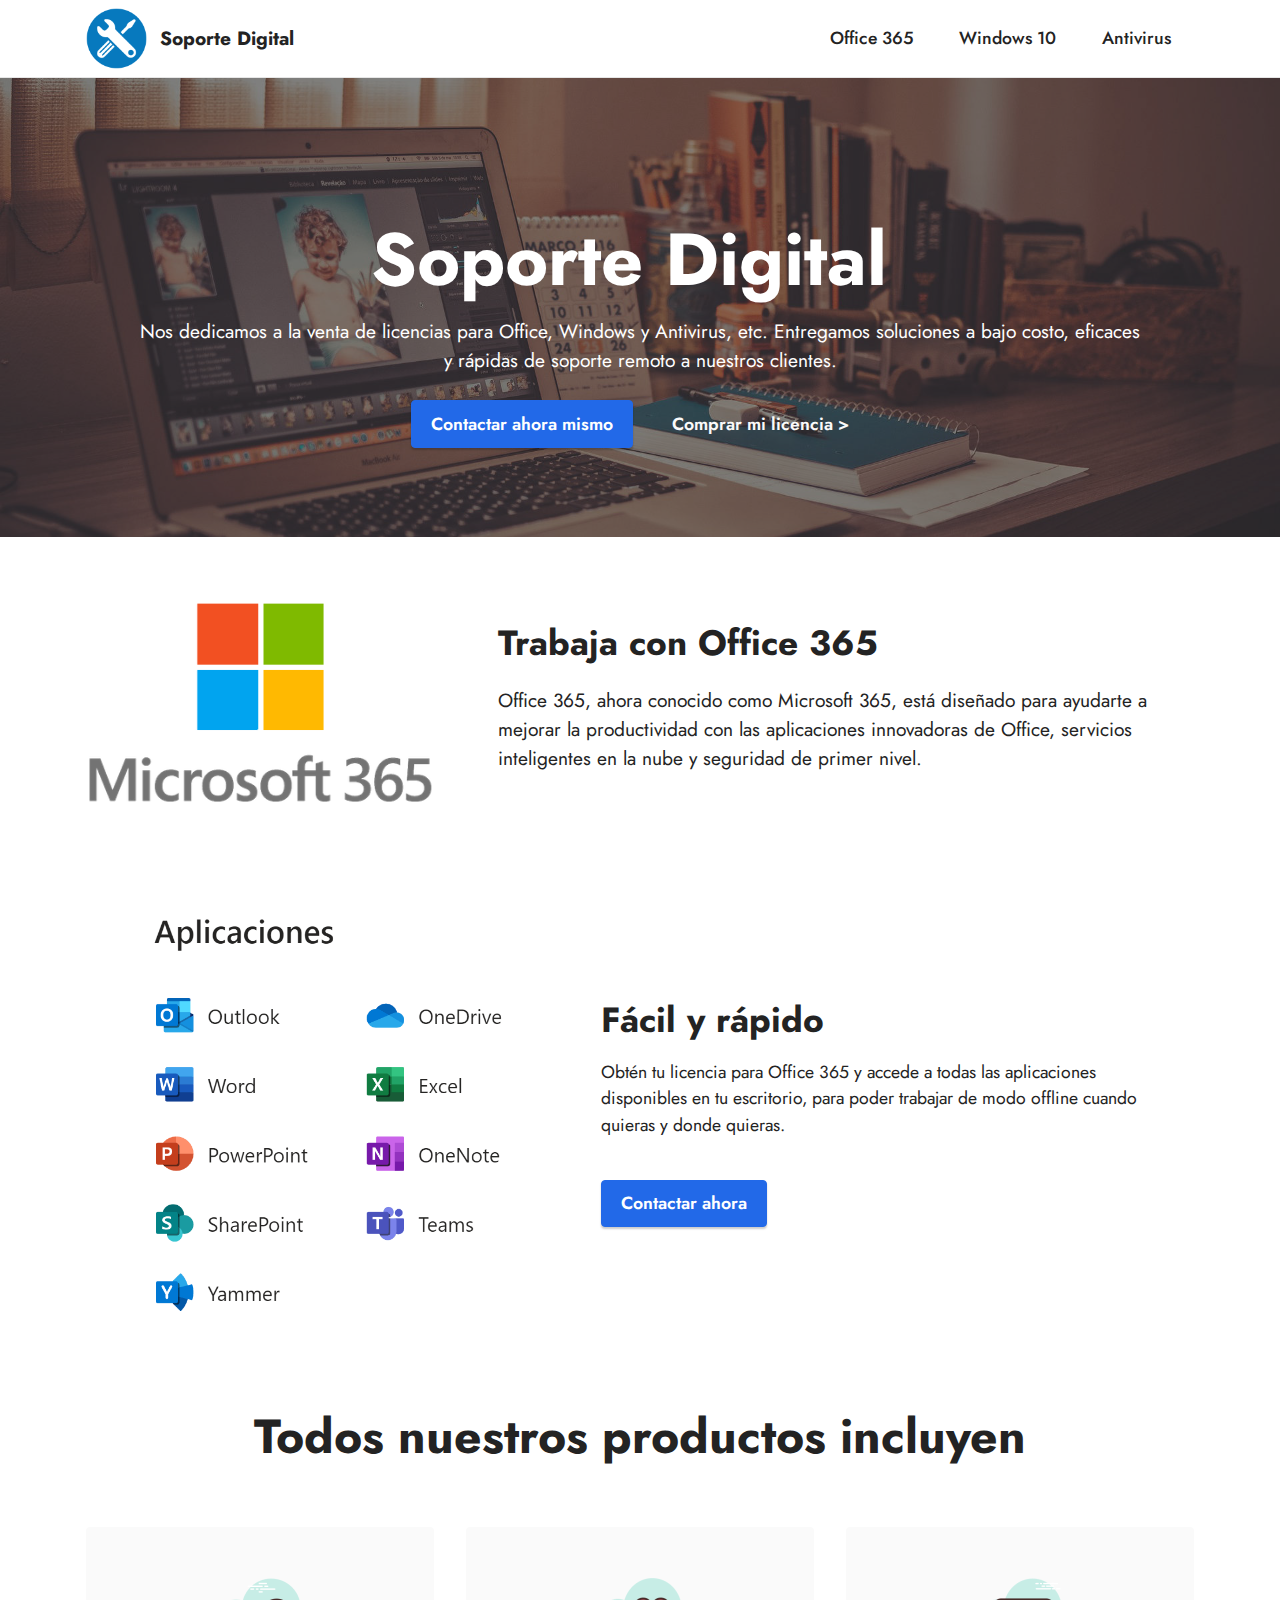
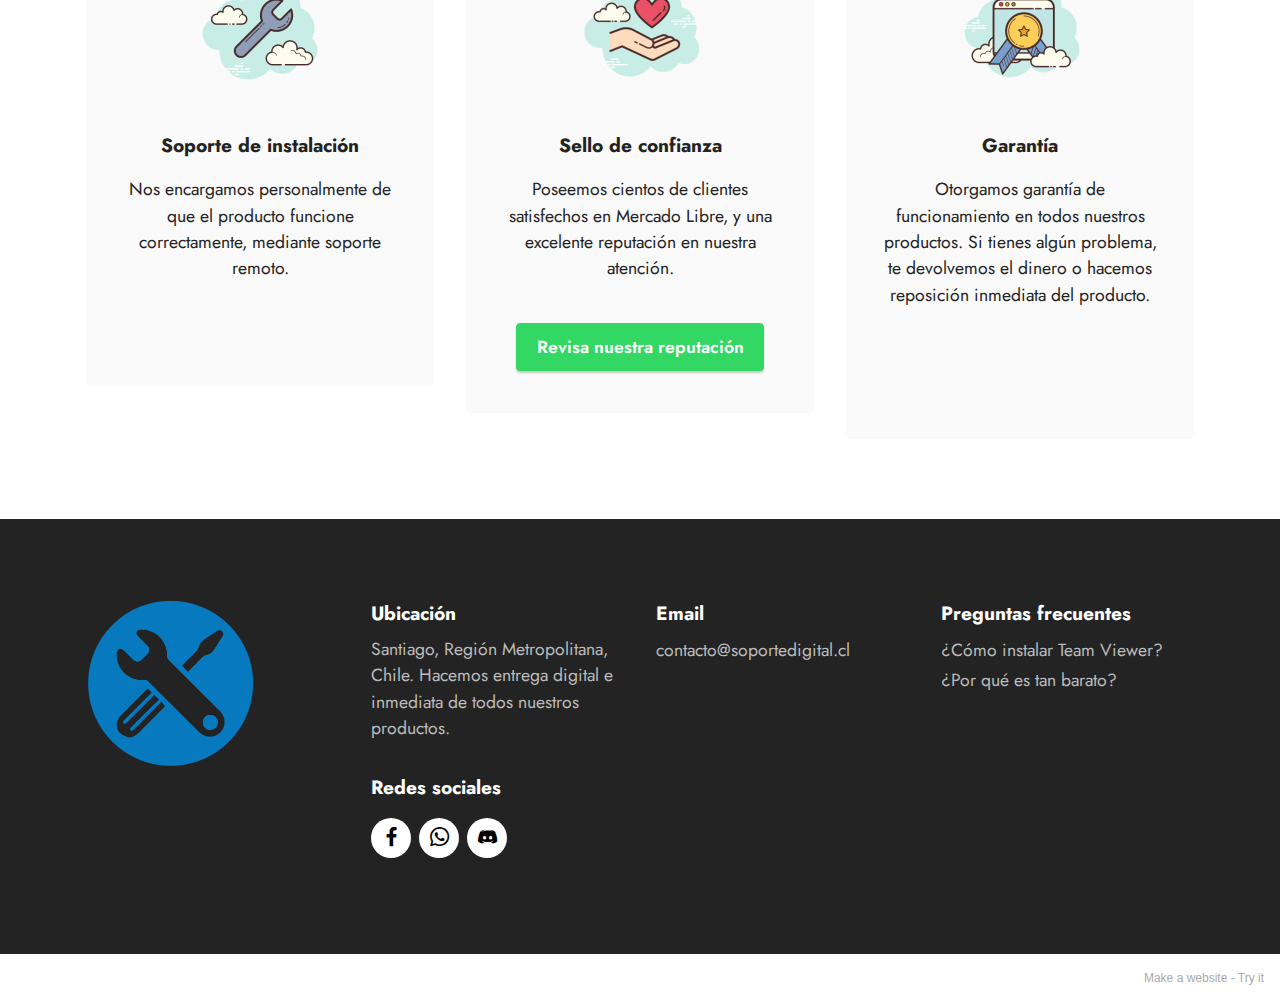
<file: index.html>
<!DOCTYPE html>
<html  >
<head>
  <!-- Site made with Mobirise Website Builder v5.3.0, https://mobirise.com -->
  <meta charset="UTF-8">
  <meta http-equiv="X-UA-Compatible" content="IE=edge">
  <meta name="generator" content="Mobirise v5.3.0, mobirise.com">
  <meta name="viewport" content="width=device-width, initial-scale=1, minimum-scale=1">
  <link rel="shortcut icon" href="assets/images/pngwing.com-96x96.png" type="image/x-icon">
  <meta name="description" content="Nos dedicamos a la venta de Licencias para Office 365, Windows, Antivirus. Hacemos entrega digital inmediata a todo Chile. Damos soporte de instalación gratuito y personalizado en tiempo real.">
  
  
  <title>Licencias para Office 365, Antivirus, Windows - Soporte Digital</title>
  <link rel="stylesheet" href="assets/web/assets/mobirise-icons2/mobirise2.css">
  <link rel="stylesheet" href="assets/tether/tether.min.css">
  <link rel="stylesheet" href="assets/bootstrap/css/bootstrap.min.css">
  <link rel="stylesheet" href="assets/bootstrap/css/bootstrap-grid.min.css">
  <link rel="stylesheet" href="assets/bootstrap/css/bootstrap-reboot.min.css">
  <link rel="stylesheet" href="assets/dropdown/css/style.css">
  <link rel="stylesheet" href="assets/socicon/css/styles.css">
  <link rel="stylesheet" href="assets/theme/css/style.css">
  <link rel="preload" as="style" href="assets/mobirise/css/mbr-additional.css"><link rel="stylesheet" href="assets/mobirise/css/mbr-additional.css" type="text/css">
  
  
  
  
</head>
<body>
  
  <section class="menu cid-s48OLK6784" once="menu" id="menu1-h">
    
    <nav class="navbar navbar-dropdown navbar-fixed-top navbar-expand-lg">
        <div class="container">
            <div class="navbar-brand">
                <span class="navbar-logo">
                    <a href="https://mobiri.se">
                        <img src="assets/images/pngwing.com-96x96.png" alt="Mobirise" style="height: 3.8rem;">
                    </a>
                </span>
                <span class="navbar-caption-wrap"><a class="navbar-caption text-black display-7" href="https://mobiri.se">Soporte Digital</a></span>
            </div>
            <button class="navbar-toggler" type="button" data-toggle="collapse" data-target="#navbarSupportedContent" aria-controls="navbarNavAltMarkup" aria-expanded="false" aria-label="Toggle navigation">
                <div class="hamburger">
                    <span></span>
                    <span></span>
                    <span></span>
                    <span></span>
                </div>
            </button>
            <div class="collapse navbar-collapse" id="navbarSupportedContent">
                <ul class="navbar-nav nav-dropdown nav-right" data-app-modern-menu="true"><li class="nav-item"><a class="nav-link link text-black display-4" href="https://mobirise.com">Office 365</a></li>
                    <li class="nav-item"><a class="nav-link link text-black display-4" href="https://mobirise.com">
                            Windows 10</a></li><li class="nav-item"><a class="nav-link link text-black display-4" href="https://mobirise.com">Antivirus</a></li></ul>
                
                
            </div>
        </div>
    </nav>

</section>

<section class="header1 cid-s48MCQYojq" id="header1-f">

    

    <div class="mbr-overlay" style="opacity: 0.6; background-color: rgb(53, 53, 53);"></div>

    <div class="align-center container">
        <div class="row justify-content-center">
            <div class="col-12 col-lg-11">
                <h1 class="mbr-section-title mbr-fonts-style mb-3 display-1"><strong>Soporte Digital&nbsp;</strong></h1>
                
                <p class="mbr-text mbr-fonts-style display-7">Nos dedicamos a la venta de licencias para Office, Windows y Antivirus, etc. Entregamos soluciones a bajo costo, eficaces y rápidas de soporte remoto a nuestros clientes.</p>
                <div class="mbr-section-btn mt-3"><a class="btn btn-primary display-4" href="https://mobirise.com">Contactar ahora mismo</a> <a class="btn btn-white-outline display-4" href="https://mobirise.com">Comprar mi licencia &gt;</a></div>
            </div>
        </div>
    </div>
</section>

<section class="image1 cid-sqlY5dooAo" id="image1-l">
    

    

    <div class="container">
        <div class="row align-items-center">
            <div class="col-12 col-lg-4">
                <div class="image-wrapper">
                    <img src="assets/images/microsoft-365-400x250.png" alt="Mobirise">
                    
                </div>
            </div>
            <div class="col-12 col-lg">
                <div class="text-wrapper">
                    <h3 class="mbr-section-title mbr-fonts-style mb-3 display-5"><strong>Trabaja con Office 365</strong></h3>
                    <p class="mbr-text mbr-fonts-style display-7">
                        Office 365, ahora conocido como Microsoft 365, está diseñado para ayudarte a mejorar la productividad con las aplicaciones innovadoras de Office, servicios inteligentes en la nube y seguridad de primer nivel.</p>
                </div>
            </div>
        </div>
    </div>
</section>

<section class="features16 cid-sqlR6mIuLM" id="features17-k">
    

    
    <div class="container">
        <div class="content-wrapper">
            <div class="row align-items-center">
                <div class="col-12 col-lg-5">
                    <div class="image-wrapper">
                        <img src="assets/images/opera-instantnea-2021-02-28-184904-www.office.com-698x745.png" alt="Mobirise">
                    </div>
                </div>
                <div class="col-12 col-lg">
                    <div class="text-wrapper">
                        <h6 class="card-title mbr-fonts-style display-5">
                            <strong>Fácil y rápido</strong></h6>
                        <p class="mbr-text mbr-fonts-style mb-4 display-4">
                            Obtén tu licencia para Office 365 y accede a todas las aplicaciones disponibles en tu escritorio, para poder trabajar de modo offline cuando quieras y donde quieras.</p>
                        <div class="mbr-section-btn mt-3"><a class="btn btn-primary display-4" href="https://mobiri.se">
                                Contactar ahora</a></div>
                    </div>
                </div>
            </div>
        </div>
    </div>
</section>

<section class="content4 cid-sqmm7MAR69" id="content4-v">
    
    
    <div class="container">
        <div class="row justify-content-center">
            <div class="title col-md-12 col-lg-10">
                <h3 class="mbr-section-title mbr-fonts-style align-center mb-4 display-2">
                    <strong>Todos nuestros productos incluyen</strong></h3>
                
                
            </div>
        </div>
    </div>
</section>

<section class="clients2 cid-sqmduuT5Uv" id="clients2-t">

    

    
    <div class="container">
        <div class="row justify-content-center">
            <div class="card col-12 col-md-6 col-lg-4">
                <div class="card-wrapper">
                    <div class="img-wrapper">
                        <img src="assets/images/icons8-apoyo-500-280x280.png" alt="Mobirise">
                    </div>
                    <div class="card-box align-center">
                        
                        <h5 class="card-title mbr-fonts-style mb-3 display-7">
                            <strong>Soporte de instalación</strong></h5>
                        <p class="mbr-text mbr-fonts-style mb-4 display-4">Nos encargamos personalmente de que el producto funcione correctamente, mediante soporte remoto.</p>
                        <div class="mbr-section-btn mt-3"><a class="btn btn-white-outline display-4" href="https://mobiri.se"></a></div>
                    </div>
                </div>
            </div>
            <div class="card col-12 col-md-6 col-lg-4">
                <div class="card-wrapper">
                    <div class="img-wrapper">
                        <img src="assets/images/trust-280x280.png" alt="Mobirise">
                    </div>
                    <div class="card-box align-center">
                        
                        <h5 class="card-title mbr-fonts-style mb-3 display-7">
                            <strong>Sello de confianza</strong></h5>
                        <p class="mbr-text mbr-fonts-style mb-4 display-4">
                            Poseemos cientos de clientes satisfechos en Mercado Libre, y una excelente reputación en nuestra atención.</p>
                        <div class="mbr-section-btn mt-3"><a class="btn btn-success display-4" href="https://www.mercadolibre.cl/perfil/SOPORTEDIGITAL.CL" target="_blank">Revisa nuestra reputación</a></div>
                    </div>
                </div>
            </div>
            <div class="card col-12 col-md-6 col-lg-4">
                <div class="card-wrapper">
                    <div class="img-wrapper">
                        <img src="assets/images/medal-window-1-280x280.png" alt="Mobirise">
                    </div>
                    <div class="card-box align-center">
                        
                        <h5 class="card-title mbr-fonts-style mb-3 display-7"><strong>Garantía</strong></h5>
                        <p class="mbr-text mbr-fonts-style mb-4 display-4">
                            Otorgamos garantía de funcionamiento en todos nuestros productos. Si tienes algún problema, te devolvemos el dinero o hacemos reposición inmediata del producto.</p>
                        <div class="mbr-section-btn mt-3"><a class="btn btn-white-outline display-4" href="https://mobiri.se">Revisa nuestra reputación</a></div>
                    </div>
                </div>
            </div>
            
        </div>
    </div>
</section>

<section class="footer4 cid-sqmmKXU3WM" once="footers" id="footer4-w">

    
    
    <div class="container">
        <div class="row mbr-white">
            <div class="col-6 col-lg-3">
                <div class="media-wrap col-md-8 col-12">
                    <a href="https://mobiri.se/">
                        <img src="assets/images/pngwing.com-337x337.png" alt="Mobirise">
                    </a>
                </div>
            </div>
            <div class="col-12 col-md-6 col-lg-3">
                <h5 class="mbr-section-subtitle mbr-fonts-style mb-2 display-7">
                    <strong>Ubicación</strong></h5>
                <p class="mbr-text mbr-fonts-style mb-4 display-4">
                    Santiago, Región Metropolitana, Chile. Hacemos entrega digital e inmediata de todos nuestros productos.</p>
                <h5 class="mbr-section-subtitle mbr-fonts-style mb-3 display-7">
                    <strong>Redes sociales</strong></h5>
                <div class="social-row display-7">
                    <div class="soc-item">
                        <a href="https://twitter.com/mobirise" target="_blank">
                            <span class="mbr-iconfont socicon socicon-facebook"></span>
                        </a>
                    </div>
                    <div class="soc-item">
                        <a href="https://twitter.com/mobirise" target="_blank">
                            <span class="mbr-iconfont socicon-whatsapp socicon"></span>
                        </a>
                    </div>
                    <div class="soc-item">
                        <a href="https://twitter.com/mobirise" target="_blank">
                            <span class="mbr-iconfont socicon-discord socicon"></span>
                        </a>
                    </div>
                    
                </div>
            </div>
            <div class="col-12 col-md-6 col-lg-3">
                <h5 class="mbr-section-subtitle mbr-fonts-style mb-2 display-7">
                    <strong>Email</strong></h5>
                <ul class="list mbr-fonts-style display-4">
                    <li class="mbr-text item-wrap">contacto@soportedigital.cl</li><li class="mbr-text item-wrap"><br></li>
                </ul>
            </div>
            <div class="col-12 col-md-6 col-lg-3">
                <h5 class="mbr-section-subtitle mbr-fonts-style mb-2 display-7">
                    <strong>Preguntas frecuentes</strong></h5>
                <ul class="list mbr-fonts-style display-4">
                    <li class="mbr-text item-wrap">¿Cómo instalar Team Viewer?</li>
                    <li class="mbr-text item-wrap">¿Por qué es tan barato?</li><li class="mbr-text item-wrap"><br></li>
                </ul>
            </div>
            
        </div>
    </div>
</section><section style="background-color: #fff; font-family: -apple-system, BlinkMacSystemFont, 'Segoe UI', 'Roboto', 'Helvetica Neue', Arial, sans-serif; color:#aaa; font-size:12px; padding: 0; align-items: center; display: flex;"><a href="https://mobirise.site/v" style="flex: 1 1; height: 3rem; padding-left: 1rem;"></a><p style="flex: 0 0 auto; margin:0; padding-right:1rem;">Make a website - <a href="https://mobirise.site/w" style="color:#aaa;">Try it</a></p></section><script src="assets/web/assets/jquery/jquery.min.js"></script>  <script src="assets/popper/popper.min.js"></script>  <script src="assets/tether/tether.min.js"></script>  <script src="assets/bootstrap/js/bootstrap.min.js"></script>  <script src="assets/smoothscroll/smooth-scroll.js"></script>  <script src="assets/dropdown/js/nav-dropdown.js"></script>  <script src="assets/dropdown/js/navbar-dropdown.js"></script>  <script src="assets/touchswipe/jquery.touch-swipe.min.js"></script>  <script src="assets/theme/js/script.js"></script>  
  
  
</body>
</html>
</file>
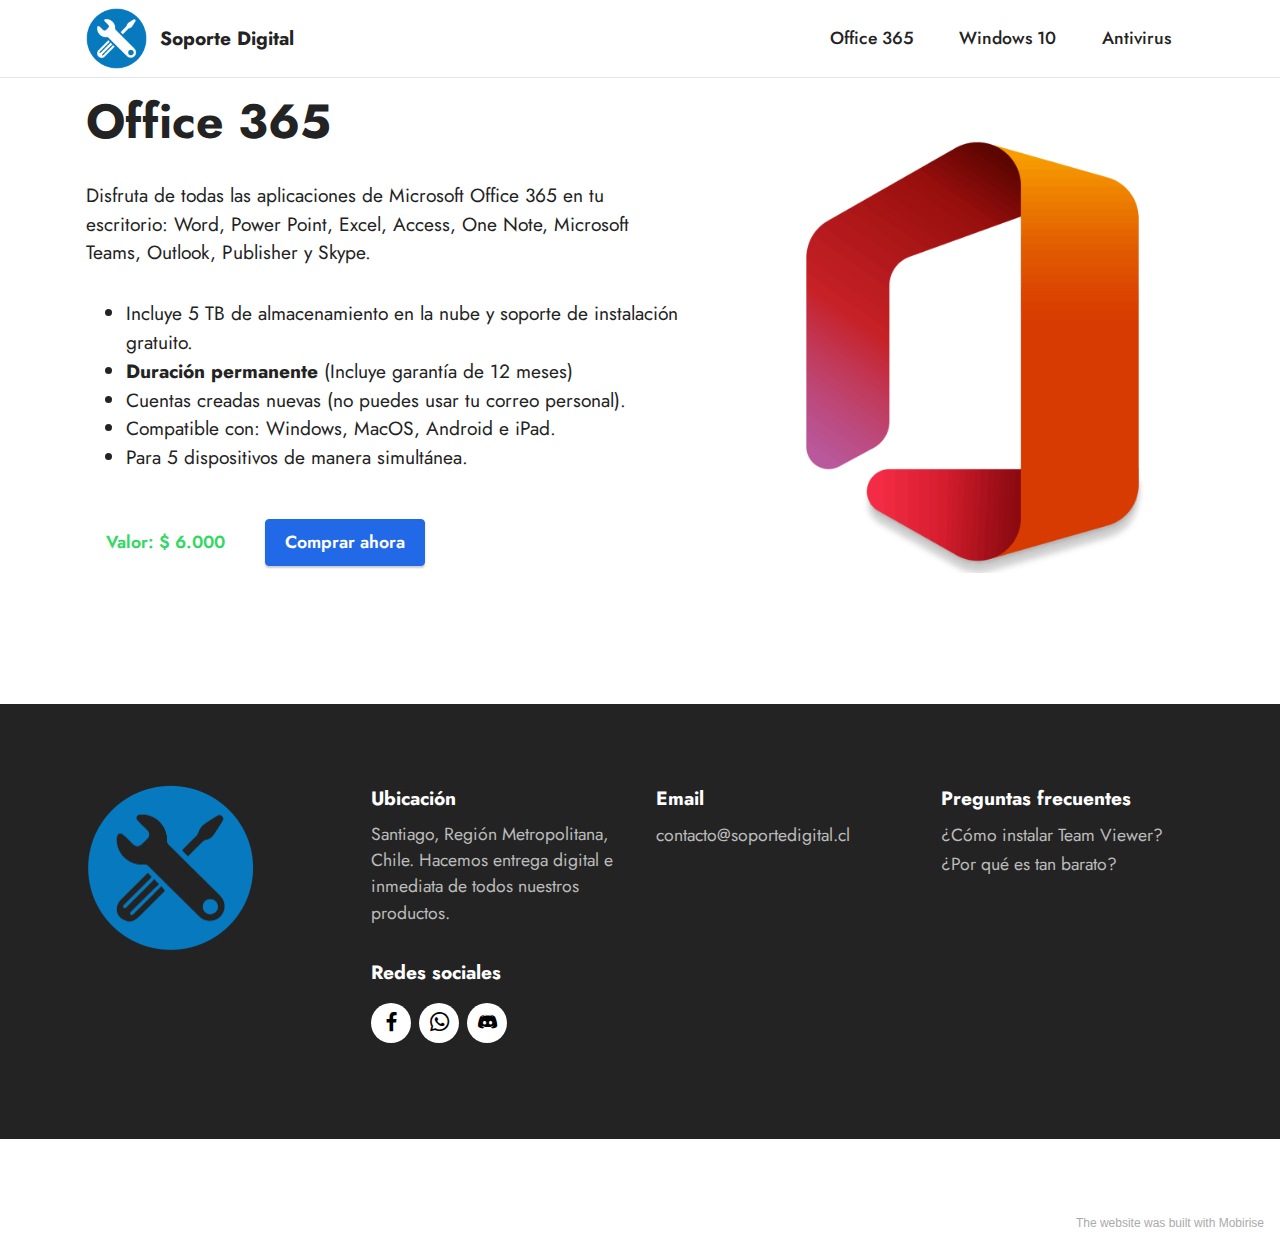
<file: page1.html>
<!DOCTYPE html>
<html  >
<head>
  <!-- Site made with Mobirise Website Builder v5.3.0, https://mobirise.com -->
  <meta charset="UTF-8">
  <meta http-equiv="X-UA-Compatible" content="IE=edge">
  <meta name="generator" content="Mobirise v5.3.0, mobirise.com">
  <meta name="viewport" content="width=device-width, initial-scale=1, minimum-scale=1">
  <link rel="shortcut icon" href="assets/images/pngwing.com-96x96.png" type="image/x-icon">
  <meta name="description" content="">
  
  
  <title>Licencia Office 365 - Soporte Digital</title>
  <link rel="stylesheet" href="assets/web/assets/mobirise-icons2/mobirise2.css">
  <link rel="stylesheet" href="assets/tether/tether.min.css">
  <link rel="stylesheet" href="assets/bootstrap/css/bootstrap.min.css">
  <link rel="stylesheet" href="assets/bootstrap/css/bootstrap-grid.min.css">
  <link rel="stylesheet" href="assets/bootstrap/css/bootstrap-reboot.min.css">
  <link rel="stylesheet" href="assets/dropdown/css/style.css">
  <link rel="stylesheet" href="assets/socicon/css/styles.css">
  <link rel="stylesheet" href="assets/theme/css/style.css">
  <link rel="preload" as="style" href="assets/mobirise/css/mbr-additional.css"><link rel="stylesheet" href="assets/mobirise/css/mbr-additional.css" type="text/css">
  
  
  
  
</head>
<body>
  
  <section class="features11 cid-sqpIlFwtU6" id="features12-z">

    
    
    <div class="container">
        <div class="row align-items-center">
            <div class="col-12 col-lg">
                <div class="card-wrapper">
                    <div class="card-box">
                        <h4 class="card-title mbr-fonts-style mb-4 display-2"><strong>Office 365</strong></h4>
                        <p class="mbr-text mbr-fonts-style mb-4 display-7">
                            Disfruta de todas las aplicaciones de Microsoft Office 365 en tu escritorio: Word, Power Point, Excel, Access, One Note, Microsoft Teams, Outlook, Publisher y Skype.</p>
                        <div class="mbr-text mbr-fonts-style counter-container display-7">
                            <ul>
                                <li>Incluye 5 TB de almacenamiento en la nube y soporte de instalación gratuito.</li>
                                <li><strong>Duración permanente </strong>(Incluye garantía de 12 meses)</li>
                                <li>Cuentas creadas nuevas (no puedes usar tu correo personal).</li><li>Compatible con: Windows, MacOS, Android e iPad.</li><li>Para 5 dispositivos de manera simultánea.</li>
                            </ul>
                        </div>
                        <div class="mbr-section-btn mb-4"><a class="btn btn-success-outline display-4" href="https://soportedigital.cl">Valor: $ 6.000</a> <a class="btn btn-primary display-4" href="https://mobiri.se">Comprar ahora</a></div>
                    </div>
                </div>
            </div>
            <div class="col-12 col-lg-5 md-pb">
                <div class="image-wrapper">
                    <img src="assets/images/1200px-microsoft-office-logo-2019present.svg-1076x1076.png" alt="Mobirise">
                </div>
            </div>
        </div>
    </div>
</section>

<section class="footer4 cid-sqmmKXU3WM" once="footers" id="footer4-x">

    
    
    <div class="container">
        <div class="row mbr-white">
            <div class="col-6 col-lg-3">
                <div class="media-wrap col-md-8 col-12">
                    <a href="https://mobiri.se/">
                        <img src="assets/images/pngwing.com-337x337.png" alt="Mobirise">
                    </a>
                </div>
            </div>
            <div class="col-12 col-md-6 col-lg-3">
                <h5 class="mbr-section-subtitle mbr-fonts-style mb-2 display-7">
                    <strong>Ubicación</strong></h5>
                <p class="mbr-text mbr-fonts-style mb-4 display-4">
                    Santiago, Región Metropolitana, Chile. Hacemos entrega digital e inmediata de todos nuestros productos.</p>
                <h5 class="mbr-section-subtitle mbr-fonts-style mb-3 display-7">
                    <strong>Redes sociales</strong></h5>
                <div class="social-row display-7">
                    <div class="soc-item">
                        <a href="https://twitter.com/mobirise" target="_blank">
                            <span class="mbr-iconfont socicon socicon-facebook"></span>
                        </a>
                    </div>
                    <div class="soc-item">
                        <a href="https://twitter.com/mobirise" target="_blank">
                            <span class="mbr-iconfont socicon-whatsapp socicon"></span>
                        </a>
                    </div>
                    <div class="soc-item">
                        <a href="https://twitter.com/mobirise" target="_blank">
                            <span class="mbr-iconfont socicon-discord socicon"></span>
                        </a>
                    </div>
                    
                </div>
            </div>
            <div class="col-12 col-md-6 col-lg-3">
                <h5 class="mbr-section-subtitle mbr-fonts-style mb-2 display-7">
                    <strong>Email</strong></h5>
                <ul class="list mbr-fonts-style display-4">
                    <li class="mbr-text item-wrap">contacto@soportedigital.cl</li><li class="mbr-text item-wrap"><br></li>
                </ul>
            </div>
            <div class="col-12 col-md-6 col-lg-3">
                <h5 class="mbr-section-subtitle mbr-fonts-style mb-2 display-7">
                    <strong>Preguntas frecuentes</strong></h5>
                <ul class="list mbr-fonts-style display-4">
                    <li class="mbr-text item-wrap">¿Cómo instalar Team Viewer?</li>
                    <li class="mbr-text item-wrap">¿Por qué es tan barato?</li><li class="mbr-text item-wrap"><br></li>
                </ul>
            </div>
            
        </div>
    </div>
</section>

<section class="menu cid-s48OLK6784" once="menu" id="menu1-y">
    
    <nav class="navbar navbar-dropdown navbar-fixed-top navbar-expand-lg">
        <div class="container">
            <div class="navbar-brand">
                <span class="navbar-logo">
                    <a href="https://mobiri.se">
                        <img src="assets/images/pngwing.com-96x96.png" alt="Mobirise" style="height: 3.8rem;">
                    </a>
                </span>
                <span class="navbar-caption-wrap"><a class="navbar-caption text-black display-7" href="https://mobiri.se">Soporte Digital</a></span>
            </div>
            <button class="navbar-toggler" type="button" data-toggle="collapse" data-target="#navbarSupportedContent" aria-controls="navbarNavAltMarkup" aria-expanded="false" aria-label="Toggle navigation">
                <div class="hamburger">
                    <span></span>
                    <span></span>
                    <span></span>
                    <span></span>
                </div>
            </button>
            <div class="collapse navbar-collapse" id="navbarSupportedContent">
                <ul class="navbar-nav nav-dropdown nav-right" data-app-modern-menu="true"><li class="nav-item"><a class="nav-link link text-black display-4" href="https://mobirise.com">Office 365</a></li>
                    <li class="nav-item"><a class="nav-link link text-black display-4" href="https://mobirise.com">
                            Windows 10</a></li><li class="nav-item"><a class="nav-link link text-black display-4" href="https://mobirise.com">Antivirus</a></li></ul>
                
                
            </div>
        </div>
    </nav>

</section><section style="background-color: #fff; font-family: -apple-system, BlinkMacSystemFont, 'Segoe UI', 'Roboto', 'Helvetica Neue', Arial, sans-serif; color:#aaa; font-size:12px; padding: 0; align-items: center; display: flex;"><a href="https://mobirise.site/g" style="flex: 1 1; height: 3rem; padding-left: 1rem;"></a><p style="flex: 0 0 auto; margin:0; padding-right:1rem;"><a href="https://mobirise.site/d" style="color:#aaa;">The website</a> was built with Mobirise</p></section><script src="assets/web/assets/jquery/jquery.min.js"></script>  <script src="assets/popper/popper.min.js"></script>  <script src="assets/tether/tether.min.js"></script>  <script src="assets/bootstrap/js/bootstrap.min.js"></script>  <script src="assets/smoothscroll/smooth-scroll.js"></script>  <script src="assets/dropdown/js/nav-dropdown.js"></script>  <script src="assets/dropdown/js/navbar-dropdown.js"></script>  <script src="assets/touchswipe/jquery.touch-swipe.min.js"></script>  <script src="assets/theme/js/script.js"></script>  
  
  
</body>
</html>
</file>
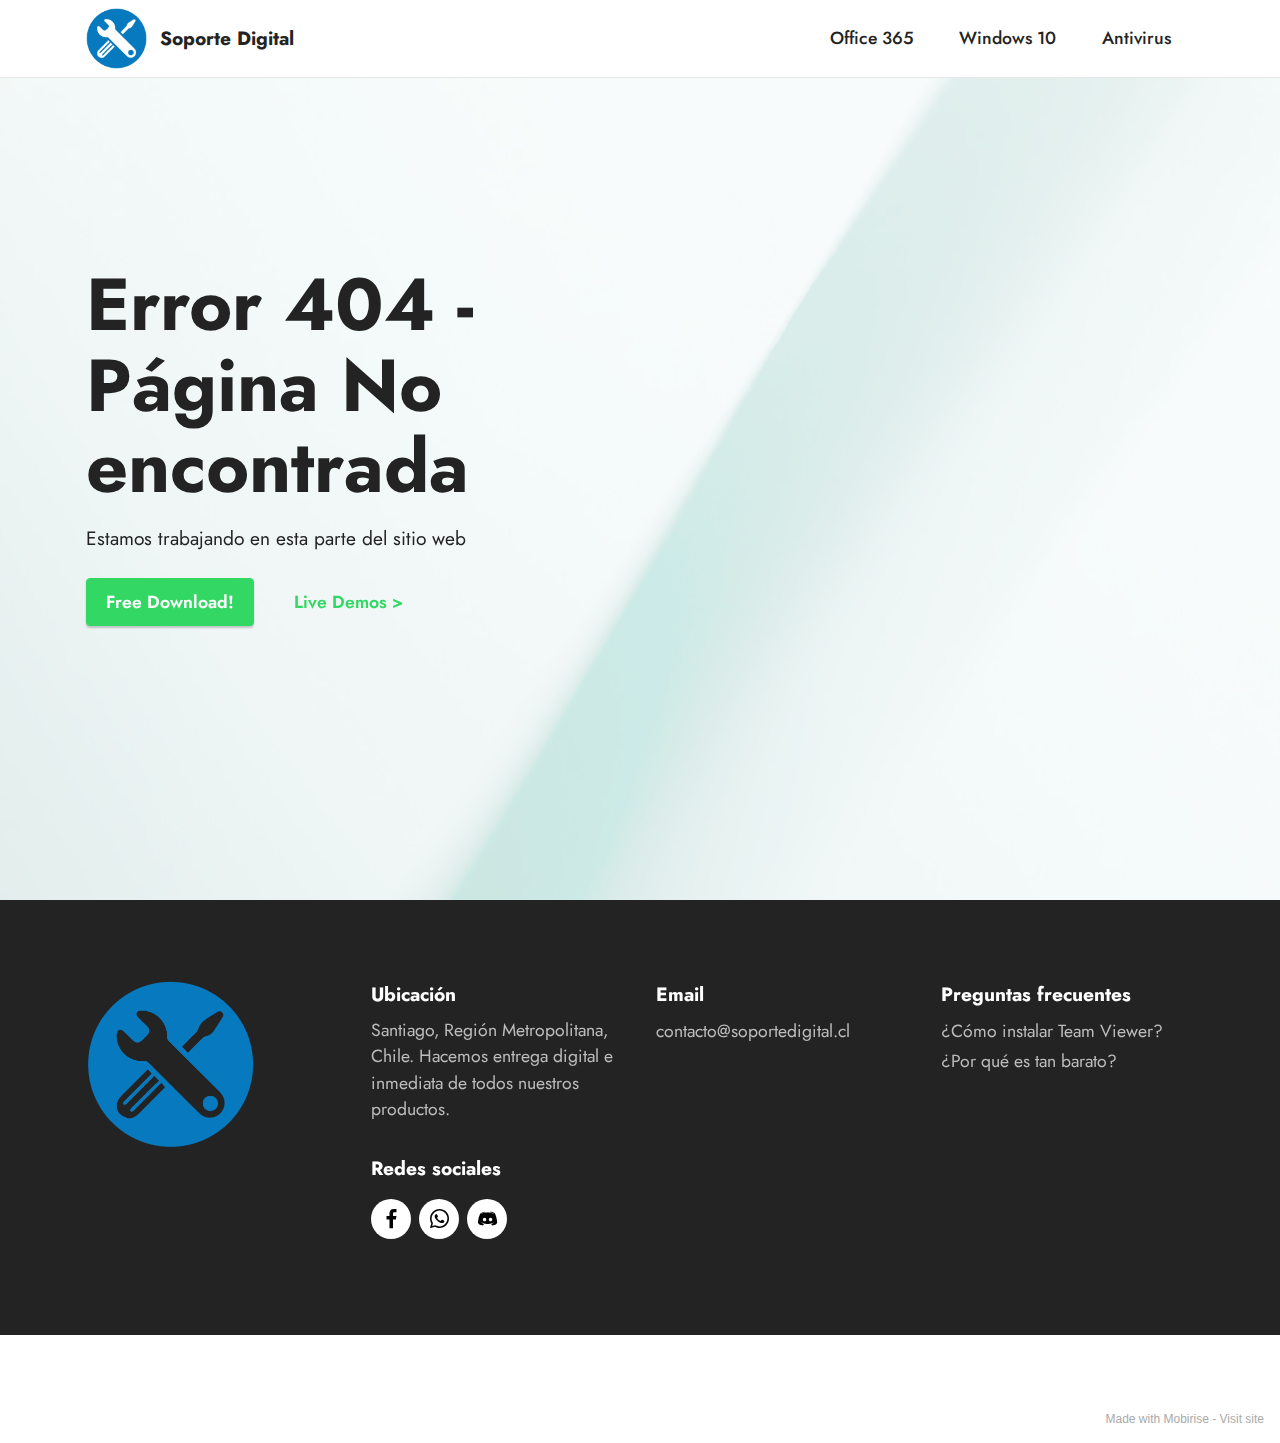
<file: page2.html>
<!DOCTYPE html>
<html  >
<head>
  <!-- Site made with Mobirise Website Builder v5.3.0, https://mobirise.com -->
  <meta charset="UTF-8">
  <meta http-equiv="X-UA-Compatible" content="IE=edge">
  <meta name="generator" content="Mobirise v5.3.0, mobirise.com">
  <meta name="viewport" content="width=device-width, initial-scale=1, minimum-scale=1">
  <link rel="shortcut icon" href="assets/images/pngwing.com-96x96.png" type="image/x-icon">
  <meta name="description" content="Obtén ">
  
  
  <title>Licencia Antivirus - Soporte Digital</title>
  <link rel="stylesheet" href="assets/tether/tether.min.css">
  <link rel="stylesheet" href="assets/bootstrap/css/bootstrap.min.css">
  <link rel="stylesheet" href="assets/bootstrap/css/bootstrap-grid.min.css">
  <link rel="stylesheet" href="assets/bootstrap/css/bootstrap-reboot.min.css">
  <link rel="stylesheet" href="assets/dropdown/css/style.css">
  <link rel="stylesheet" href="assets/socicon/css/styles.css">
  <link rel="stylesheet" href="assets/theme/css/style.css">
  <link rel="preload" as="style" href="assets/mobirise/css/mbr-additional.css"><link rel="stylesheet" href="assets/mobirise/css/mbr-additional.css" type="text/css">
  
  
  
  
</head>
<body>
  
  <section class="header2 cid-sqqbchH9oQ mbr-fullscreen mbr-parallax-background" id="header2-12">

    

    <div class="mbr-overlay" style="opacity: 0.8; background-color: rgb(255, 255, 255);"></div>

    <div class="container">
        <div class="row">
            <div class="col-12 col-lg-7">
                <h1 class="mbr-section-title mbr-fonts-style mb-3 display-1"><strong>Error 404 - Página No encontrada</strong></h1>
                
                <p class="mbr-text mbr-fonts-style display-7">Estamos trabajando en esta parte del sitio web</p>
                <div class="mbr-section-btn mt-3">
                    <a class="btn btn-success display-4" href="https://mobiri.se">Free Download!</a>
                    <a class="btn btn-success-outline display-4" href="https://mobiri.se">Live Demos &gt;</a>
                </div>
            </div>
        </div>
    </div>
</section>

<section class="footer4 cid-sqmmKXU3WM" once="footers" id="footer4-10">

    
    
    <div class="container">
        <div class="row mbr-white">
            <div class="col-6 col-lg-3">
                <div class="media-wrap col-md-8 col-12">
                    <a href="https://mobiri.se/">
                        <img src="assets/images/pngwing.com-337x337.png" alt="Mobirise">
                    </a>
                </div>
            </div>
            <div class="col-12 col-md-6 col-lg-3">
                <h5 class="mbr-section-subtitle mbr-fonts-style mb-2 display-7">
                    <strong>Ubicación</strong></h5>
                <p class="mbr-text mbr-fonts-style mb-4 display-4">
                    Santiago, Región Metropolitana, Chile. Hacemos entrega digital e inmediata de todos nuestros productos.</p>
                <h5 class="mbr-section-subtitle mbr-fonts-style mb-3 display-7">
                    <strong>Redes sociales</strong></h5>
                <div class="social-row display-7">
                    <div class="soc-item">
                        <a href="https://twitter.com/mobirise" target="_blank">
                            <span class="mbr-iconfont socicon socicon-facebook"></span>
                        </a>
                    </div>
                    <div class="soc-item">
                        <a href="https://twitter.com/mobirise" target="_blank">
                            <span class="mbr-iconfont socicon-whatsapp socicon"></span>
                        </a>
                    </div>
                    <div class="soc-item">
                        <a href="https://twitter.com/mobirise" target="_blank">
                            <span class="mbr-iconfont socicon-discord socicon"></span>
                        </a>
                    </div>
                    
                </div>
            </div>
            <div class="col-12 col-md-6 col-lg-3">
                <h5 class="mbr-section-subtitle mbr-fonts-style mb-2 display-7">
                    <strong>Email</strong></h5>
                <ul class="list mbr-fonts-style display-4">
                    <li class="mbr-text item-wrap">contacto@soportedigital.cl</li><li class="mbr-text item-wrap"><br></li>
                </ul>
            </div>
            <div class="col-12 col-md-6 col-lg-3">
                <h5 class="mbr-section-subtitle mbr-fonts-style mb-2 display-7">
                    <strong>Preguntas frecuentes</strong></h5>
                <ul class="list mbr-fonts-style display-4">
                    <li class="mbr-text item-wrap">¿Cómo instalar Team Viewer?</li>
                    <li class="mbr-text item-wrap">¿Por qué es tan barato?</li><li class="mbr-text item-wrap"><br></li>
                </ul>
            </div>
            
        </div>
    </div>
</section>

<section class="menu cid-s48OLK6784" once="menu" id="menu1-11">
    
    <nav class="navbar navbar-dropdown navbar-fixed-top navbar-expand-lg">
        <div class="container">
            <div class="navbar-brand">
                <span class="navbar-logo">
                    <a href="https://mobiri.se">
                        <img src="assets/images/pngwing.com-96x96.png" alt="Mobirise" style="height: 3.8rem;">
                    </a>
                </span>
                <span class="navbar-caption-wrap"><a class="navbar-caption text-black display-7" href="https://mobiri.se">Soporte Digital</a></span>
            </div>
            <button class="navbar-toggler" type="button" data-toggle="collapse" data-target="#navbarSupportedContent" aria-controls="navbarNavAltMarkup" aria-expanded="false" aria-label="Toggle navigation">
                <div class="hamburger">
                    <span></span>
                    <span></span>
                    <span></span>
                    <span></span>
                </div>
            </button>
            <div class="collapse navbar-collapse" id="navbarSupportedContent">
                <ul class="navbar-nav nav-dropdown nav-right" data-app-modern-menu="true"><li class="nav-item"><a class="nav-link link text-black display-4" href="https://mobirise.com">Office 365</a></li>
                    <li class="nav-item"><a class="nav-link link text-black display-4" href="https://mobirise.com">
                            Windows 10</a></li><li class="nav-item"><a class="nav-link link text-black display-4" href="https://mobirise.com">Antivirus</a></li></ul>
                
                
            </div>
        </div>
    </nav>

</section><section style="background-color: #fff; font-family: -apple-system, BlinkMacSystemFont, 'Segoe UI', 'Roboto', 'Helvetica Neue', Arial, sans-serif; color:#aaa; font-size:12px; padding: 0; align-items: center; display: flex;"><a href="https://mobirise.site/u" style="flex: 1 1; height: 3rem; padding-left: 1rem;"></a><p style="flex: 0 0 auto; margin:0; padding-right:1rem;">Made with Mobirise - <a href="https://mobirise.site/l" style="color:#aaa;">Visit site</a></p></section><script src="assets/web/assets/jquery/jquery.min.js"></script>  <script src="assets/popper/popper.min.js"></script>  <script src="assets/tether/tether.min.js"></script>  <script src="assets/bootstrap/js/bootstrap.min.js"></script>  <script src="assets/smoothscroll/smooth-scroll.js"></script>  <script src="assets/parallax/jarallax.min.js"></script>  <script src="assets/dropdown/js/nav-dropdown.js"></script>  <script src="assets/dropdown/js/navbar-dropdown.js"></script>  <script src="assets/touchswipe/jquery.touch-swipe.min.js"></script>  <script src="assets/theme/js/script.js"></script>  
  
  
</body>
</html>
</file>
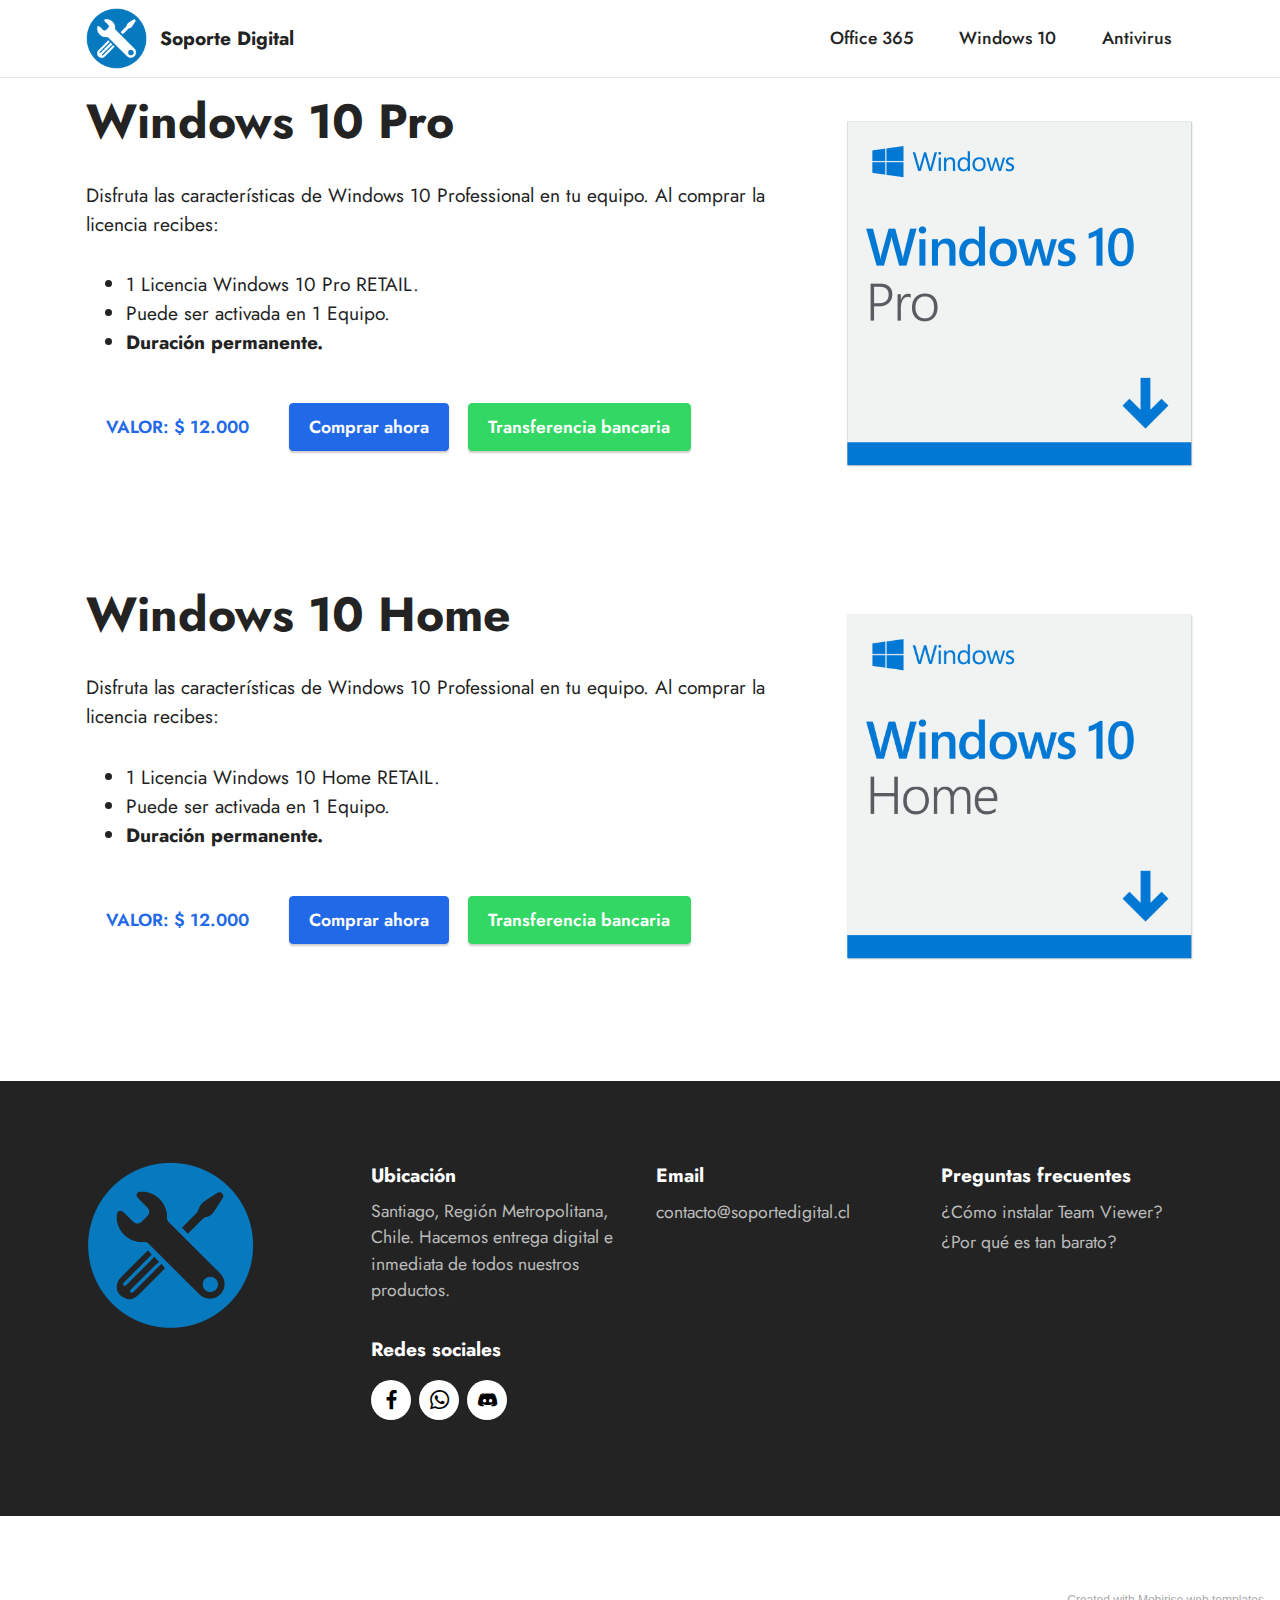
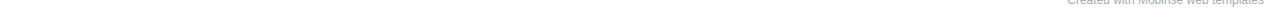
<file: page3.html>
<!DOCTYPE html>
<html  >
<head>
  <!-- Site made with Mobirise Website Builder v5.3.0, https://mobirise.com -->
  <meta charset="UTF-8">
  <meta http-equiv="X-UA-Compatible" content="IE=edge">
  <meta name="generator" content="Mobirise v5.3.0, mobirise.com">
  <meta name="viewport" content="width=device-width, initial-scale=1, minimum-scale=1">
  <link rel="shortcut icon" href="assets/images/pngwing.com-96x96.png" type="image/x-icon">
  <meta name="description" content="">
  
  
  <title>Licencias Windows 10 - Soporte Digital</title>
  <link rel="stylesheet" href="assets/web/assets/mobirise-icons2/mobirise2.css">
  <link rel="stylesheet" href="assets/tether/tether.min.css">
  <link rel="stylesheet" href="assets/bootstrap/css/bootstrap.min.css">
  <link rel="stylesheet" href="assets/bootstrap/css/bootstrap-grid.min.css">
  <link rel="stylesheet" href="assets/bootstrap/css/bootstrap-reboot.min.css">
  <link rel="stylesheet" href="assets/dropdown/css/style.css">
  <link rel="stylesheet" href="assets/socicon/css/styles.css">
  <link rel="stylesheet" href="assets/theme/css/style.css">
  <link rel="preload" as="style" href="assets/mobirise/css/mbr-additional.css"><link rel="stylesheet" href="assets/mobirise/css/mbr-additional.css" type="text/css">
  
  
  
  
</head>
<body>
  
  <section class="features11 cid-sqqc38h4Fi" id="features12-17">

    
    
    <div class="container">
        <div class="row align-items-center">
            <div class="col-12 col-lg">
                <div class="card-wrapper">
                    <div class="card-box">
                        <h4 class="card-title mbr-fonts-style mb-4 display-2"><strong>Windows 10 Pro</strong></h4>
                        <p class="mbr-text mbr-fonts-style mb-4 display-7">
                            Disfruta las características de Windows 10 Professional en tu equipo. Al comprar la licencia recibes:</p>
                        <div class="mbr-text mbr-fonts-style counter-container display-7">
                            <ul>
                                <li>1 Licencia Windows 10 Pro RETAIL.</li>
                                <li>Puede ser activada en 1 Equipo.</li>
                                <li><strong>Duración permanente.</strong></li>
                            </ul>
                        </div>
                        <div class="mbr-section-btn mb-4"><a class="btn btn-primary-outline display-4" href="https://mobiri.se">VALOR: $ 12.000</a> <a class="btn btn-primary display-4" href="https://mobiri.se">Comprar ahora</a> <a class="btn btn-success display-4" href="https://mobiri.se">Transferencia bancaria</a></div>
                    </div>
                </div>
            </div>
            <div class="col-12 col-lg-4 md-pb">
                <div class="image-wrapper">
                    <img src="assets/images/windows-10-pro-download-rgb300x-696x696.png" alt="Mobirise">
                </div>
            </div>
        </div>
    </div>
</section>

<section class="features11 cid-sqqc3w84Go" id="features12-18">

    
    
    <div class="container">
        <div class="row align-items-center">
            <div class="col-12 col-lg">
                <div class="card-wrapper">
                    <div class="card-box">
                        <h4 class="card-title mbr-fonts-style mb-4 display-2">
                            <strong>Windows 10 Home</strong></h4>
                        <p class="mbr-text mbr-fonts-style mb-4 display-7">
                            Disfruta las características de Windows 10 Professional en tu equipo. Al comprar la licencia recibes:</p>
                        <div class="mbr-text mbr-fonts-style counter-container display-7">
                            <ul>
                                <li>1 Licencia Windows 10 Home RETAIL.</li>
                                <li>Puede ser activada en 1 Equipo.</li>
                                <li><strong>Duración permanente.</strong></li>
                            </ul>
                        </div>
                        <div class="mbr-section-btn mb-4"><a class="btn btn-primary-outline display-4" href="https://mobiri.se">VALOR: $ 12.000</a> <a class="btn btn-primary display-4" href="https://mobiri.se">Comprar ahora</a> <a class="btn btn-success display-4" href="https://mobiri.se">Transferencia bancaria</a></div>
                    </div>
                </div>
            </div>
            <div class="col-12 col-lg-4 md-pb">
                <div class="image-wrapper">
                    <img src="assets/images/windows-10-home-download-rgb300x-1076x1077.png" alt="Mobirise">
                </div>
            </div>
        </div>
    </div>
</section>

<section class="footer4 cid-sqmmKXU3WM" once="footers" id="footer4-13">

    
    
    <div class="container">
        <div class="row mbr-white">
            <div class="col-6 col-lg-3">
                <div class="media-wrap col-md-8 col-12">
                    <a href="https://mobiri.se/">
                        <img src="assets/images/pngwing.com-337x337.png" alt="Mobirise">
                    </a>
                </div>
            </div>
            <div class="col-12 col-md-6 col-lg-3">
                <h5 class="mbr-section-subtitle mbr-fonts-style mb-2 display-7">
                    <strong>Ubicación</strong></h5>
                <p class="mbr-text mbr-fonts-style mb-4 display-4">
                    Santiago, Región Metropolitana, Chile. Hacemos entrega digital e inmediata de todos nuestros productos.</p>
                <h5 class="mbr-section-subtitle mbr-fonts-style mb-3 display-7">
                    <strong>Redes sociales</strong></h5>
                <div class="social-row display-7">
                    <div class="soc-item">
                        <a href="https://twitter.com/mobirise" target="_blank">
                            <span class="mbr-iconfont socicon socicon-facebook"></span>
                        </a>
                    </div>
                    <div class="soc-item">
                        <a href="https://twitter.com/mobirise" target="_blank">
                            <span class="mbr-iconfont socicon-whatsapp socicon"></span>
                        </a>
                    </div>
                    <div class="soc-item">
                        <a href="https://twitter.com/mobirise" target="_blank">
                            <span class="mbr-iconfont socicon-discord socicon"></span>
                        </a>
                    </div>
                    
                </div>
            </div>
            <div class="col-12 col-md-6 col-lg-3">
                <h5 class="mbr-section-subtitle mbr-fonts-style mb-2 display-7">
                    <strong>Email</strong></h5>
                <ul class="list mbr-fonts-style display-4">
                    <li class="mbr-text item-wrap">contacto@soportedigital.cl</li><li class="mbr-text item-wrap"><br></li>
                </ul>
            </div>
            <div class="col-12 col-md-6 col-lg-3">
                <h5 class="mbr-section-subtitle mbr-fonts-style mb-2 display-7">
                    <strong>Preguntas frecuentes</strong></h5>
                <ul class="list mbr-fonts-style display-4">
                    <li class="mbr-text item-wrap">¿Cómo instalar Team Viewer?</li>
                    <li class="mbr-text item-wrap">¿Por qué es tan barato?</li><li class="mbr-text item-wrap"><br></li>
                </ul>
            </div>
            
        </div>
    </div>
</section>

<section class="menu cid-s48OLK6784" once="menu" id="menu1-14">
    
    <nav class="navbar navbar-dropdown navbar-fixed-top navbar-expand-lg">
        <div class="container">
            <div class="navbar-brand">
                <span class="navbar-logo">
                    <a href="https://mobiri.se">
                        <img src="assets/images/pngwing.com-96x96.png" alt="Mobirise" style="height: 3.8rem;">
                    </a>
                </span>
                <span class="navbar-caption-wrap"><a class="navbar-caption text-black display-7" href="https://mobiri.se">Soporte Digital</a></span>
            </div>
            <button class="navbar-toggler" type="button" data-toggle="collapse" data-target="#navbarSupportedContent" aria-controls="navbarNavAltMarkup" aria-expanded="false" aria-label="Toggle navigation">
                <div class="hamburger">
                    <span></span>
                    <span></span>
                    <span></span>
                    <span></span>
                </div>
            </button>
            <div class="collapse navbar-collapse" id="navbarSupportedContent">
                <ul class="navbar-nav nav-dropdown nav-right" data-app-modern-menu="true"><li class="nav-item"><a class="nav-link link text-black display-4" href="https://mobirise.com">Office 365</a></li>
                    <li class="nav-item"><a class="nav-link link text-black display-4" href="https://mobirise.com">
                            Windows 10</a></li><li class="nav-item"><a class="nav-link link text-black display-4" href="https://mobirise.com">Antivirus</a></li></ul>
                
                
            </div>
        </div>
    </nav>

</section><section style="background-color: #fff; font-family: -apple-system, BlinkMacSystemFont, 'Segoe UI', 'Roboto', 'Helvetica Neue', Arial, sans-serif; color:#aaa; font-size:12px; padding: 0; align-items: center; display: flex;"><a href="https://mobirise.site/o" style="flex: 1 1; height: 3rem; padding-left: 1rem;"></a><p style="flex: 0 0 auto; margin:0; padding-right:1rem;">Created with <a href="https://mobirise.site/b" style="color:#aaa;">Mobirise</a> web templates</p></section><script src="assets/web/assets/jquery/jquery.min.js"></script>  <script src="assets/popper/popper.min.js"></script>  <script src="assets/tether/tether.min.js"></script>  <script src="assets/bootstrap/js/bootstrap.min.js"></script>  <script src="assets/smoothscroll/smooth-scroll.js"></script>  <script src="assets/dropdown/js/nav-dropdown.js"></script>  <script src="assets/dropdown/js/navbar-dropdown.js"></script>  <script src="assets/touchswipe/jquery.touch-swipe.min.js"></script>  <script src="assets/theme/js/script.js"></script>  
  
  
</body>
</html>
</file>
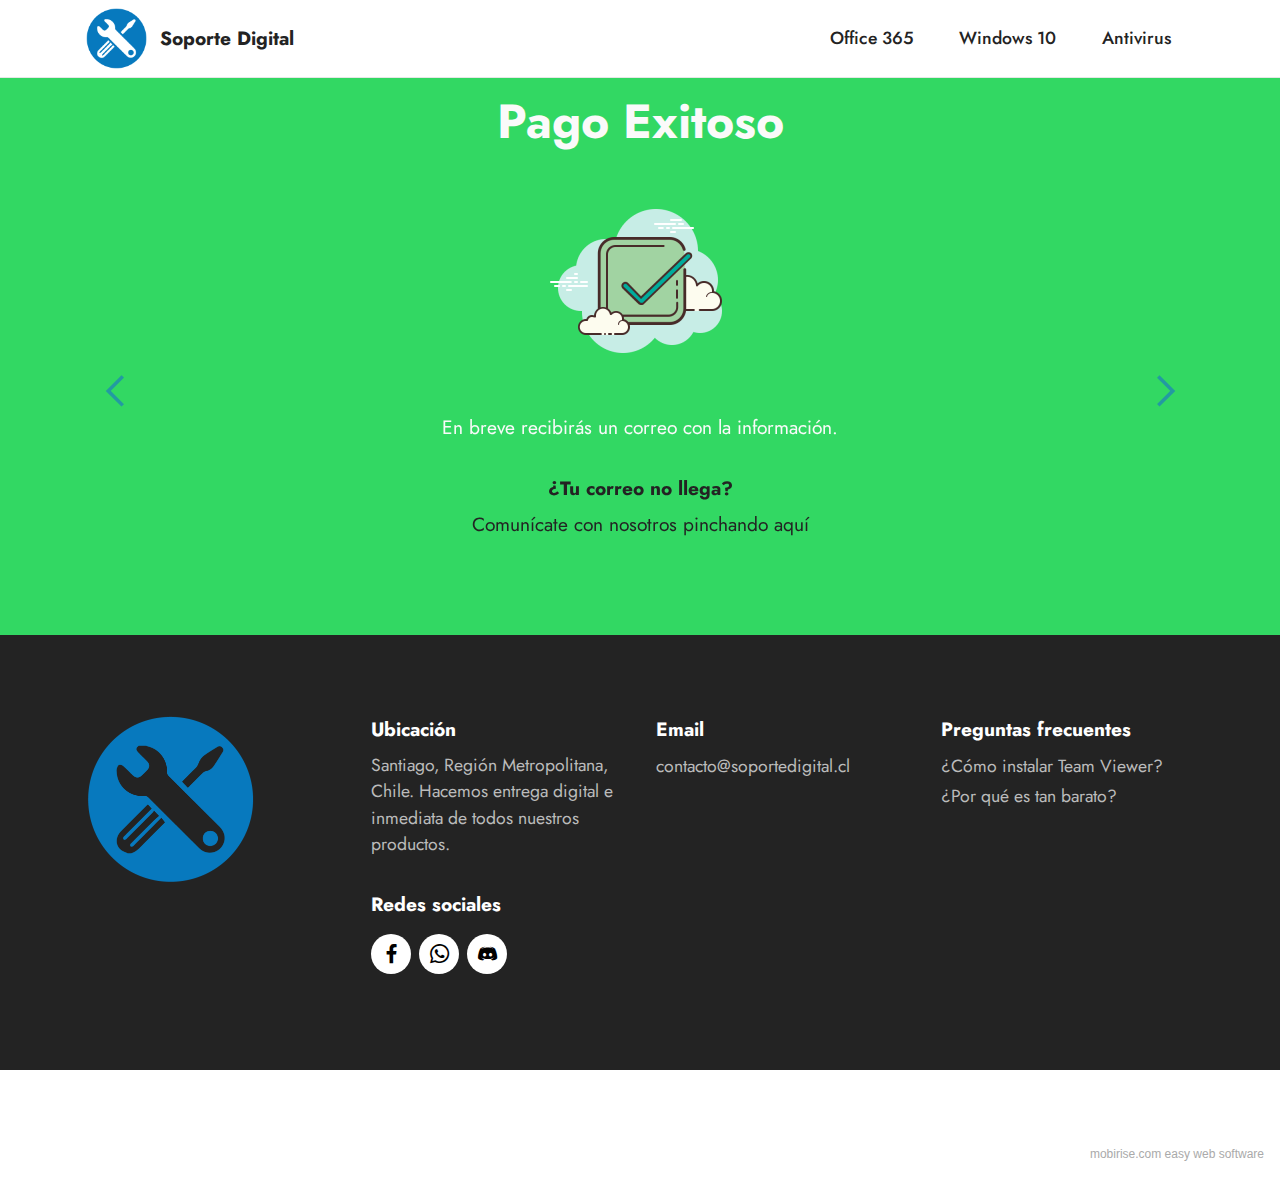
<file: page4.html>
<!DOCTYPE html>
<html  >
<head>
  <!-- Site made with Mobirise Website Builder v5.3.0, https://mobirise.com -->
  <meta charset="UTF-8">
  <meta http-equiv="X-UA-Compatible" content="IE=edge">
  <meta name="generator" content="Mobirise v5.3.0, mobirise.com">
  <meta name="viewport" content="width=device-width, initial-scale=1, minimum-scale=1">
  <link rel="shortcut icon" href="assets/images/pngwing.com-96x96.png" type="image/x-icon">
  <meta name="description" content="">
  
  
  <title>Pago Exitoso - Soporte Digital</title>
  <link rel="stylesheet" href="assets/web/assets/mobirise-icons2/mobirise2.css">
  <link rel="stylesheet" href="assets/tether/tether.min.css">
  <link rel="stylesheet" href="assets/bootstrap/css/bootstrap.min.css">
  <link rel="stylesheet" href="assets/bootstrap/css/bootstrap-grid.min.css">
  <link rel="stylesheet" href="assets/bootstrap/css/bootstrap-reboot.min.css">
  <link rel="stylesheet" href="assets/dropdown/css/style.css">
  <link rel="stylesheet" href="assets/socicon/css/styles.css">
  <link rel="stylesheet" href="assets/theme/css/style.css">
  <link rel="preload" as="style" href="assets/mobirise/css/mbr-additional.css"><link rel="stylesheet" href="assets/mobirise/css/mbr-additional.css" type="text/css">
  
  
  
  
</head>
<body>
  
  <section class="testimonails3 carousel slide testimonials-slider cid-sqrcynNglP" data-interval="false" id="testimonials3-1b">

    

    

    <div class="text-center container">
        <h3 class="mb-4 mbr-fonts-style display-2">
            <strong>Pago Exitoso</strong></h3>

        <div class="carousel slide" role="listbox" data-pause="true" data-keyboard="false" data-ride="false" data-interval="false">
            <div class="carousel-inner">
                
                
            <div class="carousel-item">
                    <div class="user col-md-8">
                        <div class="user_image">
                            <img src="assets/images/icons8-marca-de-verificacin-500-400x400.png" alt="">
                        </div>
                        <div class="user_text mb-4">
                            <p class="mbr-fonts-style display-7">
                                En breve recibirás un correo con la información.</p>
                        </div>
                        <div class="user_name mbr-fonts-style mb-2 display-7">
                            <strong>¿Tu correo no llega?</strong></div>
                        <div class="user_desk mbr-fonts-style display-7">
                            Comunícate con nosotros pinchando aquí</div>
                    </div>
                </div></div>

            <div class="carousel-controls">
                <a class="carousel-control-prev" role="button" data-slide="prev">
                    <span aria-hidden="true" class="mobi-mbri mobi-mbri-arrow-prev mbr-iconfont"></span>
                    <span class="sr-only">Previous</span>
                </a>

                <a class="carousel-control-next" role="button" data-slide="next">
                    <span aria-hidden="true" class="mobi-mbri mobi-mbri-arrow-next mbr-iconfont"></span>
                    <span class="sr-only">Next</span>
                </a>
            </div>
        </div>
    </div>
</section>

<section class="footer4 cid-sqmmKXU3WM" once="footers" id="footer4-19">

    
    
    <div class="container">
        <div class="row mbr-white">
            <div class="col-6 col-lg-3">
                <div class="media-wrap col-md-8 col-12">
                    <a href="https://mobiri.se/">
                        <img src="assets/images/pngwing.com-337x337.png" alt="Mobirise">
                    </a>
                </div>
            </div>
            <div class="col-12 col-md-6 col-lg-3">
                <h5 class="mbr-section-subtitle mbr-fonts-style mb-2 display-7">
                    <strong>Ubicación</strong></h5>
                <p class="mbr-text mbr-fonts-style mb-4 display-4">
                    Santiago, Región Metropolitana, Chile. Hacemos entrega digital e inmediata de todos nuestros productos.</p>
                <h5 class="mbr-section-subtitle mbr-fonts-style mb-3 display-7">
                    <strong>Redes sociales</strong></h5>
                <div class="social-row display-7">
                    <div class="soc-item">
                        <a href="https://twitter.com/mobirise" target="_blank">
                            <span class="mbr-iconfont socicon socicon-facebook"></span>
                        </a>
                    </div>
                    <div class="soc-item">
                        <a href="https://twitter.com/mobirise" target="_blank">
                            <span class="mbr-iconfont socicon-whatsapp socicon"></span>
                        </a>
                    </div>
                    <div class="soc-item">
                        <a href="https://twitter.com/mobirise" target="_blank">
                            <span class="mbr-iconfont socicon-discord socicon"></span>
                        </a>
                    </div>
                    
                </div>
            </div>
            <div class="col-12 col-md-6 col-lg-3">
                <h5 class="mbr-section-subtitle mbr-fonts-style mb-2 display-7">
                    <strong>Email</strong></h5>
                <ul class="list mbr-fonts-style display-4">
                    <li class="mbr-text item-wrap">contacto@soportedigital.cl</li><li class="mbr-text item-wrap"><br></li>
                </ul>
            </div>
            <div class="col-12 col-md-6 col-lg-3">
                <h5 class="mbr-section-subtitle mbr-fonts-style mb-2 display-7">
                    <strong>Preguntas frecuentes</strong></h5>
                <ul class="list mbr-fonts-style display-4">
                    <li class="mbr-text item-wrap">¿Cómo instalar Team Viewer?</li>
                    <li class="mbr-text item-wrap">¿Por qué es tan barato?</li><li class="mbr-text item-wrap"><br></li>
                </ul>
            </div>
            
        </div>
    </div>
</section>

<section class="menu cid-s48OLK6784" once="menu" id="menu1-1a">
    
    <nav class="navbar navbar-dropdown navbar-fixed-top navbar-expand-lg">
        <div class="container">
            <div class="navbar-brand">
                <span class="navbar-logo">
                    <a href="https://mobiri.se">
                        <img src="assets/images/pngwing.com-96x96.png" alt="Mobirise" style="height: 3.8rem;">
                    </a>
                </span>
                <span class="navbar-caption-wrap"><a class="navbar-caption text-black display-7" href="https://mobiri.se">Soporte Digital</a></span>
            </div>
            <button class="navbar-toggler" type="button" data-toggle="collapse" data-target="#navbarSupportedContent" aria-controls="navbarNavAltMarkup" aria-expanded="false" aria-label="Toggle navigation">
                <div class="hamburger">
                    <span></span>
                    <span></span>
                    <span></span>
                    <span></span>
                </div>
            </button>
            <div class="collapse navbar-collapse" id="navbarSupportedContent">
                <ul class="navbar-nav nav-dropdown nav-right" data-app-modern-menu="true"><li class="nav-item"><a class="nav-link link text-black display-4" href="https://mobirise.com">Office 365</a></li>
                    <li class="nav-item"><a class="nav-link link text-black display-4" href="https://mobirise.com">
                            Windows 10</a></li><li class="nav-item"><a class="nav-link link text-black display-4" href="https://mobirise.com">Antivirus</a></li></ul>
                
                
            </div>
        </div>
    </nav>

</section><section style="background-color: #fff; font-family: -apple-system, BlinkMacSystemFont, 'Segoe UI', 'Roboto', 'Helvetica Neue', Arial, sans-serif; color:#aaa; font-size:12px; padding: 0; align-items: center; display: flex;"><a href="https://mobirise.site/d" style="flex: 1 1; height: 3rem; padding-left: 1rem;"></a><p style="flex: 0 0 auto; margin:0; padding-right:1rem;"><a href="https://mobirise.site" style="color:#aaa;">mobirise.com</a> easy web software</p></section><script src="assets/web/assets/jquery/jquery.min.js"></script>  <script src="assets/popper/popper.min.js"></script>  <script src="assets/tether/tether.min.js"></script>  <script src="assets/bootstrap/js/bootstrap.min.js"></script>  <script src="assets/smoothscroll/smooth-scroll.js"></script>  <script src="assets/bootstrapcarouselswipe/bootstrap-carousel-swipe.js"></script>  <script src="assets/mbr-testimonials-slider/mbr-testimonials-slider.js"></script>  <script src="assets/dropdown/js/nav-dropdown.js"></script>  <script src="assets/dropdown/js/navbar-dropdown.js"></script>  <script src="assets/touchswipe/jquery.touch-swipe.min.js"></script>  <script src="assets/theme/js/script.js"></script>  
  
  
</body>
</html>
</file>
<file: assets/web/assets/mobirise-icons2/mobirise2.css>
@font-face {
  font-family: 'Moririse2';
  font-display: swap;
  src:  url('mobirise2.eot?f2bix4');
  src:  url('mobirise2.eot?f2bix4#iefix') format('embedded-opentype'),
    url('mobirise2.ttf?f2bix4') format('truetype'),
    url('mobirise2.woff?f2bix4') format('woff'),
    url('mobirise2.svg?f2bix4#mobirise2') format('svg');
  font-weight: normal;
  font-style: normal;
}

[class^="mobi-"], [class*=" mobi-"] {
  /* use !important to prevent issues with browser extensions that change fonts */
  font-family: 'Moririse2' !important;
  speak: none;
  font-style: normal;
  font-weight: normal;
  font-variant: normal;
  text-transform: none;
  line-height: 1;

  /* Better Font Rendering =========== */
  -webkit-font-smoothing: antialiased;
  -moz-osx-font-smoothing: grayscale;
}

.mobi-mbri-add-submenu:before {
  content: "\e900";
}
.mobi-mbri-alert:before {
  content: "\e901";
}
.mobi-mbri-align-center:before {
  content: "\e902";
}
.mobi-mbri-align-justify:before {
  content: "\e903";
}
.mobi-mbri-align-left:before {
  content: "\e904";
}
.mobi-mbri-align-right:before {
  content: "\e905";
}
.mobi-mbri-android:before {
  content: "\e906";
}
.mobi-mbri-apple:before {
  content: "\e907";
}
.mobi-mbri-arrow-down:before {
  content: "\e908";
}
.mobi-mbri-arrow-next:before {
  content: "\e909";
}
.mobi-mbri-arrow-prev:before {
  content: "\e90a";
}
.mobi-mbri-arrow-up:before {
  content: "\e90b";
}
.mobi-mbri-bold:before {
  content: "\e90c";
}
.mobi-mbri-bookmark:before {
  content: "\e90d";
}
.mobi-mbri-bootstrap:before {
  content: "\e90e";
}
.mobi-mbri-briefcase:before {
  content: "\e90f";
}
.mobi-mbri-browse:before {
  content: "\e910";
}
.mobi-mbri-bulleted-list:before {
  content: "\e911";
}
.mobi-mbri-calendar:before {
  content: "\e912";
}
.mobi-mbri-camera:before {
  content: "\e913";
}
.mobi-mbri-cart-add:before {
  content: "\e914";
}
.mobi-mbri-cart-full:before {
  content: "\e915";
}
.mobi-mbri-cash:before {
  content: "\e916";
}
.mobi-mbri-change-style:before {
  content: "\e917";
}
.mobi-mbri-chat:before {
  content: "\e918";
}
.mobi-mbri-clock:before {
  content: "\e919";
}
.mobi-mbri-close:before {
  content: "\e91a";
}
.mobi-mbri-cloud:before {
  content: "\e91b";
}
.mobi-mbri-code:before {
  content: "\e91c";
}
.mobi-mbri-contact-form:before {
  content: "\e91d";
}
.mobi-mbri-credit-card:before {
  content: "\e91e";
}
.mobi-mbri-cursor-click:before {
  content: "\e91f";
}
.mobi-mbri-cust-feedback:before {
  content: "\e920";
}
.mobi-mbri-database:before {
  content: "\e921";
}
.mobi-mbri-delivery:before {
  content: "\e922";
}
.mobi-mbri-desktop:before {
  content: "\e923";
}
.mobi-mbri-devices:before {
  content: "\e924";
}
.mobi-mbri-down:before {
  content: "\e925";
}
.mobi-mbri-download-2:before {
  content: "\e926";
}
.mobi-mbri-download:before {
  content: "\e927";
}
.mobi-mbri-drag-n-drop-2:before {
  content: "\e928";
}
.mobi-mbri-drag-n-drop:before {
  content: "\e929";
}
.mobi-mbri-edit-2:before {
  content: "\e92a";
}
.mobi-mbri-edit:before {
  content: "\e92b";
}
.mobi-mbri-error:before {
  content: "\e92c";
}
.mobi-mbri-extension:before {
  content: "\e92d";
}
.mobi-mbri-features:before {
  content: "\e92e";
}
.mobi-mbri-file:before {
  content: "\e92f";
}
.mobi-mbri-flag:before {
  content: "\e930";
}
.mobi-mbri-folder:before {
  content: "\e931";
}
.mobi-mbri-gift:before {
  content: "\e932";
}
.mobi-mbri-github:before {
  content: "\e933";
}
.mobi-mbri-globe-2:before {
  content: "\e934";
}
.mobi-mbri-globe:before {
  content: "\e935";
}
.mobi-mbri-growing-chart:before {
  content: "\e936";
}
.mobi-mbri-hearth:before {
  content: "\e937";
}
.mobi-mbri-help:before {
  content: "\e938";
}
.mobi-mbri-home:before {
  content: "\e939";
}
.mobi-mbri-hot-cup:before {
  content: "\e93a";
}
.mobi-mbri-idea:before {
  content: "\e93b";
}
.mobi-mbri-image-gallery:before {
  content: "\e93c";
}
.mobi-mbri-image-slider:before {
  content: "\e93d";
}
.mobi-mbri-info:before {
  content: "\e93e";
}
.mobi-mbri-italic:before {
  content: "\e93f";
}
.mobi-mbri-key:before {
  content: "\e940";
}
.mobi-mbri-laptop:before {
  content: "\e941";
}
.mobi-mbri-layers:before {
  content: "\e942";
}
.mobi-mbri-left-right:before {
  content: "\e943";
}
.mobi-mbri-left:before {
  content: "\e944";
}
.mobi-mbri-letter:before {
  content: "\e945";
}
.mobi-mbri-like:before {
  content: "\e946";
}
.mobi-mbri-link:before {
  content: "\e947";
}
.mobi-mbri-lock:before {
  content: "\e948";
}
.mobi-mbri-login:before {
  content: "\e949";
}
.mobi-mbri-logout:before {
  content: "\e94a";
}
.mobi-mbri-magic-stick:before {
  content: "\e94b";
}
.mobi-mbri-map-pin:before {
  content: "\e94c";
}
.mobi-mbri-menu:before {
  content: "\e94d";
}
.mobi-mbri-mobile-2:before {
  content: "\e94e";
}
.mobi-mbri-mobile-horizontal:before {
  content: "\e94f";
}
.mobi-mbri-mobile:before {
  content: "\e950";
}
.mobi-mbri-mobirise:before {
  content: "\e951";
}
.mobi-mbri-more-horizontal:before {
  content: "\e952";
}
.mobi-mbri-more-vertical:before {
  content: "\e953";
}
.mobi-mbri-music:before {
  content: "\e954";
}
.mobi-mbri-new-file:before {
  content: "\e955";
}
.mobi-mbri-numbered-list:before {
  content: "\e956";
}
.mobi-mbri-opened-folder:before {
  content: "\e957";
}
.mobi-mbri-pages:before {
  content: "\e958";
}
.mobi-mbri-paper-plane:before {
  content: "\e959";
}
.mobi-mbri-paperclip:before {
  content: "\e95a";
}
.mobi-mbri-phone:before {
  content: "\e95b";
}
.mobi-mbri-photo:before {
  content: "\e95c";
}
.mobi-mbri-photos:before {
  content: "\e95d";
}
.mobi-mbri-pin:before {
  content: "\e95e";
}
.mobi-mbri-play:before {
  content: "\e95f";
}
.mobi-mbri-plus:before {
  content: "\e960";
}
.mobi-mbri-preview:before {
  content: "\e961";
}
.mobi-mbri-print:before {
  content: "\e962";
}
.mobi-mbri-protect:before {
  content: "\e963";
}
.mobi-mbri-question:before {
  content: "\e964";
}
.mobi-mbri-quote-left:before {
  content: "\e965";
}
.mobi-mbri-quote-right:before {
  content: "\e966";
}
.mobi-mbri-redo:before {
  content: "\e967";
}
.mobi-mbri-refresh:before {
  content: "\e968";
}
.mobi-mbri-responsive-2:before {
  content: "\e969";
}
.mobi-mbri-responsive:before {
  content: "\e96a";
}
.mobi-mbri-right:before {
  content: "\e96b";
}
.mobi-mbri-rocket:before {
  content: "\e96c";
}
.mobi-mbri-sad-face:before {
  content: "\e96d";
}
.mobi-mbri-sale:before {
  content: "\e96e";
}
.mobi-mbri-save:before {
  content: "\e96f";
}
.mobi-mbri-search:before {
  content: "\e970";
}
.mobi-mbri-setting-2:before {
  content: "\e971";
}
.mobi-mbri-setting-3:before {
  content: "\e972";
}
.mobi-mbri-setting:before {
  content: "\e973";
}
.mobi-mbri-share:before {
  content: "\e974";
}
.mobi-mbri-shopping-bag:before {
  content: "\e975";
}
.mobi-mbri-shopping-basket:before {
  content: "\e976";
}
.mobi-mbri-shopping-cart:before {
  content: "\e977";
}
.mobi-mbri-sites:before {
  content: "\e978";
}
.mobi-mbri-smile-face:before {
  content: "\e979";
}
.mobi-mbri-speed:before {
  content: "\e97a";
}
.mobi-mbri-star:before {
  content: "\e97b";
}
.mobi-mbri-success:before {
  content: "\e97c";
}
.mobi-mbri-sun:before {
  content: "\e97d";
}
.mobi-mbri-sun2:before {
  content: "\e97e";
}
.mobi-mbri-tablet-vertical:before {
  content: "\e97f";
}
.mobi-mbri-tablet:before {
  content: "\e980";
}
.mobi-mbri-target:before {
  content: "\e981";
}
.mobi-mbri-timer:before {
  content: "\e982";
}
.mobi-mbri-to-ftp:before {
  content: "\e983";
}
.mobi-mbri-to-local-drive:before {
  content: "\e984";
}
.mobi-mbri-touch-swipe:before {
  content: "\e985";
}
.mobi-mbri-touch:before {
  content: "\e986";
}
.mobi-mbri-trash:before {
  content: "\e987";
}
.mobi-mbri-underline:before {
  content: "\e988";
}
.mobi-mbri-undo:before {
  content: "\e989";
}
.mobi-mbri-unlink:before {
  content: "\e98a";
}
.mobi-mbri-unlock:before {
  content: "\e98b";
}
.mobi-mbri-up-down:before {
  content: "\e98c";
}
.mobi-mbri-up:before {
  content: "\e98d";
}
.mobi-mbri-update:before {
  content: "\e98e";
}
.mobi-mbri-upload-2:before {
  content: "\e98f";
}
.mobi-mbri-upload:before {
  content: "\e990";
}
.mobi-mbri-user-2:before {
  content: "\e991";
}
.mobi-mbri-user:before {
  content: "\e992";
}
.mobi-mbri-users:before {
  content: "\e993";
}
.mobi-mbri-video-play:before {
  content: "\e994";
}
.mobi-mbri-video:before {
  content: "\e995";
}
.mobi-mbri-watch:before {
  content: "\e996";
}
.mobi-mbri-website-theme-2:before {
  content: "\e997";
}
.mobi-mbri-website-theme:before {
  content: "\e998";
}
.mobi-mbri-wifi:before {
  content: "\e999";
}
.mobi-mbri-windows:before {
  content: "\e99a";
}
.mobi-mbri-zoom-in:before {
  content: "\e99b";
}
.mobi-mbri-zoom-out:before {
  content: "\e99c";
}
</file>
<file: assets/dropdown/css/style.css>
.navbar-dropdown {
  left: 0;
  padding: 0;
  position: absolute;
  right: 0;
  top: 0;
  transition: all 0.45s ease;
  z-index: 1030;
  background: #282828; }
  .navbar-dropdown .navbar-logo {
    margin-right: 0.8rem;
    transition: margin 0.3s ease-in-out;
    vertical-align: middle; }
    .navbar-dropdown .navbar-logo img {
      height: 3.125rem;
      transition: all 0.3s ease-in-out; }
    .navbar-dropdown .navbar-logo.mbr-iconfont {
      font-size: 3.125rem;
      line-height: 3.125rem; }
  .navbar-dropdown .navbar-caption {
    font-weight: 700;
    white-space: normal;
    vertical-align: -4px;
    line-height: 3.125rem !important; }
    .navbar-dropdown .navbar-caption, .navbar-dropdown .navbar-caption:hover {
      color: inherit;
      text-decoration: none; }
  .navbar-dropdown .mbr-iconfont + .navbar-caption {
    vertical-align: -1px; }
  .navbar-dropdown.navbar-fixed-top {
    position: fixed; }
  .navbar-dropdown .navbar-brand span {
    vertical-align: -4px; }
  .navbar-dropdown.bg-color.transparent {
    background: none; }
  .navbar-dropdown.navbar-short .navbar-brand {
    padding: 0.625rem 0; }
    .navbar-dropdown.navbar-short .navbar-brand span {
      vertical-align: -1px; }
  .navbar-dropdown.navbar-short .navbar-caption {
    line-height: 2.375rem !important;
    vertical-align: -2px; }
  .navbar-dropdown.navbar-short .navbar-logo {
    margin-right: 0.5rem; }
    .navbar-dropdown.navbar-short .navbar-logo img {
      height: 2.375rem; }
    .navbar-dropdown.navbar-short .navbar-logo.mbr-iconfont {
      font-size: 2.375rem;
      line-height: 2.375rem; }
  .navbar-dropdown.navbar-short .mbr-table-cell {
    height: 3.625rem; }
  .navbar-dropdown .navbar-close {
    left: 0.6875rem;
    position: fixed;
    top: 0.75rem;
    z-index: 1000; }
  .navbar-dropdown .hamburger-icon {
    content: "";
    display: inline-block;
    vertical-align: middle;
    width: 16px;
    -webkit-box-shadow: 0 -6px 0 1px #282828,0 0 0 1px #282828,0 6px 0 1px #282828;
    -moz-box-shadow: 0 -6px 0 1px #282828,0 0 0 1px #282828,0 6px 0 1px #282828;
    box-shadow: 0 -6px 0 1px #282828,0 0 0 1px #282828,0 6px 0 1px #282828; }

.dropdown-menu .dropdown-toggle[data-toggle="dropdown-submenu"]::after {
  border-bottom: 0.35em solid transparent;
  border-left: 0.35em solid;
  border-right: 0;
  border-top: 0.35em solid transparent;
  margin-left: 0.3rem; }

.dropdown-menu .dropdown-item:focus {
  outline: 0; }

.nav-dropdown {
  font-size: 0.75rem;
  font-weight: 500;
  height: auto !important; }
  .nav-dropdown .nav-btn {
    padding-left: 1rem; }
  .nav-dropdown .link {
    margin: .667em 1.667em;
    font-weight: 500;
    padding: 0;
    transition: color .2s ease-in-out; }
    .nav-dropdown .link.dropdown-toggle {
      margin-right: 2.583em; }
      .nav-dropdown .link.dropdown-toggle::after {
        margin-left: .25rem;
        border-top: 0.35em solid;
        border-right: 0.35em solid transparent;
        border-left: 0.35em solid transparent;
        border-bottom: 0; }
      .nav-dropdown .link.dropdown-toggle[aria-expanded="true"] {
        margin: 0;
        padding: 0.667em 3.263em  0.667em 1.667em; }
  .nav-dropdown .link::after,
  .nav-dropdown .dropdown-item::after {
    color: inherit; }
  .nav-dropdown .btn {
    font-size: 0.75rem;
    font-weight: 700;
    letter-spacing: 0;
    margin-bottom: 0;
    padding-left: 1.25rem;
    padding-right: 1.25rem; }
  .nav-dropdown .dropdown-menu {
    border-radius: 0;
    border: 0;
    left: 0;
    margin: 0;
    padding-bottom: 1.25rem;
    padding-top: 1.25rem;
    position: relative; }
  .nav-dropdown .dropdown-submenu {
    margin-left: 0.125rem;
    top: 0; }
  .nav-dropdown .dropdown-item {
    font-weight: 500;
    line-height: 2;
    padding: 0.3846em 4.615em 0.3846em 1.5385em;
    position: relative;
    transition: color .2s ease-in-out, background-color .2s ease-in-out; }
    .nav-dropdown .dropdown-item::after {
      margin-top: -0.3077em;
      position: absolute;
      right: 1.1538em;
      top: 50%; }
    .nav-dropdown .dropdown-item:focus, .nav-dropdown .dropdown-item:hover {
      background: none; }

@media (max-width: 767px) {
  .nav-dropdown.navbar-toggleable-sm {
    bottom: 0;
    display: none;
    left: 0;
    overflow-x: hidden;
    position: fixed;
    top: 0;
    transform: translateX(-100%);
    -ms-transform: translateX(-100%);
    -webkit-transform: translateX(-100%);
    width: 18.75rem;
    z-index: 999; } }
.nav-dropdown.navbar-toggleable-xl {
  bottom: 0;
  display: none;
  left: 0;
  overflow-x: hidden;
  position: fixed;
  top: 0;
  transform: translateX(-100%);
  -ms-transform: translateX(-100%);
  -webkit-transform: translateX(-100%);
  width: 18.75rem;
  z-index: 999; }

.nav-dropdown-sm {
  display: block !important;
  overflow-x: hidden;
  overflow: auto;
  padding-top: 3.875rem; }
  .nav-dropdown-sm::after {
    content: "";
    display: block;
    height: 3rem;
    width: 100%; }
  .nav-dropdown-sm.collapse.in ~ .navbar-close {
    display: block !important; }
  .nav-dropdown-sm.collapsing, .nav-dropdown-sm.collapse.in {
    transform: translateX(0);
    -ms-transform: translateX(0);
    -webkit-transform: translateX(0);
    transition: all 0.25s ease-out;
    -webkit-transition: all 0.25s ease-out;
    background: #282828; }
  .nav-dropdown-sm.collapsing[aria-expanded="false"] {
    transform: translateX(-100%);
    -ms-transform: translateX(-100%);
    -webkit-transform: translateX(-100%); }
  .nav-dropdown-sm .nav-item {
    display: block;
    margin-left: 0 !important;
    padding-left: 0; }
  .nav-dropdown-sm .link,
  .nav-dropdown-sm .dropdown-item {
    border-top: 1px dotted rgba(255, 255, 255, 0.1);
    font-size: 0.8125rem;
    line-height: 1.6;
    margin: 0 !important;
    padding: 0.875rem 2.4rem 0.875rem 1.5625rem !important;
    position: relative;
    white-space: normal; }
    .nav-dropdown-sm .link:focus, .nav-dropdown-sm .link:hover,
    .nav-dropdown-sm .dropdown-item:focus,
    .nav-dropdown-sm .dropdown-item:hover {
      background: rgba(0, 0, 0, 0.2) !important;
      color: #c0a375; }
  .nav-dropdown-sm .nav-btn {
    position: relative;
    padding: 1.5625rem 1.5625rem 0 1.5625rem; }
    .nav-dropdown-sm .nav-btn::before {
      border-top: 1px dotted rgba(255, 255, 255, 0.1);
      content: "";
      left: 0;
      position: absolute;
      top: 0;
      width: 100%; }
    .nav-dropdown-sm .nav-btn + .nav-btn {
      padding-top: 0.625rem; }
      .nav-dropdown-sm .nav-btn + .nav-btn::before {
        display: none; }
  .nav-dropdown-sm .btn {
    padding: 0.625rem 0; }
  .nav-dropdown-sm .dropdown-toggle[data-toggle="dropdown-submenu"]::after {
    margin-left: .25rem;
    border-top: 0.35em solid;
    border-right: 0.35em solid transparent;
    border-left: 0.35em solid transparent;
    border-bottom: 0; }
  .nav-dropdown-sm .dropdown-toggle[data-toggle="dropdown-submenu"][aria-expanded="true"]::after {
    border-top: 0;
    border-right: 0.35em solid transparent;
    border-left: 0.35em solid transparent;
    border-bottom: 0.35em solid; }
  .nav-dropdown-sm .dropdown-menu {
    margin: 0;
    padding: 0;
    position: relative;
    top: 0;
    left: 0;
    width: 100%;
    border: 0;
    float: none;
    border-radius: 0;
    background: none; }
  .nav-dropdown-sm .dropdown-submenu {
    left: 100%;
    margin-left: 0.125rem;
    margin-top: -1.25rem;
    top: 0; }

.navbar-toggleable-sm .nav-dropdown .dropdown-menu {
  position: absolute; }

.navbar-toggleable-sm .nav-dropdown .dropdown-submenu {
  left: 100%;
  margin-left: 0.125rem;
  margin-top: -1.25rem;
  top: 0; }

.navbar-toggleable-sm.opened .nav-dropdown .dropdown-menu {
  position: relative; }

.navbar-toggleable-sm.opened .nav-dropdown .dropdown-submenu {
  left: 0;
  margin-left: 00rem;
  margin-top: 0rem;
  top: 0; }

.is-builder .nav-dropdown.collapsing {
  transition: none !important; }

/*# sourceMappingURL=style.css.map */
</file>
<file: assets/socicon/css/styles.css>
@charset "UTF-8";

@font-face {
  font-family: 'Socicon';
  src:  url('../fonts/socicon.eot');
  src:  url('../fonts/socicon.eot?#iefix') format('embedded-opentype'),
    url('../fonts/socicon.woff2') format('woff2'),
    url('../fonts/socicon.ttf') format('truetype'),
    url('../fonts/socicon.woff') format('woff'),
    url('../fonts/socicon.svg#socicon') format('svg');
  font-weight: normal;
  font-style: normal;
  font-display: swap;
}

[data-icon]:before {
  font-family: "socicon" !important;
  content: attr(data-icon);
  font-style: normal !important;
  font-weight: normal !important;
  font-variant: normal !important;
  text-transform: none !important;
  speak: none;
  line-height: 1;
  -webkit-font-smoothing: antialiased;
  -moz-osx-font-smoothing: grayscale;
}

[class^="socicon-"], [class*=" socicon-"] {
  /* use !important to prevent issues with browser extensions that change fonts */
  font-family: 'Socicon' !important;
  speak: none;
  font-style: normal;
  font-weight: normal;
  font-variant: normal;
  text-transform: none;
  line-height: 1;

  /* Better Font Rendering =========== */
  -webkit-font-smoothing: antialiased;
  -moz-osx-font-smoothing: grayscale;
}

.socicon-eitaa:before {
  content: "\e97c";
}
.socicon-soroush:before {
  content: "\e97d";
}
.socicon-bale:before {
  content: "\e97e";
}
.socicon-zazzle:before {
  content: "\e97b";
}
.socicon-society6:before {
  content: "\e97a";
}
.socicon-redbubble:before {
  content: "\e979";
}
.socicon-avvo:before {
  content: "\e978";
}
.socicon-stitcher:before {
  content: "\e977";
}
.socicon-googlehangouts:before {
  content: "\e974";
}
.socicon-dlive:before {
  content: "\e975";
}
.socicon-vsco:before {
  content: "\e976";
}
.socicon-flipboard:before {
  content: "\e973";
}
.socicon-ubuntu:before {
  content: "\e958";
}
.socicon-artstation:before {
  content: "\e959";
}
.socicon-invision:before {
  content: "\e95a";
}
.socicon-torial:before {
  content: "\e95b";
}
.socicon-collectorz:before {
  content: "\e95c";
}
.socicon-seenthis:before {
  content: "\e95d";
}
.socicon-googleplaymusic:before {
  content: "\e95e";
}
.socicon-debian:before {
  content: "\e95f";
}
.socicon-filmfreeway:before {
  content: "\e960";
}
.socicon-gnome:before {
  content: "\e961";
}
.socicon-itchio:before {
  content: "\e962";
}
.socicon-jamendo:before {
  content: "\e963";
}
.socicon-mix:before {
  content: "\e964";
}
.socicon-sharepoint:before {
  content: "\e965";
}
.socicon-tinder:before {
  content: "\e966";
}
.socicon-windguru:before {
  content: "\e967";
}
.socicon-cdbaby:before {
  content: "\e968";
}
.socicon-elementaryos:before {
  content: "\e969";
}
.socicon-stage32:before {
  content: "\e96a";
}
.socicon-tiktok:before {
  content: "\e96b";
}
.socicon-gitter:before {
  content: "\e96c";
}
.socicon-letterboxd:before {
  content: "\e96d";
}
.socicon-threema:before {
  content: "\e96e";
}
.socicon-splice:before {
  content: "\e96f";
}
.socicon-metapop:before {
  content: "\e970";
}
.socicon-naver:before {
  content: "\e971";
}
.socicon-remote:before {
  content: "\e972";
}
.socicon-internet:before {
  content: "\e957";
}
.socicon-moddb:before {
  content: "\e94b";
}
.socicon-indiedb:before {
  content: "\e94c";
}
.socicon-traxsource:before {
  content: "\e94d";
}
.socicon-gamefor:before {
  content: "\e94e";
}
.socicon-pixiv:before {
  content: "\e94f";
}
.socicon-myanimelist:before {
  content: "\e950";
}
.socicon-blackberry:before {
  content: "\e951";
}
.socicon-wickr:before {
  content: "\e952";
}
.socicon-spip:before {
  content: "\e953";
}
.socicon-napster:before {
  content: "\e954";
}
.socicon-beatport:before {
  content: "\e955";
}
.socicon-hackerone:before {
  content: "\e956";
}
.socicon-hackernews:before {
  content: "\e946";
}
.socicon-smashwords:before {
  content: "\e947";
}
.socicon-kobo:before {
  content: "\e948";
}
.socicon-bookbub:before {
  content: "\e949";
}
.socicon-mailru:before {
  content: "\e94a";
}
.socicon-gitlab:before {
  content: "\e945";
}
.socicon-instructables:before {
  content: "\e944";
}
.socicon-portfolio:before {
  content: "\e943";
}
.socicon-codered:before {
  content: "\e940";
}
.socicon-origin:before {
  content: "\e941";
}
.socicon-nextdoor:before {
  content: "\e942";
}
.socicon-udemy:before {
  content: "\e93f";
}
.socicon-livemaster:before {
  content: "\e93e";
}
.socicon-crunchbase:before {
  content: "\e93b";
}
.socicon-homefy:before {
  content: "\e93c";
}
.socicon-calendly:before {
  content: "\e93d";
}
.socicon-realtor:before {
  content: "\e90f";
}
.socicon-tidal:before {
  content: "\e910";
}
.socicon-qobuz:before {
  content: "\e911";
}
.socicon-natgeo:before {
  content: "\e912";
}
.socicon-mastodon:before {
  content: "\e913";
}
.socicon-unsplash:before {
  content: "\e914";
}
.socicon-homeadvisor:before {
  content: "\e915";
}
.socicon-angieslist:before {
  content: "\e916";
}
.socicon-codepen:before {
  content: "\e917";
}
.socicon-slack:before {
  content: "\e918";
}
.socicon-openaigym:before {
  content: "\e919";
}
.socicon-logmein:before {
  content: "\e91a";
}
.socicon-fiverr:before {
  content: "\e91b";
}
.socicon-gotomeeting:before {
  content: "\e91c";
}
.socicon-aliexpress:before {
  content: "\e91d";
}
.socicon-guru:before {
  content: "\e91e";
}
.socicon-appstore:before {
  content: "\e91f";
}
.socicon-homes:before {
  content: "\e920";
}
.socicon-zoom:before {
  content: "\e921";
}
.socicon-alibaba:before {
  content: "\e922";
}
.socicon-craigslist:before {
  content: "\e923";
}
.socicon-wix:before {
  content: "\e924";
}
.socicon-redfin:before {
  content: "\e925";
}
.socicon-googlecalendar:before {
  content: "\e926";
}
.socicon-shopify:before {
  content: "\e927";
}
.socicon-freelancer:before {
  content: "\e928";
}
.socicon-seedrs:before {
  content: "\e929";
}
.socicon-bing:before {
  content: "\e92a";
}
.socicon-doodle:before {
  content: "\e92b";
}
.socicon-bonanza:before {
  content: "\e92c";
}
.socicon-squarespace:before {
  content: "\e92d";
}
.socicon-toptal:before {
  content: "\e92e";
}
.socicon-gust:before {
  content: "\e92f";
}
.socicon-ask:before {
  content: "\e930";
}
.socicon-trulia:before {
  content: "\e931";
}
.socicon-loomly:before {
  content: "\e932";
}
.socicon-ghost:before {
  content: "\e933";
}
.socicon-upwork:before {
  content: "\e934";
}
.socicon-fundable:before {
  content: "\e935";
}
.socicon-booking:before {
  content: "\e936";
}
.socicon-googlemaps:before {
  content: "\e937";
}
.socicon-zillow:before {
  content: "\e938";
}
.socicon-niconico:before {
  content: "\e939";
}
.socicon-toneden:before {
  content: "\e93a";
}
.socicon-augment:before {
  content: "\e908";
}
.socicon-bitbucket:before {
  content: "\e909";
}
.socicon-fyuse:before {
  content: "\e90a";
}
.socicon-yt-gaming:before {
  content: "\e90b";
}
.socicon-sketchfab:before {
  content: "\e90c";
}
.socicon-mobcrush:before {
  content: "\e90d";
}
.socicon-microsoft:before {
  content: "\e90e";
}
.socicon-pandora:before {
  content: "\e907";
}
.socicon-messenger:before {
  content: "\e906";
}
.socicon-gamewisp:before {
  content: "\e905";
}
.socicon-bloglovin:before {
  content: "\e904";
}
.socicon-tunein:before {
  content: "\e903";
}
.socicon-gamejolt:before {
  content: "\e901";
}
.socicon-trello:before {
  content: "\e902";
}
.socicon-spreadshirt:before {
  content: "\e900";
}
.socicon-500px:before {
  content: "\e000";
}
.socicon-8tracks:before {
  content: "\e001";
}
.socicon-airbnb:before {
  content: "\e002";
}
.socicon-alliance:before {
  content: "\e003";
}
.socicon-amazon:before {
  content: "\e004";
}
.socicon-amplement:before {
  content: "\e005";
}
.socicon-android:before {
  content: "\e006";
}
.socicon-angellist:before {
  content: "\e007";
}
.socicon-apple:before {
  content: "\e008";
}
.socicon-appnet:before {
  content: "\e009";
}
.socicon-baidu:before {
  content: "\e00a";
}
.socicon-bandcamp:before {
  content: "\e00b";
}
.socicon-battlenet:before {
  content: "\e00c";
}
.socicon-mixer:before {
  content: "\e00d";
}
.socicon-bebee:before {
  content: "\e00e";
}
.socicon-bebo:before {
  content: "\e00f";
}
.socicon-behance:before {
  content: "\e010";
}
.socicon-blizzard:before {
  content: "\e011";
}
.socicon-blogger:before {
  content: "\e012";
}
.socicon-buffer:before {
  content: "\e013";
}
.socicon-chrome:before {
  content: "\e014";
}
.socicon-coderwall:before {
  content: "\e015";
}
.socicon-curse:before {
  content: "\e016";
}
.socicon-dailymotion:before {
  content: "\e017";
}
.socicon-deezer:before {
  content: "\e018";
}
.socicon-delicious:before {
  content: "\e019";
}
.socicon-deviantart:before {
  content: "\e01a";
}
.socicon-diablo:before {
  content: "\e01b";
}
.socicon-digg:before {
  content: "\e01c";
}
.socicon-discord:before {
  content: "\e01d";
}
.socicon-disqus:before {
  content: "\e01e";
}
.socicon-douban:before {
  content: "\e01f";
}
.socicon-draugiem:before {
  content: "\e020";
}
.socicon-dribbble:before {
  content: "\e021";
}
.socicon-drupal:before {
  content: "\e022";
}
.socicon-ebay:before {
  content: "\e023";
}
.socicon-ello:before {
  content: "\e024";
}
.socicon-endomodo:before {
  content: "\e025";
}
.socicon-envato:before {
  content: "\e026";
}
.socicon-etsy:before {
  content: "\e027";
}
.socicon-facebook:before {
  content: "\e028";
}
.socicon-feedburner:before {
  content: "\e029";
}
.socicon-filmweb:before {
  content: "\e02a";
}
.socicon-firefox:before {
  content: "\e02b";
}
.socicon-flattr:before {
  content: "\e02c";
}
.socicon-flickr:before {
  content: "\e02d";
}
.socicon-formulr:before {
  content: "\e02e";
}
.socicon-forrst:before {
  content: "\e02f";
}
.socicon-foursquare:before {
  content: "\e030";
}
.socicon-friendfeed:before {
  content: "\e031";
}
.socicon-github:before {
  content: "\e032";
}
.socicon-goodreads:before {
  content: "\e033";
}
.socicon-google:before {
  content: "\e034";
}
.socicon-googlescholar:before {
  content: "\e035";
}
.socicon-googlegroups:before {
  content: "\e036";
}
.socicon-googlephotos:before {
  content: "\e037";
}
.socicon-googleplus:before {
  content: "\e038";
}
.socicon-grooveshark:before {
  content: "\e039";
}
.socicon-hackerrank:before {
  content: "\e03a";
}
.socicon-hearthstone:before {
  content: "\e03b";
}
.socicon-hellocoton:before {
  content: "\e03c";
}
.socicon-heroes:before {
  content: "\e03d";
}
.socicon-smashcast:before {
  content: "\e03e";
}
.socicon-horde:before {
  content: "\e03f";
}
.socicon-houzz:before {
  content: "\e040";
}
.socicon-icq:before {
  content: "\e041";
}
.socicon-identica:before {
  content: "\e042";
}
.socicon-imdb:before {
  content: "\e043";
}
.socicon-instagram:before {
  content: "\e044";
}
.socicon-issuu:before {
  content: "\e045";
}
.socicon-istock:before {
  content: "\e046";
}
.socicon-itunes:before {
  content: "\e047";
}
.socicon-keybase:before {
  content: "\e048";
}
.socicon-lanyrd:before {
  content: "\e049";
}
.socicon-lastfm:before {
  content: "\e04a";
}
.socicon-line:before {
  content: "\e04b";
}
.socicon-linkedin:before {
  content: "\e04c";
}
.socicon-livejournal:before {
  content: "\e04d";
}
.socicon-lyft:before {
  content: "\e04e";
}
.socicon-macos:before {
  content: "\e04f";
}
.socicon-mail:before {
  content: "\e050";
}
.socicon-medium:before {
  content: "\e051";
}
.socicon-meetup:before {
  content: "\e052";
}
.socicon-mixcloud:before {
  content: "\e053";
}
.socicon-modelmayhem:before {
  content: "\e054";
}
.socicon-mumble:before {
  content: "\e055";
}
.socicon-myspace:before {
  content: "\e056";
}
.socicon-newsvine:before {
  content: "\e057";
}
.socicon-nintendo:before {
  content: "\e058";
}
.socicon-npm:before {
  content: "\e059";
}
.socicon-odnoklassniki:before {
  content: "\e05a";
}
.socicon-openid:before {
  content: "\e05b";
}
.socicon-opera:before {
  content: "\e05c";
}
.socicon-outlook:before {
  content: "\e05d";
}
.socicon-overwatch:before {
  content: "\e05e";
}
.socicon-patreon:before {
  content: "\e05f";
}
.socicon-paypal:before {
  content: "\e060";
}
.socicon-periscope:before {
  content: "\e061";
}
.socicon-persona:before {
  content: "\e062";
}
.socicon-pinterest:before {
  content: "\e063";
}
.socicon-play:before {
  content: "\e064";
}
.socicon-player:before {
  content: "\e065";
}
.socicon-playstation:before {
  content: "\e066";
}
.socicon-pocket:before {
  content: "\e067";
}
.socicon-qq:before {
  content: "\e068";
}
.socicon-quora:before {
  content: "\e069";
}
.socicon-raidcall:before {
  content: "\e06a";
}
.socicon-ravelry:before {
  content: "\e06b";
}
.socicon-reddit:before {
  content: "\e06c";
}
.socicon-renren:before {
  content: "\e06d";
}
.socicon-researchgate:before {
  content: "\e06e";
}
.socicon-residentadvisor:before {
  content: "\e06f";
}
.socicon-reverbnation:before {
  content: "\e070";
}
.socicon-rss:before {
  content: "\e071";
}
.socicon-sharethis:before {
  content: "\e072";
}
.socicon-skype:before {
  content: "\e073";
}
.socicon-slideshare:before {
  content: "\e074";
}
.socicon-smugmug:before {
  content: "\e075";
}
.socicon-snapchat:before {
  content: "\e076";
}
.socicon-songkick:before {
  content: "\e077";
}
.socicon-soundcloud:before {
  content: "\e078";
}
.socicon-spotify:before {
  content: "\e079";
}
.socicon-stackexchange:before {
  content: "\e07a";
}
.socicon-stackoverflow:before {
  content: "\e07b";
}
.socicon-starcraft:before {
  content: "\e07c";
}
.socicon-stayfriends:before {
  content: "\e07d";
}
.socicon-steam:before {
  content: "\e07e";
}
.socicon-storehouse:before {
  content: "\e07f";
}
.socicon-strava:before {
  content: "\e080";
}
.socicon-streamjar:before {
  content: "\e081";
}
.socicon-stumbleupon:before {
  content: "\e082";
}
.socicon-swarm:before {
  content: "\e083";
}
.socicon-teamspeak:before {
  content: "\e084";
}
.socicon-teamviewer:before {
  content: "\e085";
}
.socicon-technorati:before {
  content: "\e086";
}
.socicon-telegram:before {
  content: "\e087";
}
.socicon-tripadvisor:before {
  content: "\e088";
}
.socicon-tripit:before {
  content: "\e089";
}
.socicon-triplej:before {
  content: "\e08a";
}
.socicon-tumblr:before {
  content: "\e08b";
}
.socicon-twitch:before {
  content: "\e08c";
}
.socicon-twitter:before {
  content: "\e08d";
}
.socicon-uber:before {
  content: "\e08e";
}
.socicon-ventrilo:before {
  content: "\e08f";
}
.socicon-viadeo:before {
  content: "\e090";
}
.socicon-viber:before {
  content: "\e091";
}
.socicon-viewbug:before {
  content: "\e092";
}
.socicon-vimeo:before {
  content: "\e093";
}
.socicon-vine:before {
  content: "\e094";
}
.socicon-vkontakte:before {
  content: "\e095";
}
.socicon-warcraft:before {
  content: "\e096";
}
.socicon-wechat:before {
  content: "\e097";
}
.socicon-weibo:before {
  content: "\e098";
}
.socicon-whatsapp:before {
  content: "\e099";
}
.socicon-wikipedia:before {
  content: "\e09a";
}
.socicon-windows:before {
  content: "\e09b";
}
.socicon-wordpress:before {
  content: "\e09c";
}
.socicon-wykop:before {
  content: "\e09d";
}
.socicon-xbox:before {
  content: "\e09e";
}
.socicon-xing:before {
  content: "\e09f";
}
.socicon-yahoo:before {
  content: "\e0a0";
}
.socicon-yammer:before {
  content: "\e0a1";
}
.socicon-yandex:before {
  content: "\e0a2";
}
.socicon-yelp:before {
  content: "\e0a3";
}
.socicon-younow:before {
  content: "\e0a4";
}
.socicon-youtube:before {
  content: "\e0a5";
}
.socicon-zapier:before {
  content: "\e0a6";
}
.socicon-zerply:before {
  content: "\e0a7";
}
.socicon-zomato:before {
  content: "\e0a8";
}
.socicon-zynga:before {
  content: "\e0a9";
}
</file>
<file: assets/theme/css/style.css>
@charset "UTF-8";
section {
  background-color: #ffffff;
}

body {
  font-style: normal;
  line-height: 1.5;
  font-weight: 400;
  color: #232323;
  position: relative;
}

section,
.container,
.container-fluid {
  position: relative;
  word-wrap: break-word;
}

a.mbr-iconfont:hover {
  text-decoration: none;
}

.article .lead p,
.article .lead ul,
.article .lead ol,
.article .lead pre,
.article .lead blockquote {
  margin-bottom: 0;
}

a {
  font-style: normal;
  font-weight: 400;
  cursor: pointer;
}
a, a:hover {
  text-decoration: none;
}

.mbr-section-title {
  font-style: normal;
  line-height: 1.3;
}

.mbr-section-subtitle {
  line-height: 1.3;
}

.mbr-text {
  font-style: normal;
  line-height: 1.7;
}

h1,
h2,
h3,
h4,
h5,
h6,
.display-1,
.display-2,
.display-4,
.display-5,
.display-7,
span,
p,
a {
  line-height: 1;
  word-break: break-word;
  word-wrap: break-word;
  font-weight: 400;
}

b,
strong {
  font-weight: bold;
}

input:-webkit-autofill, input:-webkit-autofill:hover, input:-webkit-autofill:focus, input:-webkit-autofill:active {
  transition-delay: 9999s;
  -webkit-transition-property: background-color, color;
  transition-property: background-color, color;
}

textarea[type=hidden] {
  display: none;
}

section {
  background-position: 50% 50%;
  background-repeat: no-repeat;
  background-size: cover;
}
section .mbr-background-video,
section .mbr-background-video-preview {
  position: absolute;
  bottom: 0;
  left: 0;
  right: 0;
  top: 0;
}

.hidden {
  visibility: hidden;
}

.mbr-z-index20 {
  z-index: 20;
}

/*! Base colors */
.mbr-white {
  color: #ffffff;
}

.mbr-black {
  color: #111111;
}

.mbr-bg-white {
  background-color: #ffffff;
}

.mbr-bg-black {
  background-color: #000000;
}

/*! Text-aligns */
.align-left {
  text-align: left;
}

.align-center {
  text-align: center;
}

.align-right {
  text-align: right;
}

/*! Font-weight  */
.mbr-light {
  font-weight: 300;
}

.mbr-regular {
  font-weight: 400;
}

.mbr-semibold {
  font-weight: 500;
}

.mbr-bold {
  font-weight: 700;
}

/*! Media  */
.media-content {
  flex-basis: 100%;
}

.media-container-row {
  display: flex;
  flex-direction: row;
  flex-wrap: wrap;
  justify-content: center;
  align-content: center;
  align-items: start;
}
.media-container-row .media-size-item {
  width: 400px;
}

.media-container-column {
  display: flex;
  flex-direction: column;
  flex-wrap: wrap;
  justify-content: center;
  align-content: center;
  align-items: stretch;
}
.media-container-column > * {
  width: 100%;
}

@media (min-width: 992px) {
  .media-container-row {
    flex-wrap: nowrap;
  }
}
figure {
  margin-bottom: 0;
  overflow: hidden;
}

figure[mbr-media-size] {
  transition: width 0.1s;
}

img,
iframe {
  display: block;
  width: 100%;
}

.card {
  background-color: transparent;
  border: none;
}

.card-box {
  width: 100%;
}

.card-img {
  text-align: center;
  flex-shrink: 0;
  -webkit-flex-shrink: 0;
}

.media {
  max-width: 100%;
  margin: 0 auto;
}

.mbr-figure {
  align-self: center;
}

.media-container > div {
  max-width: 100%;
}

.mbr-figure img,
.card-img img {
  width: 100%;
}

@media (max-width: 991px) {
  .media-size-item {
    width: auto !important;
  }

  .media {
    width: auto;
  }

  .mbr-figure {
    width: 100% !important;
  }
}
/*! Buttons */
.mbr-section-btn {
  margin-left: -0.6rem;
  margin-right: -0.6rem;
  font-size: 0;
}

.btn {
  font-weight: 600;
  border-width: 1px;
  font-style: normal;
  margin: 0.6rem 0.6rem;
  white-space: normal;
  transition: all 0.2s ease-in-out;
  display: inline-flex;
  align-items: center;
  justify-content: center;
  word-break: break-word;
}

.btn-sm {
  font-weight: 600;
  letter-spacing: 0px;
  transition: all 0.3s ease-in-out;
}

.btn-md {
  font-weight: 600;
  letter-spacing: 0px;
  transition: all 0.3s ease-in-out;
}

.btn-lg {
  font-weight: 600;
  letter-spacing: 0px;
  transition: all 0.3s ease-in-out;
}

.btn-form {
  margin: 0;
}
.btn-form:hover {
  cursor: pointer;
}

nav .mbr-section-btn {
  margin-left: 0rem;
  margin-right: 0rem;
}

/*! Btn icon margin */
.btn .mbr-iconfont,
.btn.btn-sm .mbr-iconfont {
  order: 1;
  cursor: pointer;
  margin-left: 0.5rem;
  vertical-align: sub;
}

.btn.btn-md .mbr-iconfont,
.btn.btn-md .mbr-iconfont {
  margin-left: 0.8rem;
}

.mbr-regular {
  font-weight: 400;
}

.mbr-semibold {
  font-weight: 500;
}

.mbr-bold {
  font-weight: 700;
}

[type=submit] {
  -webkit-appearance: none;
}

/*! Full-screen */
.mbr-fullscreen .mbr-overlay {
  min-height: 100vh;
}

.mbr-fullscreen {
  display: flex;
  display: -moz-flex;
  display: -ms-flex;
  display: -o-flex;
  align-items: center;
  min-height: 100vh;
  padding-top: 3rem;
  padding-bottom: 3rem;
}

/*! Map */
.map {
  height: 25rem;
  position: relative;
}
.map iframe {
  width: 100%;
  height: 100%;
}

/*! Scroll to top arrow */
.mbr-arrow-up {
  bottom: 25px;
  right: 90px;
  position: fixed;
  text-align: right;
  z-index: 5000;
  color: #ffffff;
  font-size: 22px;
}

.mbr-arrow-up a {
  background: rgba(0, 0, 0, 0.2);
  border-radius: 50%;
  color: #fff;
  display: inline-block;
  height: 60px;
  width: 60px;
  border: 2px solid #fff;
  outline-style: none !important;
  position: relative;
  text-decoration: none;
  transition: all 0.3s ease-in-out;
  cursor: pointer;
  text-align: center;
}
.mbr-arrow-up a:hover {
  background-color: rgba(0, 0, 0, 0.4);
}
.mbr-arrow-up a i {
  line-height: 60px;
}

.mbr-arrow-up-icon {
  display: block;
  color: #fff;
}

.mbr-arrow-up-icon::before {
  content: "›";
  display: inline-block;
  font-family: serif;
  font-size: 22px;
  line-height: 1;
  font-style: normal;
  position: relative;
  top: 6px;
  left: -4px;
  transform: rotate(-90deg);
}

/*! Arrow Down */
.mbr-arrow {
  position: absolute;
  bottom: 45px;
  left: 50%;
  width: 60px;
  height: 60px;
  cursor: pointer;
  background-color: rgba(80, 80, 80, 0.5);
  border-radius: 50%;
  transform: translateX(-50%);
}
@media (max-width: 767px) {
  .mbr-arrow {
    display: none;
  }
}
.mbr-arrow > a {
  display: inline-block;
  text-decoration: none;
  outline-style: none;
  -webkit-animation: arrowdown 1.7s ease-in-out infinite;
          animation: arrowdown 1.7s ease-in-out infinite;
  color: #ffffff;
}
.mbr-arrow > a > i {
  position: absolute;
  top: -2px;
  left: 15px;
  font-size: 2rem;
}

#scrollToTop a i::before {
  content: "";
  position: absolute;
  display: block;
  border-bottom: 2.5px solid #fff;
  border-left: 2.5px solid #fff;
  width: 27.8%;
  height: 27.8%;
  left: 50%;
  top: 51%;
  transform: translateY(-30%) translateX(-50%) rotate(135deg);
}

@keyframes arrowdown {
  0% {
    transform: translateY(0px);
  }
  50% {
    transform: translateY(-5px);
  }
  100% {
    transform: translateY(0px);
  }
}
@-webkit-keyframes arrowdown {
  0% {
    transform: translateY(0px);
  }
  50% {
    transform: translateY(-5px);
  }
  100% {
    transform: translateY(0px);
  }
}
@media (max-width: 500px) {
  .mbr-arrow-up {
    left: 0;
    right: 0;
    text-align: center;
  }
}
/*Gradients animation*/
@keyframes gradient-animation {
  from {
    background-position: 0% 100%;
    -webkit-animation-timing-function: ease-in-out;
            animation-timing-function: ease-in-out;
  }
  to {
    background-position: 100% 0%;
    -webkit-animation-timing-function: ease-in-out;
            animation-timing-function: ease-in-out;
  }
}
@-webkit-keyframes gradient-animation {
  from {
    background-position: 0% 100%;
    -webkit-animation-timing-function: ease-in-out;
            animation-timing-function: ease-in-out;
  }
  to {
    background-position: 100% 0%;
    -webkit-animation-timing-function: ease-in-out;
            animation-timing-function: ease-in-out;
  }
}
.bg-gradient {
  background-size: 200% 200%;
  animation: gradient-animation 5s infinite alternate;
  -webkit-animation: gradient-animation 5s infinite alternate;
}

.menu .navbar-brand {
  display: -webkit-flex;
}
.menu .navbar-brand span {
  display: flex;
  display: -webkit-flex;
}
.menu .navbar-brand .navbar-caption-wrap {
  display: -webkit-flex;
}
.menu .navbar-brand .navbar-logo img {
  display: -webkit-flex;
  width: auto;
}
@media (min-width: 768px) and (max-width: 991px) {
  .menu .navbar-toggleable-sm .navbar-nav {
    display: -ms-flexbox;
  }
}
@media (max-width: 991px) {
  .menu .navbar-collapse {
    max-height: 93.5vh;
  }
  .menu .navbar-collapse.show {
    overflow: auto;
  }
}
@media (min-width: 992px) {
  .menu .navbar-nav.nav-dropdown {
    display: -webkit-flex;
  }
  .menu .navbar-toggleable-sm .navbar-collapse {
    display: -webkit-flex !important;
  }
  .menu .collapsed .navbar-collapse {
    max-height: 93.5vh;
  }
  .menu .collapsed .navbar-collapse.show {
    overflow: auto;
  }
}
@media (max-width: 767px) {
  .menu .navbar-collapse {
    max-height: 80vh;
  }
}

.nav-link .mbr-iconfont {
  margin-right: 0.5rem;
}

.navbar {
  display: -webkit-flex;
  -webkit-flex-wrap: wrap;
  -webkit-align-items: center;
  -webkit-justify-content: space-between;
}

.navbar-collapse {
  -webkit-flex-basis: 100%;
  -webkit-flex-grow: 1;
  -webkit-align-items: center;
}

.nav-dropdown .link {
  padding: 0.667em 1.667em !important;
  margin: 0 !important;
}

.nav {
  display: -webkit-flex;
  -webkit-flex-wrap: wrap;
}

.row {
  display: -webkit-flex;
  -webkit-flex-wrap: wrap;
}

.justify-content-center {
  -webkit-justify-content: center;
}

.form-inline {
  display: -webkit-flex;
}

.card-wrapper {
  -webkit-flex: 1;
}

.carousel-control {
  z-index: 10;
  display: -webkit-flex;
}

.carousel-controls {
  display: -webkit-flex;
}

.media {
  display: -webkit-flex;
}

.form-group:focus {
  outline: none;
}

.jq-selectbox__select {
  padding: 7px 0;
  position: relative;
}

.jq-selectbox__dropdown {
  overflow: hidden;
  border-radius: 10px;
  position: absolute;
  top: 100%;
  left: 0 !important;
  width: 100% !important;
}

.jq-selectbox__trigger-arrow {
  right: 0;
  transform: translateY(-50%);
}

.jq-selectbox li {
  padding: 1.07em 0.5em;
}

input[type=range] {
  padding-left: 0 !important;
  padding-right: 0 !important;
}

.modal-dialog,
.modal-content {
  height: 100%;
}

.modal-dialog .carousel-inner {
  height: calc(100vh - 1.75rem);
}
@media (max-width: 575px) {
  .modal-dialog .carousel-inner {
    height: calc(100vh - 1rem);
  }
}

.carousel-item {
  text-align: center;
}

.carousel-item img {
  margin: auto;
}

.navbar-toggler {
  align-self: flex-start;
  padding: 0.25rem 0.75rem;
  font-size: 1.25rem;
  line-height: 1;
  background: transparent;
  border: 1px solid transparent;
  border-radius: 0.25rem;
}

.navbar-toggler:focus,
.navbar-toggler:hover {
  text-decoration: none;
}

.navbar-toggler-icon {
  display: inline-block;
  width: 1.5em;
  height: 1.5em;
  vertical-align: middle;
  content: "";
  background: no-repeat center center;
  background-size: 100% 100%;
}

.navbar-toggler-left {
  position: absolute;
  left: 1rem;
}

.navbar-toggler-right {
  position: absolute;
  right: 1rem;
}

.card-img {
  width: auto;
}

.menu .navbar.collapsed:not(.beta-menu) {
  flex-direction: column;
}

.carousel-item.active,
.carousel-item-next,
.carousel-item-prev {
  display: flex;
}

.note-air-layout .dropup .dropdown-menu,
.note-air-layout .navbar-fixed-bottom .dropdown .dropdown-menu {
  bottom: initial !important;
}

html,
body {
  height: auto;
  min-height: 100vh;
}

.dropup .dropdown-toggle::after {
  display: none;
}

.form-asterisk {
  font-family: initial;
  position: absolute;
  top: -2px;
  font-weight: normal;
}

.form-control-label {
  position: relative;
  cursor: pointer;
  margin-bottom: 0.357em;
  padding: 0;
}

.alert {
  color: #ffffff;
  border-radius: 0;
  border: 0;
  font-size: 1.1rem;
  line-height: 1.5;
  margin-bottom: 1.875rem;
  padding: 1.25rem;
  position: relative;
  text-align: center;
}
.alert.alert-form::after {
  background-color: inherit;
  bottom: -7px;
  content: "";
  display: block;
  height: 14px;
  left: 50%;
  margin-left: -7px;
  position: absolute;
  transform: rotate(45deg);
  width: 14px;
}

.form-control {
  background-color: #ffffff;
  background-clip: border-box;
  color: #232323;
  line-height: 1rem !important;
  height: auto;
  padding: 0.6rem 1.2rem;
  transition: border-color 0.25s ease 0s;
  border: 1px solid transparent !important;
  border-radius: 4px;
  box-shadow: rgba(0, 0, 0, 0.07) 0px 1px 1px 0px, rgba(0, 0, 0, 0.07) 0px 1px 3px 0px, rgba(0, 0, 0, 0.03) 0px 0px 0px 1px;
}
.form-active .form-control:invalid {
  border-color: red;
}

form .row {
  margin-left: -0.6rem;
  margin-right: -0.6rem;
}
form .row [class*=col] {
  padding-left: 0.6rem;
  padding-right: 0.6rem;
}

form .mbr-section-btn {
  margin: 0;
  padding-left: 0.6rem;
  padding-right: 0.6rem;
}

form .btn {
  display: flex;
  padding: 0.6rem 1.2rem;
  margin: 0;
}

form .form-check-input {
  margin-top: 0.5;
}

textarea.form-control {
  line-height: 1.5rem !important;
}

.form-group {
  margin-bottom: 1.2rem;
}

.form-control,
form .btn {
  min-height: 48px;
}

.gdpr-block label span.textGDPR input[name=gdpr] {
  top: 7px;
}

.form-control:focus {
  box-shadow: none;
}

:focus {
  outline: none;
}

.mbr-overlay {
  background-color: #000;
  bottom: 0;
  left: 0;
  opacity: 0.5;
  position: absolute;
  right: 0;
  top: 0;
  z-index: 0;
  pointer-events: none;
}

blockquote {
  font-style: italic;
  padding: 3rem;
  font-size: 1.09rem;
  position: relative;
  border-left: 3px solid;
}

ul,
ol,
pre,
blockquote {
  margin-bottom: 2.3125rem;
}

.mt-4 {
  margin-top: 2rem !important;
}

.mb-4 {
  margin-bottom: 2rem !important;
}

@media (min-width: 992px) {
  .container {
    padding-left: 16px;
    padding-right: 16px;
  }

  .row {
    margin-left: -16px;
    margin-right: -16px;
  }
  .row > [class*=col] {
    padding-left: 16px;
    padding-right: 16px;
  }
}
@media (min-width: 768px) {
  .container-fluid {
    padding-left: 32px;
    padding-right: 32px;
  }
}
@media (min-width: 768px) and (max-width: 991px) {
  .mbr-container {
    padding-left: 32px;
    padding-right: 32px;
  }
}
@media (max-width: 767px) {
  .mbr-container {
    padding-left: 16px;
    padding-right: 16px;
  }
}
.card-wrapper,
.item-wrapper {
  overflow: hidden;
}

.app-video-wrapper > img {
  opacity: 1;
}.engine {
	position: absolute;
	text-indent: -2400px;
	text-align: center;
	padding: 0;
	top: 0;
	left: -2400px;
}
</file>
<file: assets/mobirise/css/mbr-additional.css>
@import url(https://fonts.googleapis.com/css?family=Jost:100,200,300,400,500,600,700,800,900,100i,200i,300i,400i,500i,600i,700i,800i,900i&display=swap);





body {
  font-family: Jost;
}
.display-1 {
  font-family: 'Jost', sans-serif;
  font-size: 4.6rem;
  line-height: 1.1;
}
.display-1 > .mbr-iconfont {
  font-size: 5.75rem;
}
.display-2 {
  font-family: 'Jost', sans-serif;
  font-size: 3rem;
  line-height: 1.1;
}
.display-2 > .mbr-iconfont {
  font-size: 3.75rem;
}
.display-4 {
  font-family: 'Jost', sans-serif;
  font-size: 1.1rem;
  line-height: 1.5;
}
.display-4 > .mbr-iconfont {
  font-size: 1.375rem;
}
.display-5 {
  font-family: 'Jost', sans-serif;
  font-size: 2.2rem;
  line-height: 1.5;
}
.display-5 > .mbr-iconfont {
  font-size: 2.75rem;
}
.display-7 {
  font-family: 'Jost', sans-serif;
  font-size: 1.2rem;
  line-height: 1.5;
}
.display-7 > .mbr-iconfont {
  font-size: 1.5rem;
}
/* ---- Fluid typography for mobile devices ---- */
/* 1.4 - font scale ratio ( bootstrap == 1.42857 ) */
/* 100vw - current viewport width */
/* (48 - 20)  48 == 48rem == 768px, 20 == 20rem == 320px(minimal supported viewport) */
/* 0.65 - min scale variable, may vary */
@media (max-width: 992px) {
  .display-1 {
    font-size: 3.68rem;
  }
}
@media (max-width: 768px) {
  .display-1 {
    font-size: 3.22rem;
    font-size: calc( 2.26rem + (4.6 - 2.26) * ((100vw - 20rem) / (48 - 20)));
    line-height: calc( 1.1 * (2.26rem + (4.6 - 2.26) * ((100vw - 20rem) / (48 - 20))));
  }
  .display-2 {
    font-size: 2.4rem;
    font-size: calc( 1.7rem + (3 - 1.7) * ((100vw - 20rem) / (48 - 20)));
    line-height: calc( 1.3 * (1.7rem + (3 - 1.7) * ((100vw - 20rem) / (48 - 20))));
  }
  .display-4 {
    font-size: 0.88rem;
    font-size: calc( 1.0350000000000001rem + (1.1 - 1.0350000000000001) * ((100vw - 20rem) / (48 - 20)));
    line-height: calc( 1.4 * (1.0350000000000001rem + (1.1 - 1.0350000000000001) * ((100vw - 20rem) / (48 - 20))));
  }
  .display-5 {
    font-size: 1.76rem;
    font-size: calc( 1.42rem + (2.2 - 1.42) * ((100vw - 20rem) / (48 - 20)));
    line-height: calc( 1.4 * (1.42rem + (2.2 - 1.42) * ((100vw - 20rem) / (48 - 20))));
  }
  .display-7 {
    font-size: 0.96rem;
    font-size: calc( 1.07rem + (1.2 - 1.07) * ((100vw - 20rem) / (48 - 20)));
    line-height: calc( 1.4 * (1.07rem + (1.2 - 1.07) * ((100vw - 20rem) / (48 - 20))));
  }
}
/* Buttons */
.btn {
  padding: 0.6rem 1.2rem;
  border-radius: 4px;
}
.btn-sm {
  padding: 0.6rem 1.2rem;
  border-radius: 4px;
}
.btn-md {
  padding: 0.6rem 1.2rem;
  border-radius: 4px;
}
.btn-lg {
  padding: 1rem 2.6rem;
  border-radius: 4px;
}
.bg-primary {
  background-color: #2269e8 !important;
}
.bg-success {
  background-color: #32d863 !important;
}
.bg-info {
  background-color: #47b5ed !important;
}
.bg-warning {
  background-color: #ffe161 !important;
}
.bg-danger {
  background-color: #ff9966 !important;
}
.btn-primary,
.btn-primary:active {
  background-color: #2269e8 !important;
  border-color: #2269e8 !important;
  color: #ffffff !important;
  box-shadow: 0 2px 2px 0 rgba(0, 0, 0, 0.2);
}
.btn-primary:hover,
.btn-primary:focus,
.btn-primary.focus,
.btn-primary.active {
  color: #ffffff !important;
  background-color: #1145a2 !important;
  border-color: #1145a2 !important;
  box-shadow: 0 2px 5px 0 rgba(0, 0, 0, 0.2);
}
.btn-primary.disabled,
.btn-primary:disabled {
  color: #ffffff !important;
  background-color: #1145a2 !important;
  border-color: #1145a2 !important;
}
.btn-secondary,
.btn-secondary:active {
  background-color: #ff6666 !important;
  border-color: #ff6666 !important;
  color: #ffffff !important;
  box-shadow: 0 2px 2px 0 rgba(0, 0, 0, 0.2);
}
.btn-secondary:hover,
.btn-secondary:focus,
.btn-secondary.focus,
.btn-secondary.active {
  color: #ffffff !important;
  background-color: #ff0f0f !important;
  border-color: #ff0f0f !important;
  box-shadow: 0 2px 5px 0 rgba(0, 0, 0, 0.2);
}
.btn-secondary.disabled,
.btn-secondary:disabled {
  color: #ffffff !important;
  background-color: #ff0f0f !important;
  border-color: #ff0f0f !important;
}
.btn-info,
.btn-info:active {
  background-color: #47b5ed !important;
  border-color: #47b5ed !important;
  color: #ffffff !important;
  box-shadow: 0 2px 2px 0 rgba(0, 0, 0, 0.2);
}
.btn-info:hover,
.btn-info:focus,
.btn-info.focus,
.btn-info.active {
  color: #ffffff !important;
  background-color: #148cca !important;
  border-color: #148cca !important;
  box-shadow: 0 2px 5px 0 rgba(0, 0, 0, 0.2);
}
.btn-info.disabled,
.btn-info:disabled {
  color: #ffffff !important;
  background-color: #148cca !important;
  border-color: #148cca !important;
}
.btn-success,
.btn-success:active {
  background-color: #32d863 !important;
  border-color: #32d863 !important;
  color: #ffffff !important;
  box-shadow: 0 2px 2px 0 rgba(0, 0, 0, 0.2);
}
.btn-success:hover,
.btn-success:focus,
.btn-success.focus,
.btn-success.active {
  color: #ffffff !important;
  background-color: #1d9741 !important;
  border-color: #1d9741 !important;
  box-shadow: 0 2px 5px 0 rgba(0, 0, 0, 0.2);
}
.btn-success.disabled,
.btn-success:disabled {
  color: #ffffff !important;
  background-color: #1d9741 !important;
  border-color: #1d9741 !important;
}
.btn-warning,
.btn-warning:active {
  background-color: #ffe161 !important;
  border-color: #ffe161 !important;
  color: #614f00 !important;
  box-shadow: 0 2px 2px 0 rgba(0, 0, 0, 0.2);
}
.btn-warning:hover,
.btn-warning:focus,
.btn-warning.focus,
.btn-warning.active {
  color: #0a0800 !important;
  background-color: #ffd10a !important;
  border-color: #ffd10a !important;
  box-shadow: 0 2px 5px 0 rgba(0, 0, 0, 0.2);
}
.btn-warning.disabled,
.btn-warning:disabled {
  color: #614f00 !important;
  background-color: #ffd10a !important;
  border-color: #ffd10a !important;
}
.btn-danger,
.btn-danger:active {
  background-color: #ff9966 !important;
  border-color: #ff9966 !important;
  color: #ffffff !important;
  box-shadow: 0 2px 2px 0 rgba(0, 0, 0, 0.2);
}
.btn-danger:hover,
.btn-danger:focus,
.btn-danger.focus,
.btn-danger.active {
  color: #ffffff !important;
  background-color: #ff5f0f !important;
  border-color: #ff5f0f !important;
  box-shadow: 0 2px 5px 0 rgba(0, 0, 0, 0.2);
}
.btn-danger.disabled,
.btn-danger:disabled {
  color: #ffffff !important;
  background-color: #ff5f0f !important;
  border-color: #ff5f0f !important;
}
.btn-white,
.btn-white:active {
  background-color: #fafafa !important;
  border-color: #fafafa !important;
  color: #7a7a7a !important;
  box-shadow: 0 2px 2px 0 rgba(0, 0, 0, 0.2);
}
.btn-white:hover,
.btn-white:focus,
.btn-white.focus,
.btn-white.active {
  color: #4f4f4f !important;
  background-color: #cfcfcf !important;
  border-color: #cfcfcf !important;
  box-shadow: 0 2px 5px 0 rgba(0, 0, 0, 0.2);
}
.btn-white.disabled,
.btn-white:disabled {
  color: #7a7a7a !important;
  background-color: #cfcfcf !important;
  border-color: #cfcfcf !important;
}
.btn-black,
.btn-black:active {
  background-color: #232323 !important;
  border-color: #232323 !important;
  color: #ffffff !important;
  box-shadow: 0 2px 2px 0 rgba(0, 0, 0, 0.2);
}
.btn-black:hover,
.btn-black:focus,
.btn-black.focus,
.btn-black.active {
  color: #ffffff !important;
  background-color: #000000 !important;
  border-color: #000000 !important;
  box-shadow: 0 2px 5px 0 rgba(0, 0, 0, 0.2);
}
.btn-black.disabled,
.btn-black:disabled {
  color: #ffffff !important;
  background-color: #000000 !important;
  border-color: #000000 !important;
}
.btn-primary-outline,
.btn-primary-outline:active {
  background-color: transparent !important;
  border-color: transparent;
  color: #2269e8;
}
.btn-primary-outline:hover,
.btn-primary-outline:focus,
.btn-primary-outline.focus,
.btn-primary-outline.active {
  color: #1145a2 !important;
  background-color: transparent!important;
  border-color: transparent!important;
  box-shadow: none!important;
}
.btn-primary-outline.disabled,
.btn-primary-outline:disabled {
  color: #ffffff !important;
  background-color: #2269e8 !important;
  border-color: #2269e8 !important;
}
.btn-secondary-outline,
.btn-secondary-outline:active {
  background-color: transparent !important;
  border-color: transparent;
  color: #ff6666;
}
.btn-secondary-outline:hover,
.btn-secondary-outline:focus,
.btn-secondary-outline.focus,
.btn-secondary-outline.active {
  color: #ff0f0f !important;
  background-color: transparent!important;
  border-color: transparent!important;
  box-shadow: none!important;
}
.btn-secondary-outline.disabled,
.btn-secondary-outline:disabled {
  color: #ffffff !important;
  background-color: #ff6666 !important;
  border-color: #ff6666 !important;
}
.btn-info-outline,
.btn-info-outline:active {
  background-color: transparent !important;
  border-color: transparent;
  color: #47b5ed;
}
.btn-info-outline:hover,
.btn-info-outline:focus,
.btn-info-outline.focus,
.btn-info-outline.active {
  color: #148cca !important;
  background-color: transparent!important;
  border-color: transparent!important;
  box-shadow: none!important;
}
.btn-info-outline.disabled,
.btn-info-outline:disabled {
  color: #ffffff !important;
  background-color: #47b5ed !important;
  border-color: #47b5ed !important;
}
.btn-success-outline,
.btn-success-outline:active {
  background-color: transparent !important;
  border-color: transparent;
  color: #32d863;
}
.btn-success-outline:hover,
.btn-success-outline:focus,
.btn-success-outline.focus,
.btn-success-outline.active {
  color: #1d9741 !important;
  background-color: transparent!important;
  border-color: transparent!important;
  box-shadow: none!important;
}
.btn-success-outline.disabled,
.btn-success-outline:disabled {
  color: #ffffff !important;
  background-color: #32d863 !important;
  border-color: #32d863 !important;
}
.btn-warning-outline,
.btn-warning-outline:active {
  background-color: transparent !important;
  border-color: transparent;
  color: #ffe161;
}
.btn-warning-outline:hover,
.btn-warning-outline:focus,
.btn-warning-outline.focus,
.btn-warning-outline.active {
  color: #ffd10a !important;
  background-color: transparent!important;
  border-color: transparent!important;
  box-shadow: none!important;
}
.btn-warning-outline.disabled,
.btn-warning-outline:disabled {
  color: #614f00 !important;
  background-color: #ffe161 !important;
  border-color: #ffe161 !important;
}
.btn-danger-outline,
.btn-danger-outline:active {
  background-color: transparent !important;
  border-color: transparent;
  color: #ff9966;
}
.btn-danger-outline:hover,
.btn-danger-outline:focus,
.btn-danger-outline.focus,
.btn-danger-outline.active {
  color: #ff5f0f !important;
  background-color: transparent!important;
  border-color: transparent!important;
  box-shadow: none!important;
}
.btn-danger-outline.disabled,
.btn-danger-outline:disabled {
  color: #ffffff !important;
  background-color: #ff9966 !important;
  border-color: #ff9966 !important;
}
.btn-black-outline,
.btn-black-outline:active {
  background-color: transparent !important;
  border-color: transparent;
  color: #232323;
}
.btn-black-outline:hover,
.btn-black-outline:focus,
.btn-black-outline.focus,
.btn-black-outline.active {
  color: #000000 !important;
  background-color: transparent!important;
  border-color: transparent!important;
  box-shadow: none!important;
}
.btn-black-outline.disabled,
.btn-black-outline:disabled {
  color: #ffffff !important;
  background-color: #232323 !important;
  border-color: #232323 !important;
}
.btn-white-outline,
.btn-white-outline:active {
  background-color: transparent !important;
  border-color: transparent;
  color: #fafafa;
}
.btn-white-outline:hover,
.btn-white-outline:focus,
.btn-white-outline.focus,
.btn-white-outline.active {
  color: #cfcfcf !important;
  background-color: transparent!important;
  border-color: transparent!important;
  box-shadow: none!important;
}
.btn-white-outline.disabled,
.btn-white-outline:disabled {
  color: #7a7a7a !important;
  background-color: #fafafa !important;
  border-color: #fafafa !important;
}
.text-primary {
  color: #2269e8 !important;
}
.text-secondary {
  color: #ff6666 !important;
}
.text-success {
  color: #32d863 !important;
}
.text-info {
  color: #47b5ed !important;
}
.text-warning {
  color: #ffe161 !important;
}
.text-danger {
  color: #ff9966 !important;
}
.text-white {
  color: #fafafa !important;
}
.text-black {
  color: #232323 !important;
}
a.text-primary:hover,
a.text-primary:focus,
a.text-primary.active {
  color: #0f3f95 !important;
}
a.text-secondary:hover,
a.text-secondary:focus,
a.text-secondary.active {
  color: #ff0000 !important;
}
a.text-success:hover,
a.text-success:focus,
a.text-success.active {
  color: #1a8a3b !important;
}
a.text-info:hover,
a.text-info:focus,
a.text-info.active {
  color: #1283bc !important;
}
a.text-warning:hover,
a.text-warning:focus,
a.text-warning.active {
  color: #facb00 !important;
}
a.text-danger:hover,
a.text-danger:focus,
a.text-danger.active {
  color: #ff5500 !important;
}
a.text-white:hover,
a.text-white:focus,
a.text-white.active {
  color: #c7c7c7 !important;
}
a.text-black:hover,
a.text-black:focus,
a.text-black.active {
  color: #000000 !important;
}
a[class*="text-"]:not(.nav-link):not(.dropdown-item):not([role]):not(.navbar-caption) {
  position: relative;
  background-image: transparent;
  background-size: 10000px 2px;
  background-repeat: no-repeat;
  background-position: 0px 1.2em;
  background-position: -10000px 1.2em;
}
a[class*="text-"]:not(.nav-link):not(.dropdown-item):not([role]):not(.navbar-caption):hover {
  transition: background-position 2s ease-in-out;
  background-image: linear-gradient(currentColor 50%, currentColor 50%);
  background-position: 0px 1.2em;
}
.nav-tabs .nav-link.active {
  color: #2269e8;
}
.nav-tabs .nav-link:not(.active) {
  color: #232323;
}
.alert-success {
  background-color: #70c770;
}
.alert-info {
  background-color: #47b5ed;
}
.alert-warning {
  background-color: #ffe161;
}
.alert-danger {
  background-color: #ff9966;
}
.mbr-gallery-filter li.active .btn {
  background-color: #2269e8;
  border-color: #2269e8;
  color: #ffffff;
}
.mbr-gallery-filter li.active .btn:focus {
  box-shadow: none;
}
a,
a:hover {
  color: #2269e8;
}
.mbr-plan-header.bg-primary .mbr-plan-subtitle,
.mbr-plan-header.bg-primary .mbr-plan-price-desc {
  color: #dbe6fb;
}
.mbr-plan-header.bg-success .mbr-plan-subtitle,
.mbr-plan-header.bg-success .mbr-plan-price-desc {
  color: #ddf9e5;
}
.mbr-plan-header.bg-info .mbr-plan-subtitle,
.mbr-plan-header.bg-info .mbr-plan-price-desc {
  color: #ffffff;
}
.mbr-plan-header.bg-warning .mbr-plan-subtitle,
.mbr-plan-header.bg-warning .mbr-plan-price-desc {
  color: #ffffff;
}
.mbr-plan-header.bg-danger .mbr-plan-subtitle,
.mbr-plan-header.bg-danger .mbr-plan-price-desc {
  color: #ffffff;
}
/* Scroll to top button*/
.scrollToTop_wraper {
  display: none;
}
.form-control {
  font-family: 'Jost', sans-serif;
  font-size: 1.1rem;
  line-height: 1.5;
  font-weight: 400;
}
.form-control > .mbr-iconfont {
  font-size: 1.375rem;
}
.form-control:hover,
.form-control:focus {
  box-shadow: rgba(0, 0, 0, 0.07) 0px 1px 1px 0px, rgba(0, 0, 0, 0.07) 0px 1px 3px 0px, rgba(0, 0, 0, 0.03) 0px 0px 0px 1px;
  border-color: #2269e8 !important;
}
.form-control:-webkit-input-placeholder {
  font-family: 'Jost', sans-serif;
  font-size: 1.1rem;
  line-height: 1.5;
  font-weight: 400;
}
.form-control:-webkit-input-placeholder > .mbr-iconfont {
  font-size: 1.375rem;
}
blockquote {
  border-color: #2269e8;
}
/* Forms */
.jq-selectbox li:hover,
.jq-selectbox li.selected {
  background-color: #2269e8;
  color: #ffffff;
}
.jq-number__spin {
  transition: 0.25s ease;
}
.jq-number__spin:hover {
  border-color: #2269e8;
}
.jq-selectbox .jq-selectbox__trigger-arrow,
.jq-number__spin.minus:after,
.jq-number__spin.plus:after {
  transition: 0.4s;
  border-top-color: #353535;
  border-bottom-color: #353535;
}
.jq-selectbox:hover .jq-selectbox__trigger-arrow,
.jq-number__spin.minus:hover:after,
.jq-number__spin.plus:hover:after {
  border-top-color: #2269e8;
  border-bottom-color: #2269e8;
}
.xdsoft_datetimepicker .xdsoft_calendar td.xdsoft_default,
.xdsoft_datetimepicker .xdsoft_calendar td.xdsoft_current,
.xdsoft_datetimepicker .xdsoft_timepicker .xdsoft_time_box > div > div.xdsoft_current {
  color: #ffffff !important;
  background-color: #2269e8 !important;
  box-shadow: none !important;
}
.xdsoft_datetimepicker .xdsoft_calendar td:hover,
.xdsoft_datetimepicker .xdsoft_timepicker .xdsoft_time_box > div > div:hover {
  color: #000000 !important;
  background: #ff6666 !important;
  box-shadow: none !important;
}
.lazy-bg {
  background-image: none !important;
}
.lazy-placeholder:not(section),
.lazy-none {
  display: block;
  position: relative;
  padding-bottom: 56.25%;
  width: 100%;
  height: auto;
}
iframe.lazy-placeholder,
.lazy-placeholder:after {
  content: '';
  position: absolute;
  width: 200px;
  height: 200px;
  background: transparent no-repeat center;
  background-size: contain;
  top: 50%;
  left: 50%;
  transform: translateX(-50%) translateY(-50%);
  background-image: url("data:image/svg+xml;charset=UTF-8,%3csvg width='32' height='32' viewBox='0 0 64 64' xmlns='http://www.w3.org/2000/svg' stroke='%232269e8' %3e%3cg fill='none' fill-rule='evenodd'%3e%3cg transform='translate(16 16)' stroke-width='2'%3e%3ccircle stroke-opacity='.5' cx='16' cy='16' r='16'/%3e%3cpath d='M32 16c0-9.94-8.06-16-16-16'%3e%3canimateTransform attributeName='transform' type='rotate' from='0 16 16' to='360 16 16' dur='1s' repeatCount='indefinite'/%3e%3c/path%3e%3c/g%3e%3c/g%3e%3c/svg%3e");
}
section.lazy-placeholder:after {
  opacity: 0.5;
}
body {
  overflow-x: hidden;
}
a {
  transition: color 0.6s;
}
.cid-s48MCQYojq {
  padding-top: 10rem;
  padding-bottom: 5rem;
  background-image: url("../../../assets/images/mbr-1920x1276.jpg");
}
.cid-s48MCQYojq .mbr-section-title {
  text-align: center;
  color: #ffffff;
}
.cid-s48MCQYojq .mbr-text,
.cid-s48MCQYojq .mbr-section-btn {
  color: #ffffff;
  text-align: center;
}
@media (max-width: 991px) {
  .cid-s48MCQYojq .mbr-section-title,
  .cid-s48MCQYojq .mbr-section-btn,
  .cid-s48MCQYojq .mbr-text {
    text-align: center;
  }
}
.cid-sqlY5dooAo {
  padding-top: 3rem;
  padding-bottom: 0rem;
  background-color: #ffffff;
}
@media (max-width: 991px) {
  .cid-sqlY5dooAo .image-wrapper {
    margin-bottom: 1rem;
  }
}
.cid-sqlY5dooAo img {
  width: 100%;
}
@media (min-width: 992px) {
  .cid-sqlY5dooAo .text-wrapper {
    padding: 2rem;
  }
}
.cid-sqlR6mIuLM {
  padding-top: 0rem;
  padding-bottom: 0rem;
  background-color: #ffffff;
}
.cid-sqlR6mIuLM .content-wrapper {
  background: #ffffff;
}
@media (max-width: 991px) {
  .cid-sqlR6mIuLM .content-wrapper .image-wrapper {
    margin-bottom: 2rem;
  }
}
@media (max-width: 767px) {
  .cid-sqlR6mIuLM .content-wrapper {
    padding: 1rem;
  }
}
@media (min-width: 768px) and (max-width: 991px) {
  .cid-sqlR6mIuLM .content-wrapper {
    padding: 2rem;
  }
}
@media (min-width: 992px) {
  .cid-sqlR6mIuLM .content-wrapper {
    padding: 5rem 3rem;
  }
  .cid-sqlR6mIuLM .content-wrapper .text-wrapper {
    padding-left: 2rem;
  }
}
.cid-sqlR6mIuLM .image-wrapper img {
  width: 100%;
  object-fit: cover;
}
.cid-sqmm7MAR69 {
  padding-top: 0rem;
  padding-bottom: 0rem;
  background-color: #ffffff;
}
.cid-sqmduuT5Uv {
  padding-top: 2rem;
  padding-bottom: 5rem;
  background-color: #ffffff;
}
.cid-sqmduuT5Uv .img-wrapper {
  text-align: center;
}
.cid-sqmduuT5Uv img {
  margin: auto;
  width: 140px;
  padding-bottom: 2rem;
}
.cid-sqmduuT5Uv .row {
  align-items: flex-start;
}
.cid-sqmduuT5Uv .card-wrapper {
  border-radius: 4px;
  background: #fafafa;
}
@media (max-width: 992px) {
  .cid-sqmduuT5Uv .card-wrapper {
    margin-bottom: 2rem;
  }
}
@media (min-width: 768px) {
  .cid-sqmduuT5Uv .card-wrapper {
    padding: 2rem;
  }
}
@media (max-width: 767px) {
  .cid-sqmduuT5Uv .card-wrapper {
    padding: 1rem;
  }
}
.cid-sqmmKXU3WM {
  padding-top: 5rem;
  padding-bottom: 5rem;
  background-color: #232323;
}
.cid-sqmmKXU3WM .media-wrap {
  padding: 0;
}
@media (max-width: 991px) {
  .cid-sqmmKXU3WM .media-wrap {
    margin-bottom: 1rem;
  }
}
@media (max-width: 767px) {
  .cid-sqmmKXU3WM .row {
    text-align: center;
  }
  .cid-sqmmKXU3WM .row > div {
    margin: auto;
  }
  .cid-sqmmKXU3WM .social-row {
    justify-content: center;
  }
}
.cid-sqmmKXU3WM .social-row {
  display: flex;
  flex-wrap: wrap;
}
.cid-sqmmKXU3WM .list {
  list-style: none;
  padding-left: 0;
  color: #ffffff;
}
@media (max-width: 991px) {
  .cid-sqmmKXU3WM .list {
    margin-bottom: 2rem;
  }
}
@media (min-width: 992px) {
  .cid-sqmmKXU3WM .list {
    margin-bottom: 0rem;
  }
}
.cid-sqmmKXU3WM .mbr-text {
  color: #bbbbbb;
}
.cid-sqmmKXU3WM .soc-item {
  display: flex;
  align-items: center;
  justify-content: center;
  border-radius: 50%;
  background-color: white;
  margin-right: 0.5rem;
  margin-bottom: 1rem;
  padding: 0.5rem;
  height: 2.5rem;
  width: 2.5rem;
}
.cid-sqmmKXU3WM .mbr-iconfont {
  color: black;
}
@media (max-width: 991px) {
  .cid-sqmmKXU3WM div > *:last-child {
    margin-top: 0 !important;
  }
}
.cid-s48OLK6784 {
  z-index: 1000;
  width: 100%;
  position: relative;
  min-height: 60px;
}
.cid-s48OLK6784 nav.navbar {
  position: fixed;
}
.cid-s48OLK6784 .dropdown-item:before {
  font-family: Moririse2 !important;
  content: '\e966';
  display: inline-block;
  width: 0;
  position: absolute;
  left: 1rem;
  top: 0.5rem;
  margin-right: 0.5rem;
  line-height: 1;
  font-size: inherit;
  vertical-align: middle;
  text-align: center;
  overflow: hidden;
  transform: scale(0, 1);
  transition: all 0.25s ease-in-out;
}
.cid-s48OLK6784 .dropdown-menu {
  padding: 0;
}
.cid-s48OLK6784 .dropdown-item {
  border-bottom: 1px solid #e6e6e6;
}
.cid-s48OLK6784 .dropdown-item:hover,
.cid-s48OLK6784 .dropdown-item:focus {
  background: #2269e8 !important;
  color: white !important;
}
.cid-s48OLK6784 .nav-dropdown .link {
  padding: 0 0.3em !important;
  margin: .667em 1em !important;
}
.cid-s48OLK6784 .nav-dropdown .link.dropdown-toggle::after {
  margin-left: 0.5rem;
  margin-top: 0.2rem;
}
.cid-s48OLK6784 .nav-link {
  position: relative;
}
.cid-s48OLK6784 .container {
  display: flex;
  margin: auto;
}
.cid-s48OLK6784 .iconfont-wrapper {
  color: #000000 !important;
  font-size: 1.5rem;
  padding-right: .5rem;
}
.cid-s48OLK6784 .navbar-caption {
  padding-right: 4rem;
}
.cid-s48OLK6784 .dropdown-menu,
.cid-s48OLK6784 .navbar.opened {
  background: #ffffff !important;
}
.cid-s48OLK6784 .nav-item:focus,
.cid-s48OLK6784 .nav-link:focus {
  outline: none;
}
.cid-s48OLK6784 .dropdown .dropdown-menu .dropdown-item {
  width: auto;
  transition: all 0.25s ease-in-out;
}
.cid-s48OLK6784 .dropdown .dropdown-menu .dropdown-item::after {
  right: 0.5rem;
}
.cid-s48OLK6784 .dropdown .dropdown-menu .dropdown-item .mbr-iconfont {
  margin-left: -1.8rem;
  padding-right: 1rem;
  font-size: inherit;
}
.cid-s48OLK6784 .dropdown .dropdown-menu .dropdown-item .mbr-iconfont:before {
  display: inline-block;
  transform: scale(1, 1);
  transition: all 0.25s ease-in-out;
}
.cid-s48OLK6784 .collapsed .dropdown-menu .dropdown-item:before {
  display: none;
}
.cid-s48OLK6784 .collapsed .dropdown .dropdown-menu .dropdown-item {
  padding: 0.235em 1.5em 0.235em 1.5em !important;
  transition: none;
  margin: 0 !important;
}
.cid-s48OLK6784 .navbar {
  min-height: 77px;
  transition: all .3s;
  border-bottom: 1px solid transparent;
  background: #ffffff;
}
.cid-s48OLK6784 .navbar:not(.navbar-short) {
  border-bottom: 1px solid #e6e6e6;
}
.cid-s48OLK6784 .navbar.opened {
  transition: all .3s;
}
.cid-s48OLK6784 .navbar .dropdown-item {
  padding: .5rem 1.8rem;
}
.cid-s48OLK6784 .navbar .navbar-logo img {
  width: auto;
}
.cid-s48OLK6784 .navbar .navbar-collapse {
  justify-content: flex-end;
  z-index: 1;
}
.cid-s48OLK6784 .navbar.collapsed .nav-item .nav-link::before {
  display: none;
}
.cid-s48OLK6784 .navbar.collapsed.opened .dropdown-menu {
  top: 0;
}
@media (min-width: 992px) {
  .cid-s48OLK6784 .navbar.collapsed.opened:not(.navbar-short) .navbar-collapse {
    max-height: calc(98.5vh - 3.8rem);
  }
}
.cid-s48OLK6784 .navbar.collapsed .dropdown-menu .dropdown-submenu {
  left: 0 !important;
}
.cid-s48OLK6784 .navbar.collapsed .dropdown-menu .dropdown-item:after {
  right: auto;
}
.cid-s48OLK6784 .navbar.collapsed .dropdown-menu .dropdown-toggle[data-toggle="dropdown-submenu"]:after {
  margin-left: 0.5rem;
  margin-top: 0.2rem;
  border-top: 0.35em solid;
  border-right: 0.35em solid transparent;
  border-left: 0.35em solid transparent;
  border-bottom: 0;
  top: 55%;
}
.cid-s48OLK6784 .navbar.collapsed ul.navbar-nav li {
  margin: auto;
}
.cid-s48OLK6784 .navbar.collapsed .dropdown-menu .dropdown-item {
  padding: .25rem 1.5rem;
  text-align: center;
}
.cid-s48OLK6784 .navbar.collapsed .icons-menu {
  padding-left: 0;
  padding-right: 0;
  padding-top: .5rem;
  padding-bottom: .5rem;
}
@media (max-width: 991px) {
  .cid-s48OLK6784 .navbar .nav-item .nav-link::before {
    display: none;
  }
  .cid-s48OLK6784 .navbar.opened .dropdown-menu {
    top: 0;
  }
  .cid-s48OLK6784 .navbar .dropdown-menu .dropdown-submenu {
    left: 0 !important;
  }
  .cid-s48OLK6784 .navbar .dropdown-menu .dropdown-item:after {
    right: auto;
  }
  .cid-s48OLK6784 .navbar .dropdown-menu .dropdown-toggle[data-toggle="dropdown-submenu"]:after {
    margin-left: 0.5rem;
    margin-top: 0.2rem;
    border-top: 0.35em solid;
    border-right: 0.35em solid transparent;
    border-left: 0.35em solid transparent;
    border-bottom: 0;
    top: 55%;
  }
  .cid-s48OLK6784 .navbar .navbar-logo img {
    height: 3.8rem !important;
  }
  .cid-s48OLK6784 .navbar ul.navbar-nav li {
    margin: auto;
  }
  .cid-s48OLK6784 .navbar .dropdown-menu .dropdown-item {
    padding: .25rem 1.5rem !important;
    text-align: center;
  }
  .cid-s48OLK6784 .navbar .navbar-brand {
    flex-shrink: initial;
    flex-basis: auto;
    word-break: break-word;
    padding-right: 2rem;
  }
  .cid-s48OLK6784 .navbar .navbar-toggler {
    flex-basis: auto;
  }
  .cid-s48OLK6784 .navbar .icons-menu {
    padding-left: 0;
    padding-top: .5rem;
    padding-bottom: .5rem;
  }
}
.cid-s48OLK6784 .navbar.navbar-short {
  min-height: 60px;
}
.cid-s48OLK6784 .navbar.navbar-short .navbar-logo img {
  height: 3rem !important;
}
.cid-s48OLK6784 .navbar.navbar-short .navbar-brand {
  padding: 0;
}
.cid-s48OLK6784 .navbar-brand {
  flex-shrink: 0;
  align-items: center;
  margin-right: 0;
  padding: 0;
  transition: all .3s;
  word-break: break-word;
  z-index: 1;
}
.cid-s48OLK6784 .navbar-brand .navbar-caption {
  line-height: inherit !important;
}
.cid-s48OLK6784 .navbar-brand .navbar-logo a {
  outline: none;
}
.cid-s48OLK6784 .dropdown-item.active,
.cid-s48OLK6784 .dropdown-item:active {
  background-color: transparent;
}
.cid-s48OLK6784 .navbar-expand-lg .navbar-nav .nav-link {
  padding: 0;
}
.cid-s48OLK6784 .nav-dropdown .link.dropdown-toggle {
  margin-right: 1.667em;
}
.cid-s48OLK6784 .nav-dropdown .link.dropdown-toggle[aria-expanded="true"] {
  margin-right: 0;
  padding: 0.667em 1.667em;
}
.cid-s48OLK6784 .navbar.navbar-expand-lg .dropdown .dropdown-menu {
  background: #ffffff;
}
.cid-s48OLK6784 .navbar.navbar-expand-lg .dropdown .dropdown-menu .dropdown-submenu {
  margin: 0;
  left: 100%;
}
.cid-s48OLK6784 .navbar .dropdown.open > .dropdown-menu {
  display: block;
}
.cid-s48OLK6784 ul.navbar-nav {
  flex-wrap: wrap;
}
.cid-s48OLK6784 .navbar-buttons {
  text-align: center;
  min-width: 170px;
}
.cid-s48OLK6784 button.navbar-toggler {
  outline: none;
  width: 31px;
  height: 20px;
  cursor: pointer;
  transition: all .2s;
  position: relative;
  align-self: center;
}
.cid-s48OLK6784 button.navbar-toggler .hamburger span {
  position: absolute;
  right: 0;
  width: 30px;
  height: 2px;
  border-right: 5px;
  background-color: currentColor;
}
.cid-s48OLK6784 button.navbar-toggler .hamburger span:nth-child(1) {
  top: 0;
  transition: all .2s;
}
.cid-s48OLK6784 button.navbar-toggler .hamburger span:nth-child(2) {
  top: 8px;
  transition: all .15s;
}
.cid-s48OLK6784 button.navbar-toggler .hamburger span:nth-child(3) {
  top: 8px;
  transition: all .15s;
}
.cid-s48OLK6784 button.navbar-toggler .hamburger span:nth-child(4) {
  top: 16px;
  transition: all .2s;
}
.cid-s48OLK6784 nav.opened .hamburger span:nth-child(1) {
  top: 8px;
  width: 0;
  opacity: 0;
  right: 50%;
  transition: all .2s;
}
.cid-s48OLK6784 nav.opened .hamburger span:nth-child(2) {
  transform: rotate(45deg);
  transition: all .25s;
}
.cid-s48OLK6784 nav.opened .hamburger span:nth-child(3) {
  transform: rotate(-45deg);
  transition: all .25s;
}
.cid-s48OLK6784 nav.opened .hamburger span:nth-child(4) {
  top: 8px;
  width: 0;
  opacity: 0;
  right: 50%;
  transition: all .2s;
}
.cid-s48OLK6784 .navbar-dropdown {
  padding: .5rem 1rem;
  position: fixed;
}
.cid-s48OLK6784 a.nav-link {
  display: flex;
  align-items: center;
  justify-content: center;
}
.cid-s48OLK6784 .icons-menu {
  flex-wrap: nowrap;
  display: flex;
  justify-content: center;
  padding-left: 1rem;
  padding-right: 1rem;
  padding-top: 0.3rem;
  text-align: center;
}
@media screen and (-ms-high-contrast: active), (-ms-high-contrast: none) {
  .cid-s48OLK6784 .navbar {
    height: 77px;
  }
  .cid-s48OLK6784 .navbar.opened {
    height: auto;
  }
  .cid-s48OLK6784 .nav-item .nav-link:hover::before {
    width: 175%;
    max-width: calc(100% + 2rem);
    left: -1rem;
  }
}
.cid-sqpIlFwtU6 {
  padding-top: 6rem;
  padding-bottom: 6rem;
  background-color: #ffffff;
}
.cid-sqpIlFwtU6 .card-wrapper {
  padding-right: 2rem;
}
@media (max-width: 992px) {
  .cid-sqpIlFwtU6 .card {
    margin-bottom: 2rem!important;
  }
  .cid-sqpIlFwtU6 .card-wrapper {
    padding: 0 1rem;
  }
}
@media (max-width: 767px) {
  .cid-sqpIlFwtU6 .link-wrap {
    align-items: center;
  }
}
.cid-sqpIlFwtU6 .image-wrapper img {
  width: 100%;
  object-fit: cover;
}
.cid-sqpIlFwtU6 .mbr-text UL {
  text-align: left;
}
.cid-sqmmKXU3WM {
  padding-top: 5rem;
  padding-bottom: 5rem;
  background-color: #232323;
}
.cid-sqmmKXU3WM .media-wrap {
  padding: 0;
}
@media (max-width: 991px) {
  .cid-sqmmKXU3WM .media-wrap {
    margin-bottom: 1rem;
  }
}
@media (max-width: 767px) {
  .cid-sqmmKXU3WM .row {
    text-align: center;
  }
  .cid-sqmmKXU3WM .row > div {
    margin: auto;
  }
  .cid-sqmmKXU3WM .social-row {
    justify-content: center;
  }
}
.cid-sqmmKXU3WM .social-row {
  display: flex;
  flex-wrap: wrap;
}
.cid-sqmmKXU3WM .list {
  list-style: none;
  padding-left: 0;
  color: #ffffff;
}
@media (max-width: 991px) {
  .cid-sqmmKXU3WM .list {
    margin-bottom: 2rem;
  }
}
@media (min-width: 992px) {
  .cid-sqmmKXU3WM .list {
    margin-bottom: 0rem;
  }
}
.cid-sqmmKXU3WM .mbr-text {
  color: #bbbbbb;
}
.cid-sqmmKXU3WM .soc-item {
  display: flex;
  align-items: center;
  justify-content: center;
  border-radius: 50%;
  background-color: white;
  margin-right: 0.5rem;
  margin-bottom: 1rem;
  padding: 0.5rem;
  height: 2.5rem;
  width: 2.5rem;
}
.cid-sqmmKXU3WM .mbr-iconfont {
  color: black;
}
@media (max-width: 991px) {
  .cid-sqmmKXU3WM div > *:last-child {
    margin-top: 0 !important;
  }
}
.cid-s48OLK6784 {
  z-index: 1000;
  width: 100%;
  position: relative;
  min-height: 60px;
}
.cid-s48OLK6784 nav.navbar {
  position: fixed;
}
.cid-s48OLK6784 .dropdown-item:before {
  font-family: Moririse2 !important;
  content: '\e966';
  display: inline-block;
  width: 0;
  position: absolute;
  left: 1rem;
  top: 0.5rem;
  margin-right: 0.5rem;
  line-height: 1;
  font-size: inherit;
  vertical-align: middle;
  text-align: center;
  overflow: hidden;
  transform: scale(0, 1);
  transition: all 0.25s ease-in-out;
}
.cid-s48OLK6784 .dropdown-menu {
  padding: 0;
}
.cid-s48OLK6784 .dropdown-item {
  border-bottom: 1px solid #e6e6e6;
}
.cid-s48OLK6784 .dropdown-item:hover,
.cid-s48OLK6784 .dropdown-item:focus {
  background: #2269e8 !important;
  color: white !important;
}
.cid-s48OLK6784 .nav-dropdown .link {
  padding: 0 0.3em !important;
  margin: .667em 1em !important;
}
.cid-s48OLK6784 .nav-dropdown .link.dropdown-toggle::after {
  margin-left: 0.5rem;
  margin-top: 0.2rem;
}
.cid-s48OLK6784 .nav-link {
  position: relative;
}
.cid-s48OLK6784 .container {
  display: flex;
  margin: auto;
}
.cid-s48OLK6784 .iconfont-wrapper {
  color: #000000 !important;
  font-size: 1.5rem;
  padding-right: .5rem;
}
.cid-s48OLK6784 .navbar-caption {
  padding-right: 4rem;
}
.cid-s48OLK6784 .dropdown-menu,
.cid-s48OLK6784 .navbar.opened {
  background: #ffffff !important;
}
.cid-s48OLK6784 .nav-item:focus,
.cid-s48OLK6784 .nav-link:focus {
  outline: none;
}
.cid-s48OLK6784 .dropdown .dropdown-menu .dropdown-item {
  width: auto;
  transition: all 0.25s ease-in-out;
}
.cid-s48OLK6784 .dropdown .dropdown-menu .dropdown-item::after {
  right: 0.5rem;
}
.cid-s48OLK6784 .dropdown .dropdown-menu .dropdown-item .mbr-iconfont {
  margin-left: -1.8rem;
  padding-right: 1rem;
  font-size: inherit;
}
.cid-s48OLK6784 .dropdown .dropdown-menu .dropdown-item .mbr-iconfont:before {
  display: inline-block;
  transform: scale(1, 1);
  transition: all 0.25s ease-in-out;
}
.cid-s48OLK6784 .collapsed .dropdown-menu .dropdown-item:before {
  display: none;
}
.cid-s48OLK6784 .collapsed .dropdown .dropdown-menu .dropdown-item {
  padding: 0.235em 1.5em 0.235em 1.5em !important;
  transition: none;
  margin: 0 !important;
}
.cid-s48OLK6784 .navbar {
  min-height: 77px;
  transition: all .3s;
  border-bottom: 1px solid transparent;
  background: #ffffff;
}
.cid-s48OLK6784 .navbar:not(.navbar-short) {
  border-bottom: 1px solid #e6e6e6;
}
.cid-s48OLK6784 .navbar.opened {
  transition: all .3s;
}
.cid-s48OLK6784 .navbar .dropdown-item {
  padding: .5rem 1.8rem;
}
.cid-s48OLK6784 .navbar .navbar-logo img {
  width: auto;
}
.cid-s48OLK6784 .navbar .navbar-collapse {
  justify-content: flex-end;
  z-index: 1;
}
.cid-s48OLK6784 .navbar.collapsed .nav-item .nav-link::before {
  display: none;
}
.cid-s48OLK6784 .navbar.collapsed.opened .dropdown-menu {
  top: 0;
}
@media (min-width: 992px) {
  .cid-s48OLK6784 .navbar.collapsed.opened:not(.navbar-short) .navbar-collapse {
    max-height: calc(98.5vh - 3.8rem);
  }
}
.cid-s48OLK6784 .navbar.collapsed .dropdown-menu .dropdown-submenu {
  left: 0 !important;
}
.cid-s48OLK6784 .navbar.collapsed .dropdown-menu .dropdown-item:after {
  right: auto;
}
.cid-s48OLK6784 .navbar.collapsed .dropdown-menu .dropdown-toggle[data-toggle="dropdown-submenu"]:after {
  margin-left: 0.5rem;
  margin-top: 0.2rem;
  border-top: 0.35em solid;
  border-right: 0.35em solid transparent;
  border-left: 0.35em solid transparent;
  border-bottom: 0;
  top: 55%;
}
.cid-s48OLK6784 .navbar.collapsed ul.navbar-nav li {
  margin: auto;
}
.cid-s48OLK6784 .navbar.collapsed .dropdown-menu .dropdown-item {
  padding: .25rem 1.5rem;
  text-align: center;
}
.cid-s48OLK6784 .navbar.collapsed .icons-menu {
  padding-left: 0;
  padding-right: 0;
  padding-top: .5rem;
  padding-bottom: .5rem;
}
@media (max-width: 991px) {
  .cid-s48OLK6784 .navbar .nav-item .nav-link::before {
    display: none;
  }
  .cid-s48OLK6784 .navbar.opened .dropdown-menu {
    top: 0;
  }
  .cid-s48OLK6784 .navbar .dropdown-menu .dropdown-submenu {
    left: 0 !important;
  }
  .cid-s48OLK6784 .navbar .dropdown-menu .dropdown-item:after {
    right: auto;
  }
  .cid-s48OLK6784 .navbar .dropdown-menu .dropdown-toggle[data-toggle="dropdown-submenu"]:after {
    margin-left: 0.5rem;
    margin-top: 0.2rem;
    border-top: 0.35em solid;
    border-right: 0.35em solid transparent;
    border-left: 0.35em solid transparent;
    border-bottom: 0;
    top: 55%;
  }
  .cid-s48OLK6784 .navbar .navbar-logo img {
    height: 3.8rem !important;
  }
  .cid-s48OLK6784 .navbar ul.navbar-nav li {
    margin: auto;
  }
  .cid-s48OLK6784 .navbar .dropdown-menu .dropdown-item {
    padding: .25rem 1.5rem !important;
    text-align: center;
  }
  .cid-s48OLK6784 .navbar .navbar-brand {
    flex-shrink: initial;
    flex-basis: auto;
    word-break: break-word;
    padding-right: 2rem;
  }
  .cid-s48OLK6784 .navbar .navbar-toggler {
    flex-basis: auto;
  }
  .cid-s48OLK6784 .navbar .icons-menu {
    padding-left: 0;
    padding-top: .5rem;
    padding-bottom: .5rem;
  }
}
.cid-s48OLK6784 .navbar.navbar-short {
  min-height: 60px;
}
.cid-s48OLK6784 .navbar.navbar-short .navbar-logo img {
  height: 3rem !important;
}
.cid-s48OLK6784 .navbar.navbar-short .navbar-brand {
  padding: 0;
}
.cid-s48OLK6784 .navbar-brand {
  flex-shrink: 0;
  align-items: center;
  margin-right: 0;
  padding: 0;
  transition: all .3s;
  word-break: break-word;
  z-index: 1;
}
.cid-s48OLK6784 .navbar-brand .navbar-caption {
  line-height: inherit !important;
}
.cid-s48OLK6784 .navbar-brand .navbar-logo a {
  outline: none;
}
.cid-s48OLK6784 .dropdown-item.active,
.cid-s48OLK6784 .dropdown-item:active {
  background-color: transparent;
}
.cid-s48OLK6784 .navbar-expand-lg .navbar-nav .nav-link {
  padding: 0;
}
.cid-s48OLK6784 .nav-dropdown .link.dropdown-toggle {
  margin-right: 1.667em;
}
.cid-s48OLK6784 .nav-dropdown .link.dropdown-toggle[aria-expanded="true"] {
  margin-right: 0;
  padding: 0.667em 1.667em;
}
.cid-s48OLK6784 .navbar.navbar-expand-lg .dropdown .dropdown-menu {
  background: #ffffff;
}
.cid-s48OLK6784 .navbar.navbar-expand-lg .dropdown .dropdown-menu .dropdown-submenu {
  margin: 0;
  left: 100%;
}
.cid-s48OLK6784 .navbar .dropdown.open > .dropdown-menu {
  display: block;
}
.cid-s48OLK6784 ul.navbar-nav {
  flex-wrap: wrap;
}
.cid-s48OLK6784 .navbar-buttons {
  text-align: center;
  min-width: 170px;
}
.cid-s48OLK6784 button.navbar-toggler {
  outline: none;
  width: 31px;
  height: 20px;
  cursor: pointer;
  transition: all .2s;
  position: relative;
  align-self: center;
}
.cid-s48OLK6784 button.navbar-toggler .hamburger span {
  position: absolute;
  right: 0;
  width: 30px;
  height: 2px;
  border-right: 5px;
  background-color: currentColor;
}
.cid-s48OLK6784 button.navbar-toggler .hamburger span:nth-child(1) {
  top: 0;
  transition: all .2s;
}
.cid-s48OLK6784 button.navbar-toggler .hamburger span:nth-child(2) {
  top: 8px;
  transition: all .15s;
}
.cid-s48OLK6784 button.navbar-toggler .hamburger span:nth-child(3) {
  top: 8px;
  transition: all .15s;
}
.cid-s48OLK6784 button.navbar-toggler .hamburger span:nth-child(4) {
  top: 16px;
  transition: all .2s;
}
.cid-s48OLK6784 nav.opened .hamburger span:nth-child(1) {
  top: 8px;
  width: 0;
  opacity: 0;
  right: 50%;
  transition: all .2s;
}
.cid-s48OLK6784 nav.opened .hamburger span:nth-child(2) {
  transform: rotate(45deg);
  transition: all .25s;
}
.cid-s48OLK6784 nav.opened .hamburger span:nth-child(3) {
  transform: rotate(-45deg);
  transition: all .25s;
}
.cid-s48OLK6784 nav.opened .hamburger span:nth-child(4) {
  top: 8px;
  width: 0;
  opacity: 0;
  right: 50%;
  transition: all .2s;
}
.cid-s48OLK6784 .navbar-dropdown {
  padding: .5rem 1rem;
  position: fixed;
}
.cid-s48OLK6784 a.nav-link {
  display: flex;
  align-items: center;
  justify-content: center;
}
.cid-s48OLK6784 .icons-menu {
  flex-wrap: nowrap;
  display: flex;
  justify-content: center;
  padding-left: 1rem;
  padding-right: 1rem;
  padding-top: 0.3rem;
  text-align: center;
}
@media screen and (-ms-high-contrast: active), (-ms-high-contrast: none) {
  .cid-s48OLK6784 .navbar {
    height: 77px;
  }
  .cid-s48OLK6784 .navbar.opened {
    height: auto;
  }
  .cid-s48OLK6784 .nav-item .nav-link:hover::before {
    width: 175%;
    max-width: calc(100% + 2rem);
    left: -1rem;
  }
}
.cid-sqqbchH9oQ {
  background-image: url("../../../assets/images/background7.jpg");
}
.cid-sqmmKXU3WM {
  padding-top: 5rem;
  padding-bottom: 5rem;
  background-color: #232323;
}
.cid-sqmmKXU3WM .media-wrap {
  padding: 0;
}
@media (max-width: 991px) {
  .cid-sqmmKXU3WM .media-wrap {
    margin-bottom: 1rem;
  }
}
@media (max-width: 767px) {
  .cid-sqmmKXU3WM .row {
    text-align: center;
  }
  .cid-sqmmKXU3WM .row > div {
    margin: auto;
  }
  .cid-sqmmKXU3WM .social-row {
    justify-content: center;
  }
}
.cid-sqmmKXU3WM .social-row {
  display: flex;
  flex-wrap: wrap;
}
.cid-sqmmKXU3WM .list {
  list-style: none;
  padding-left: 0;
  color: #ffffff;
}
@media (max-width: 991px) {
  .cid-sqmmKXU3WM .list {
    margin-bottom: 2rem;
  }
}
@media (min-width: 992px) {
  .cid-sqmmKXU3WM .list {
    margin-bottom: 0rem;
  }
}
.cid-sqmmKXU3WM .mbr-text {
  color: #bbbbbb;
}
.cid-sqmmKXU3WM .soc-item {
  display: flex;
  align-items: center;
  justify-content: center;
  border-radius: 50%;
  background-color: white;
  margin-right: 0.5rem;
  margin-bottom: 1rem;
  padding: 0.5rem;
  height: 2.5rem;
  width: 2.5rem;
}
.cid-sqmmKXU3WM .mbr-iconfont {
  color: black;
}
@media (max-width: 991px) {
  .cid-sqmmKXU3WM div > *:last-child {
    margin-top: 0 !important;
  }
}
.cid-s48OLK6784 {
  z-index: 1000;
  width: 100%;
  position: relative;
  min-height: 60px;
}
.cid-s48OLK6784 nav.navbar {
  position: fixed;
}
.cid-s48OLK6784 .dropdown-item:before {
  font-family: Moririse2 !important;
  content: '\e966';
  display: inline-block;
  width: 0;
  position: absolute;
  left: 1rem;
  top: 0.5rem;
  margin-right: 0.5rem;
  line-height: 1;
  font-size: inherit;
  vertical-align: middle;
  text-align: center;
  overflow: hidden;
  transform: scale(0, 1);
  transition: all 0.25s ease-in-out;
}
.cid-s48OLK6784 .dropdown-menu {
  padding: 0;
}
.cid-s48OLK6784 .dropdown-item {
  border-bottom: 1px solid #e6e6e6;
}
.cid-s48OLK6784 .dropdown-item:hover,
.cid-s48OLK6784 .dropdown-item:focus {
  background: #2269e8 !important;
  color: white !important;
}
.cid-s48OLK6784 .nav-dropdown .link {
  padding: 0 0.3em !important;
  margin: .667em 1em !important;
}
.cid-s48OLK6784 .nav-dropdown .link.dropdown-toggle::after {
  margin-left: 0.5rem;
  margin-top: 0.2rem;
}
.cid-s48OLK6784 .nav-link {
  position: relative;
}
.cid-s48OLK6784 .container {
  display: flex;
  margin: auto;
}
.cid-s48OLK6784 .iconfont-wrapper {
  color: #000000 !important;
  font-size: 1.5rem;
  padding-right: .5rem;
}
.cid-s48OLK6784 .navbar-caption {
  padding-right: 4rem;
}
.cid-s48OLK6784 .dropdown-menu,
.cid-s48OLK6784 .navbar.opened {
  background: #ffffff !important;
}
.cid-s48OLK6784 .nav-item:focus,
.cid-s48OLK6784 .nav-link:focus {
  outline: none;
}
.cid-s48OLK6784 .dropdown .dropdown-menu .dropdown-item {
  width: auto;
  transition: all 0.25s ease-in-out;
}
.cid-s48OLK6784 .dropdown .dropdown-menu .dropdown-item::after {
  right: 0.5rem;
}
.cid-s48OLK6784 .dropdown .dropdown-menu .dropdown-item .mbr-iconfont {
  margin-left: -1.8rem;
  padding-right: 1rem;
  font-size: inherit;
}
.cid-s48OLK6784 .dropdown .dropdown-menu .dropdown-item .mbr-iconfont:before {
  display: inline-block;
  transform: scale(1, 1);
  transition: all 0.25s ease-in-out;
}
.cid-s48OLK6784 .collapsed .dropdown-menu .dropdown-item:before {
  display: none;
}
.cid-s48OLK6784 .collapsed .dropdown .dropdown-menu .dropdown-item {
  padding: 0.235em 1.5em 0.235em 1.5em !important;
  transition: none;
  margin: 0 !important;
}
.cid-s48OLK6784 .navbar {
  min-height: 77px;
  transition: all .3s;
  border-bottom: 1px solid transparent;
  background: #ffffff;
}
.cid-s48OLK6784 .navbar:not(.navbar-short) {
  border-bottom: 1px solid #e6e6e6;
}
.cid-s48OLK6784 .navbar.opened {
  transition: all .3s;
}
.cid-s48OLK6784 .navbar .dropdown-item {
  padding: .5rem 1.8rem;
}
.cid-s48OLK6784 .navbar .navbar-logo img {
  width: auto;
}
.cid-s48OLK6784 .navbar .navbar-collapse {
  justify-content: flex-end;
  z-index: 1;
}
.cid-s48OLK6784 .navbar.collapsed .nav-item .nav-link::before {
  display: none;
}
.cid-s48OLK6784 .navbar.collapsed.opened .dropdown-menu {
  top: 0;
}
@media (min-width: 992px) {
  .cid-s48OLK6784 .navbar.collapsed.opened:not(.navbar-short) .navbar-collapse {
    max-height: calc(98.5vh - 3.8rem);
  }
}
.cid-s48OLK6784 .navbar.collapsed .dropdown-menu .dropdown-submenu {
  left: 0 !important;
}
.cid-s48OLK6784 .navbar.collapsed .dropdown-menu .dropdown-item:after {
  right: auto;
}
.cid-s48OLK6784 .navbar.collapsed .dropdown-menu .dropdown-toggle[data-toggle="dropdown-submenu"]:after {
  margin-left: 0.5rem;
  margin-top: 0.2rem;
  border-top: 0.35em solid;
  border-right: 0.35em solid transparent;
  border-left: 0.35em solid transparent;
  border-bottom: 0;
  top: 55%;
}
.cid-s48OLK6784 .navbar.collapsed ul.navbar-nav li {
  margin: auto;
}
.cid-s48OLK6784 .navbar.collapsed .dropdown-menu .dropdown-item {
  padding: .25rem 1.5rem;
  text-align: center;
}
.cid-s48OLK6784 .navbar.collapsed .icons-menu {
  padding-left: 0;
  padding-right: 0;
  padding-top: .5rem;
  padding-bottom: .5rem;
}
@media (max-width: 991px) {
  .cid-s48OLK6784 .navbar .nav-item .nav-link::before {
    display: none;
  }
  .cid-s48OLK6784 .navbar.opened .dropdown-menu {
    top: 0;
  }
  .cid-s48OLK6784 .navbar .dropdown-menu .dropdown-submenu {
    left: 0 !important;
  }
  .cid-s48OLK6784 .navbar .dropdown-menu .dropdown-item:after {
    right: auto;
  }
  .cid-s48OLK6784 .navbar .dropdown-menu .dropdown-toggle[data-toggle="dropdown-submenu"]:after {
    margin-left: 0.5rem;
    margin-top: 0.2rem;
    border-top: 0.35em solid;
    border-right: 0.35em solid transparent;
    border-left: 0.35em solid transparent;
    border-bottom: 0;
    top: 55%;
  }
  .cid-s48OLK6784 .navbar .navbar-logo img {
    height: 3.8rem !important;
  }
  .cid-s48OLK6784 .navbar ul.navbar-nav li {
    margin: auto;
  }
  .cid-s48OLK6784 .navbar .dropdown-menu .dropdown-item {
    padding: .25rem 1.5rem !important;
    text-align: center;
  }
  .cid-s48OLK6784 .navbar .navbar-brand {
    flex-shrink: initial;
    flex-basis: auto;
    word-break: break-word;
    padding-right: 2rem;
  }
  .cid-s48OLK6784 .navbar .navbar-toggler {
    flex-basis: auto;
  }
  .cid-s48OLK6784 .navbar .icons-menu {
    padding-left: 0;
    padding-top: .5rem;
    padding-bottom: .5rem;
  }
}
.cid-s48OLK6784 .navbar.navbar-short {
  min-height: 60px;
}
.cid-s48OLK6784 .navbar.navbar-short .navbar-logo img {
  height: 3rem !important;
}
.cid-s48OLK6784 .navbar.navbar-short .navbar-brand {
  padding: 0;
}
.cid-s48OLK6784 .navbar-brand {
  flex-shrink: 0;
  align-items: center;
  margin-right: 0;
  padding: 0;
  transition: all .3s;
  word-break: break-word;
  z-index: 1;
}
.cid-s48OLK6784 .navbar-brand .navbar-caption {
  line-height: inherit !important;
}
.cid-s48OLK6784 .navbar-brand .navbar-logo a {
  outline: none;
}
.cid-s48OLK6784 .dropdown-item.active,
.cid-s48OLK6784 .dropdown-item:active {
  background-color: transparent;
}
.cid-s48OLK6784 .navbar-expand-lg .navbar-nav .nav-link {
  padding: 0;
}
.cid-s48OLK6784 .nav-dropdown .link.dropdown-toggle {
  margin-right: 1.667em;
}
.cid-s48OLK6784 .nav-dropdown .link.dropdown-toggle[aria-expanded="true"] {
  margin-right: 0;
  padding: 0.667em 1.667em;
}
.cid-s48OLK6784 .navbar.navbar-expand-lg .dropdown .dropdown-menu {
  background: #ffffff;
}
.cid-s48OLK6784 .navbar.navbar-expand-lg .dropdown .dropdown-menu .dropdown-submenu {
  margin: 0;
  left: 100%;
}
.cid-s48OLK6784 .navbar .dropdown.open > .dropdown-menu {
  display: block;
}
.cid-s48OLK6784 ul.navbar-nav {
  flex-wrap: wrap;
}
.cid-s48OLK6784 .navbar-buttons {
  text-align: center;
  min-width: 170px;
}
.cid-s48OLK6784 button.navbar-toggler {
  outline: none;
  width: 31px;
  height: 20px;
  cursor: pointer;
  transition: all .2s;
  position: relative;
  align-self: center;
}
.cid-s48OLK6784 button.navbar-toggler .hamburger span {
  position: absolute;
  right: 0;
  width: 30px;
  height: 2px;
  border-right: 5px;
  background-color: currentColor;
}
.cid-s48OLK6784 button.navbar-toggler .hamburger span:nth-child(1) {
  top: 0;
  transition: all .2s;
}
.cid-s48OLK6784 button.navbar-toggler .hamburger span:nth-child(2) {
  top: 8px;
  transition: all .15s;
}
.cid-s48OLK6784 button.navbar-toggler .hamburger span:nth-child(3) {
  top: 8px;
  transition: all .15s;
}
.cid-s48OLK6784 button.navbar-toggler .hamburger span:nth-child(4) {
  top: 16px;
  transition: all .2s;
}
.cid-s48OLK6784 nav.opened .hamburger span:nth-child(1) {
  top: 8px;
  width: 0;
  opacity: 0;
  right: 50%;
  transition: all .2s;
}
.cid-s48OLK6784 nav.opened .hamburger span:nth-child(2) {
  transform: rotate(45deg);
  transition: all .25s;
}
.cid-s48OLK6784 nav.opened .hamburger span:nth-child(3) {
  transform: rotate(-45deg);
  transition: all .25s;
}
.cid-s48OLK6784 nav.opened .hamburger span:nth-child(4) {
  top: 8px;
  width: 0;
  opacity: 0;
  right: 50%;
  transition: all .2s;
}
.cid-s48OLK6784 .navbar-dropdown {
  padding: .5rem 1rem;
  position: fixed;
}
.cid-s48OLK6784 a.nav-link {
  display: flex;
  align-items: center;
  justify-content: center;
}
.cid-s48OLK6784 .icons-menu {
  flex-wrap: nowrap;
  display: flex;
  justify-content: center;
  padding-left: 1rem;
  padding-right: 1rem;
  padding-top: 0.3rem;
  text-align: center;
}
@media screen and (-ms-high-contrast: active), (-ms-high-contrast: none) {
  .cid-s48OLK6784 .navbar {
    height: 77px;
  }
  .cid-s48OLK6784 .navbar.opened {
    height: auto;
  }
  .cid-s48OLK6784 .nav-item .nav-link:hover::before {
    width: 175%;
    max-width: calc(100% + 2rem);
    left: -1rem;
  }
}
.cid-sqqc38h4Fi {
  padding-top: 6rem;
  padding-bottom: 6rem;
  background-color: #ffffff;
}
.cid-sqqc38h4Fi .card-wrapper {
  padding-right: 2rem;
}
@media (max-width: 992px) {
  .cid-sqqc38h4Fi .card {
    margin-bottom: 2rem!important;
  }
  .cid-sqqc38h4Fi .card-wrapper {
    padding: 0 1rem;
  }
}
@media (max-width: 767px) {
  .cid-sqqc38h4Fi .link-wrap {
    align-items: center;
  }
}
.cid-sqqc38h4Fi .image-wrapper img {
  width: 100%;
  object-fit: cover;
}
.cid-sqqc3w84Go {
  padding-top: 0rem;
  padding-bottom: 6rem;
  background-color: #ffffff;
}
.cid-sqqc3w84Go .card-wrapper {
  padding-right: 2rem;
}
@media (max-width: 992px) {
  .cid-sqqc3w84Go .card {
    margin-bottom: 2rem!important;
  }
  .cid-sqqc3w84Go .card-wrapper {
    padding: 0 1rem;
  }
}
@media (max-width: 767px) {
  .cid-sqqc3w84Go .link-wrap {
    align-items: center;
  }
}
.cid-sqqc3w84Go .image-wrapper img {
  width: 100%;
  object-fit: cover;
}
.cid-sqmmKXU3WM {
  padding-top: 5rem;
  padding-bottom: 5rem;
  background-color: #232323;
}
.cid-sqmmKXU3WM .media-wrap {
  padding: 0;
}
@media (max-width: 991px) {
  .cid-sqmmKXU3WM .media-wrap {
    margin-bottom: 1rem;
  }
}
@media (max-width: 767px) {
  .cid-sqmmKXU3WM .row {
    text-align: center;
  }
  .cid-sqmmKXU3WM .row > div {
    margin: auto;
  }
  .cid-sqmmKXU3WM .social-row {
    justify-content: center;
  }
}
.cid-sqmmKXU3WM .social-row {
  display: flex;
  flex-wrap: wrap;
}
.cid-sqmmKXU3WM .list {
  list-style: none;
  padding-left: 0;
  color: #ffffff;
}
@media (max-width: 991px) {
  .cid-sqmmKXU3WM .list {
    margin-bottom: 2rem;
  }
}
@media (min-width: 992px) {
  .cid-sqmmKXU3WM .list {
    margin-bottom: 0rem;
  }
}
.cid-sqmmKXU3WM .mbr-text {
  color: #bbbbbb;
}
.cid-sqmmKXU3WM .soc-item {
  display: flex;
  align-items: center;
  justify-content: center;
  border-radius: 50%;
  background-color: white;
  margin-right: 0.5rem;
  margin-bottom: 1rem;
  padding: 0.5rem;
  height: 2.5rem;
  width: 2.5rem;
}
.cid-sqmmKXU3WM .mbr-iconfont {
  color: black;
}
@media (max-width: 991px) {
  .cid-sqmmKXU3WM div > *:last-child {
    margin-top: 0 !important;
  }
}
.cid-s48OLK6784 {
  z-index: 1000;
  width: 100%;
  position: relative;
  min-height: 60px;
}
.cid-s48OLK6784 nav.navbar {
  position: fixed;
}
.cid-s48OLK6784 .dropdown-item:before {
  font-family: Moririse2 !important;
  content: '\e966';
  display: inline-block;
  width: 0;
  position: absolute;
  left: 1rem;
  top: 0.5rem;
  margin-right: 0.5rem;
  line-height: 1;
  font-size: inherit;
  vertical-align: middle;
  text-align: center;
  overflow: hidden;
  transform: scale(0, 1);
  transition: all 0.25s ease-in-out;
}
.cid-s48OLK6784 .dropdown-menu {
  padding: 0;
}
.cid-s48OLK6784 .dropdown-item {
  border-bottom: 1px solid #e6e6e6;
}
.cid-s48OLK6784 .dropdown-item:hover,
.cid-s48OLK6784 .dropdown-item:focus {
  background: #2269e8 !important;
  color: white !important;
}
.cid-s48OLK6784 .nav-dropdown .link {
  padding: 0 0.3em !important;
  margin: .667em 1em !important;
}
.cid-s48OLK6784 .nav-dropdown .link.dropdown-toggle::after {
  margin-left: 0.5rem;
  margin-top: 0.2rem;
}
.cid-s48OLK6784 .nav-link {
  position: relative;
}
.cid-s48OLK6784 .container {
  display: flex;
  margin: auto;
}
.cid-s48OLK6784 .iconfont-wrapper {
  color: #000000 !important;
  font-size: 1.5rem;
  padding-right: .5rem;
}
.cid-s48OLK6784 .navbar-caption {
  padding-right: 4rem;
}
.cid-s48OLK6784 .dropdown-menu,
.cid-s48OLK6784 .navbar.opened {
  background: #ffffff !important;
}
.cid-s48OLK6784 .nav-item:focus,
.cid-s48OLK6784 .nav-link:focus {
  outline: none;
}
.cid-s48OLK6784 .dropdown .dropdown-menu .dropdown-item {
  width: auto;
  transition: all 0.25s ease-in-out;
}
.cid-s48OLK6784 .dropdown .dropdown-menu .dropdown-item::after {
  right: 0.5rem;
}
.cid-s48OLK6784 .dropdown .dropdown-menu .dropdown-item .mbr-iconfont {
  margin-left: -1.8rem;
  padding-right: 1rem;
  font-size: inherit;
}
.cid-s48OLK6784 .dropdown .dropdown-menu .dropdown-item .mbr-iconfont:before {
  display: inline-block;
  transform: scale(1, 1);
  transition: all 0.25s ease-in-out;
}
.cid-s48OLK6784 .collapsed .dropdown-menu .dropdown-item:before {
  display: none;
}
.cid-s48OLK6784 .collapsed .dropdown .dropdown-menu .dropdown-item {
  padding: 0.235em 1.5em 0.235em 1.5em !important;
  transition: none;
  margin: 0 !important;
}
.cid-s48OLK6784 .navbar {
  min-height: 77px;
  transition: all .3s;
  border-bottom: 1px solid transparent;
  background: #ffffff;
}
.cid-s48OLK6784 .navbar:not(.navbar-short) {
  border-bottom: 1px solid #e6e6e6;
}
.cid-s48OLK6784 .navbar.opened {
  transition: all .3s;
}
.cid-s48OLK6784 .navbar .dropdown-item {
  padding: .5rem 1.8rem;
}
.cid-s48OLK6784 .navbar .navbar-logo img {
  width: auto;
}
.cid-s48OLK6784 .navbar .navbar-collapse {
  justify-content: flex-end;
  z-index: 1;
}
.cid-s48OLK6784 .navbar.collapsed .nav-item .nav-link::before {
  display: none;
}
.cid-s48OLK6784 .navbar.collapsed.opened .dropdown-menu {
  top: 0;
}
@media (min-width: 992px) {
  .cid-s48OLK6784 .navbar.collapsed.opened:not(.navbar-short) .navbar-collapse {
    max-height: calc(98.5vh - 3.8rem);
  }
}
.cid-s48OLK6784 .navbar.collapsed .dropdown-menu .dropdown-submenu {
  left: 0 !important;
}
.cid-s48OLK6784 .navbar.collapsed .dropdown-menu .dropdown-item:after {
  right: auto;
}
.cid-s48OLK6784 .navbar.collapsed .dropdown-menu .dropdown-toggle[data-toggle="dropdown-submenu"]:after {
  margin-left: 0.5rem;
  margin-top: 0.2rem;
  border-top: 0.35em solid;
  border-right: 0.35em solid transparent;
  border-left: 0.35em solid transparent;
  border-bottom: 0;
  top: 55%;
}
.cid-s48OLK6784 .navbar.collapsed ul.navbar-nav li {
  margin: auto;
}
.cid-s48OLK6784 .navbar.collapsed .dropdown-menu .dropdown-item {
  padding: .25rem 1.5rem;
  text-align: center;
}
.cid-s48OLK6784 .navbar.collapsed .icons-menu {
  padding-left: 0;
  padding-right: 0;
  padding-top: .5rem;
  padding-bottom: .5rem;
}
@media (max-width: 991px) {
  .cid-s48OLK6784 .navbar .nav-item .nav-link::before {
    display: none;
  }
  .cid-s48OLK6784 .navbar.opened .dropdown-menu {
    top: 0;
  }
  .cid-s48OLK6784 .navbar .dropdown-menu .dropdown-submenu {
    left: 0 !important;
  }
  .cid-s48OLK6784 .navbar .dropdown-menu .dropdown-item:after {
    right: auto;
  }
  .cid-s48OLK6784 .navbar .dropdown-menu .dropdown-toggle[data-toggle="dropdown-submenu"]:after {
    margin-left: 0.5rem;
    margin-top: 0.2rem;
    border-top: 0.35em solid;
    border-right: 0.35em solid transparent;
    border-left: 0.35em solid transparent;
    border-bottom: 0;
    top: 55%;
  }
  .cid-s48OLK6784 .navbar .navbar-logo img {
    height: 3.8rem !important;
  }
  .cid-s48OLK6784 .navbar ul.navbar-nav li {
    margin: auto;
  }
  .cid-s48OLK6784 .navbar .dropdown-menu .dropdown-item {
    padding: .25rem 1.5rem !important;
    text-align: center;
  }
  .cid-s48OLK6784 .navbar .navbar-brand {
    flex-shrink: initial;
    flex-basis: auto;
    word-break: break-word;
    padding-right: 2rem;
  }
  .cid-s48OLK6784 .navbar .navbar-toggler {
    flex-basis: auto;
  }
  .cid-s48OLK6784 .navbar .icons-menu {
    padding-left: 0;
    padding-top: .5rem;
    padding-bottom: .5rem;
  }
}
.cid-s48OLK6784 .navbar.navbar-short {
  min-height: 60px;
}
.cid-s48OLK6784 .navbar.navbar-short .navbar-logo img {
  height: 3rem !important;
}
.cid-s48OLK6784 .navbar.navbar-short .navbar-brand {
  padding: 0;
}
.cid-s48OLK6784 .navbar-brand {
  flex-shrink: 0;
  align-items: center;
  margin-right: 0;
  padding: 0;
  transition: all .3s;
  word-break: break-word;
  z-index: 1;
}
.cid-s48OLK6784 .navbar-brand .navbar-caption {
  line-height: inherit !important;
}
.cid-s48OLK6784 .navbar-brand .navbar-logo a {
  outline: none;
}
.cid-s48OLK6784 .dropdown-item.active,
.cid-s48OLK6784 .dropdown-item:active {
  background-color: transparent;
}
.cid-s48OLK6784 .navbar-expand-lg .navbar-nav .nav-link {
  padding: 0;
}
.cid-s48OLK6784 .nav-dropdown .link.dropdown-toggle {
  margin-right: 1.667em;
}
.cid-s48OLK6784 .nav-dropdown .link.dropdown-toggle[aria-expanded="true"] {
  margin-right: 0;
  padding: 0.667em 1.667em;
}
.cid-s48OLK6784 .navbar.navbar-expand-lg .dropdown .dropdown-menu {
  background: #ffffff;
}
.cid-s48OLK6784 .navbar.navbar-expand-lg .dropdown .dropdown-menu .dropdown-submenu {
  margin: 0;
  left: 100%;
}
.cid-s48OLK6784 .navbar .dropdown.open > .dropdown-menu {
  display: block;
}
.cid-s48OLK6784 ul.navbar-nav {
  flex-wrap: wrap;
}
.cid-s48OLK6784 .navbar-buttons {
  text-align: center;
  min-width: 170px;
}
.cid-s48OLK6784 button.navbar-toggler {
  outline: none;
  width: 31px;
  height: 20px;
  cursor: pointer;
  transition: all .2s;
  position: relative;
  align-self: center;
}
.cid-s48OLK6784 button.navbar-toggler .hamburger span {
  position: absolute;
  right: 0;
  width: 30px;
  height: 2px;
  border-right: 5px;
  background-color: currentColor;
}
.cid-s48OLK6784 button.navbar-toggler .hamburger span:nth-child(1) {
  top: 0;
  transition: all .2s;
}
.cid-s48OLK6784 button.navbar-toggler .hamburger span:nth-child(2) {
  top: 8px;
  transition: all .15s;
}
.cid-s48OLK6784 button.navbar-toggler .hamburger span:nth-child(3) {
  top: 8px;
  transition: all .15s;
}
.cid-s48OLK6784 button.navbar-toggler .hamburger span:nth-child(4) {
  top: 16px;
  transition: all .2s;
}
.cid-s48OLK6784 nav.opened .hamburger span:nth-child(1) {
  top: 8px;
  width: 0;
  opacity: 0;
  right: 50%;
  transition: all .2s;
}
.cid-s48OLK6784 nav.opened .hamburger span:nth-child(2) {
  transform: rotate(45deg);
  transition: all .25s;
}
.cid-s48OLK6784 nav.opened .hamburger span:nth-child(3) {
  transform: rotate(-45deg);
  transition: all .25s;
}
.cid-s48OLK6784 nav.opened .hamburger span:nth-child(4) {
  top: 8px;
  width: 0;
  opacity: 0;
  right: 50%;
  transition: all .2s;
}
.cid-s48OLK6784 .navbar-dropdown {
  padding: .5rem 1rem;
  position: fixed;
}
.cid-s48OLK6784 a.nav-link {
  display: flex;
  align-items: center;
  justify-content: center;
}
.cid-s48OLK6784 .icons-menu {
  flex-wrap: nowrap;
  display: flex;
  justify-content: center;
  padding-left: 1rem;
  padding-right: 1rem;
  padding-top: 0.3rem;
  text-align: center;
}
@media screen and (-ms-high-contrast: active), (-ms-high-contrast: none) {
  .cid-s48OLK6784 .navbar {
    height: 77px;
  }
  .cid-s48OLK6784 .navbar.opened {
    height: auto;
  }
  .cid-s48OLK6784 .nav-item .nav-link:hover::before {
    width: 175%;
    max-width: calc(100% + 2rem);
    left: -1rem;
  }
}
.cid-sqrcynNglP {
  padding-top: 6rem;
  padding-bottom: 6rem;
  background-color: #32d863;
}
.cid-sqrcynNglP .carousel-item {
  justify-content: center;
}
.cid-sqrcynNglP .carousel-item.active,
.cid-sqrcynNglP .carousel-item-next,
.cid-sqrcynNglP .carousel-item-prev {
  display: flex;
}
.cid-sqrcynNglP .carousel-controls a {
  transition: opacity .5s;
  font-size: 30px;
  position: absolute;
  top: 180px;
  bottom: auto;
  height: 60px;
  width: 60px;
  padding: 10px;
  color: #155ce0;
}
.cid-sqrcynNglP .carousel-controls a .mbr-iconfont {
  font-weight: 800;
}
.cid-sqrcynNglP .carousel-control-next span {
  padding-left: 5px;
}
.cid-sqrcynNglP .carousel-control-prev span {
  padding-right: 5px;
}
.cid-sqrcynNglP .user_image {
  width: 200px;
  height: 200px;
  margin-bottom: 1.6rem;
  overflow: hidden;
  border-radius: 50%;
  margin: 0 auto 2rem auto;
}
.cid-sqrcynNglP .user_image img {
  width: 100%;
  min-width: 100%;
  min-height: 100%;
}
@media (max-width: 230px) {
  .cid-sqrcynNglP .user_image {
    width: 100%;
    height: auto;
  }
}
.cid-sqrcynNglP H3 {
  color: #fafafa;
}
.cid-sqrcynNglP .user_text {
  color: #fafafa;
}
.cid-sqmmKXU3WM {
  padding-top: 5rem;
  padding-bottom: 5rem;
  background-color: #232323;
}
.cid-sqmmKXU3WM .media-wrap {
  padding: 0;
}
@media (max-width: 991px) {
  .cid-sqmmKXU3WM .media-wrap {
    margin-bottom: 1rem;
  }
}
@media (max-width: 767px) {
  .cid-sqmmKXU3WM .row {
    text-align: center;
  }
  .cid-sqmmKXU3WM .row > div {
    margin: auto;
  }
  .cid-sqmmKXU3WM .social-row {
    justify-content: center;
  }
}
.cid-sqmmKXU3WM .social-row {
  display: flex;
  flex-wrap: wrap;
}
.cid-sqmmKXU3WM .list {
  list-style: none;
  padding-left: 0;
  color: #ffffff;
}
@media (max-width: 991px) {
  .cid-sqmmKXU3WM .list {
    margin-bottom: 2rem;
  }
}
@media (min-width: 992px) {
  .cid-sqmmKXU3WM .list {
    margin-bottom: 0rem;
  }
}
.cid-sqmmKXU3WM .mbr-text {
  color: #bbbbbb;
}
.cid-sqmmKXU3WM .soc-item {
  display: flex;
  align-items: center;
  justify-content: center;
  border-radius: 50%;
  background-color: white;
  margin-right: 0.5rem;
  margin-bottom: 1rem;
  padding: 0.5rem;
  height: 2.5rem;
  width: 2.5rem;
}
.cid-sqmmKXU3WM .mbr-iconfont {
  color: black;
}
@media (max-width: 991px) {
  .cid-sqmmKXU3WM div > *:last-child {
    margin-top: 0 !important;
  }
}
.cid-s48OLK6784 {
  z-index: 1000;
  width: 100%;
  position: relative;
  min-height: 60px;
}
.cid-s48OLK6784 nav.navbar {
  position: fixed;
}
.cid-s48OLK6784 .dropdown-item:before {
  font-family: Moririse2 !important;
  content: '\e966';
  display: inline-block;
  width: 0;
  position: absolute;
  left: 1rem;
  top: 0.5rem;
  margin-right: 0.5rem;
  line-height: 1;
  font-size: inherit;
  vertical-align: middle;
  text-align: center;
  overflow: hidden;
  transform: scale(0, 1);
  transition: all 0.25s ease-in-out;
}
.cid-s48OLK6784 .dropdown-menu {
  padding: 0;
}
.cid-s48OLK6784 .dropdown-item {
  border-bottom: 1px solid #e6e6e6;
}
.cid-s48OLK6784 .dropdown-item:hover,
.cid-s48OLK6784 .dropdown-item:focus {
  background: #2269e8 !important;
  color: white !important;
}
.cid-s48OLK6784 .nav-dropdown .link {
  padding: 0 0.3em !important;
  margin: .667em 1em !important;
}
.cid-s48OLK6784 .nav-dropdown .link.dropdown-toggle::after {
  margin-left: 0.5rem;
  margin-top: 0.2rem;
}
.cid-s48OLK6784 .nav-link {
  position: relative;
}
.cid-s48OLK6784 .container {
  display: flex;
  margin: auto;
}
.cid-s48OLK6784 .iconfont-wrapper {
  color: #000000 !important;
  font-size: 1.5rem;
  padding-right: .5rem;
}
.cid-s48OLK6784 .navbar-caption {
  padding-right: 4rem;
}
.cid-s48OLK6784 .dropdown-menu,
.cid-s48OLK6784 .navbar.opened {
  background: #ffffff !important;
}
.cid-s48OLK6784 .nav-item:focus,
.cid-s48OLK6784 .nav-link:focus {
  outline: none;
}
.cid-s48OLK6784 .dropdown .dropdown-menu .dropdown-item {
  width: auto;
  transition: all 0.25s ease-in-out;
}
.cid-s48OLK6784 .dropdown .dropdown-menu .dropdown-item::after {
  right: 0.5rem;
}
.cid-s48OLK6784 .dropdown .dropdown-menu .dropdown-item .mbr-iconfont {
  margin-left: -1.8rem;
  padding-right: 1rem;
  font-size: inherit;
}
.cid-s48OLK6784 .dropdown .dropdown-menu .dropdown-item .mbr-iconfont:before {
  display: inline-block;
  transform: scale(1, 1);
  transition: all 0.25s ease-in-out;
}
.cid-s48OLK6784 .collapsed .dropdown-menu .dropdown-item:before {
  display: none;
}
.cid-s48OLK6784 .collapsed .dropdown .dropdown-menu .dropdown-item {
  padding: 0.235em 1.5em 0.235em 1.5em !important;
  transition: none;
  margin: 0 !important;
}
.cid-s48OLK6784 .navbar {
  min-height: 77px;
  transition: all .3s;
  border-bottom: 1px solid transparent;
  background: #ffffff;
}
.cid-s48OLK6784 .navbar:not(.navbar-short) {
  border-bottom: 1px solid #e6e6e6;
}
.cid-s48OLK6784 .navbar.opened {
  transition: all .3s;
}
.cid-s48OLK6784 .navbar .dropdown-item {
  padding: .5rem 1.8rem;
}
.cid-s48OLK6784 .navbar .navbar-logo img {
  width: auto;
}
.cid-s48OLK6784 .navbar .navbar-collapse {
  justify-content: flex-end;
  z-index: 1;
}
.cid-s48OLK6784 .navbar.collapsed .nav-item .nav-link::before {
  display: none;
}
.cid-s48OLK6784 .navbar.collapsed.opened .dropdown-menu {
  top: 0;
}
@media (min-width: 992px) {
  .cid-s48OLK6784 .navbar.collapsed.opened:not(.navbar-short) .navbar-collapse {
    max-height: calc(98.5vh - 3.8rem);
  }
}
.cid-s48OLK6784 .navbar.collapsed .dropdown-menu .dropdown-submenu {
  left: 0 !important;
}
.cid-s48OLK6784 .navbar.collapsed .dropdown-menu .dropdown-item:after {
  right: auto;
}
.cid-s48OLK6784 .navbar.collapsed .dropdown-menu .dropdown-toggle[data-toggle="dropdown-submenu"]:after {
  margin-left: 0.5rem;
  margin-top: 0.2rem;
  border-top: 0.35em solid;
  border-right: 0.35em solid transparent;
  border-left: 0.35em solid transparent;
  border-bottom: 0;
  top: 55%;
}
.cid-s48OLK6784 .navbar.collapsed ul.navbar-nav li {
  margin: auto;
}
.cid-s48OLK6784 .navbar.collapsed .dropdown-menu .dropdown-item {
  padding: .25rem 1.5rem;
  text-align: center;
}
.cid-s48OLK6784 .navbar.collapsed .icons-menu {
  padding-left: 0;
  padding-right: 0;
  padding-top: .5rem;
  padding-bottom: .5rem;
}
@media (max-width: 991px) {
  .cid-s48OLK6784 .navbar .nav-item .nav-link::before {
    display: none;
  }
  .cid-s48OLK6784 .navbar.opened .dropdown-menu {
    top: 0;
  }
  .cid-s48OLK6784 .navbar .dropdown-menu .dropdown-submenu {
    left: 0 !important;
  }
  .cid-s48OLK6784 .navbar .dropdown-menu .dropdown-item:after {
    right: auto;
  }
  .cid-s48OLK6784 .navbar .dropdown-menu .dropdown-toggle[data-toggle="dropdown-submenu"]:after {
    margin-left: 0.5rem;
    margin-top: 0.2rem;
    border-top: 0.35em solid;
    border-right: 0.35em solid transparent;
    border-left: 0.35em solid transparent;
    border-bottom: 0;
    top: 55%;
  }
  .cid-s48OLK6784 .navbar .navbar-logo img {
    height: 3.8rem !important;
  }
  .cid-s48OLK6784 .navbar ul.navbar-nav li {
    margin: auto;
  }
  .cid-s48OLK6784 .navbar .dropdown-menu .dropdown-item {
    padding: .25rem 1.5rem !important;
    text-align: center;
  }
  .cid-s48OLK6784 .navbar .navbar-brand {
    flex-shrink: initial;
    flex-basis: auto;
    word-break: break-word;
    padding-right: 2rem;
  }
  .cid-s48OLK6784 .navbar .navbar-toggler {
    flex-basis: auto;
  }
  .cid-s48OLK6784 .navbar .icons-menu {
    padding-left: 0;
    padding-top: .5rem;
    padding-bottom: .5rem;
  }
}
.cid-s48OLK6784 .navbar.navbar-short {
  min-height: 60px;
}
.cid-s48OLK6784 .navbar.navbar-short .navbar-logo img {
  height: 3rem !important;
}
.cid-s48OLK6784 .navbar.navbar-short .navbar-brand {
  padding: 0;
}
.cid-s48OLK6784 .navbar-brand {
  flex-shrink: 0;
  align-items: center;
  margin-right: 0;
  padding: 0;
  transition: all .3s;
  word-break: break-word;
  z-index: 1;
}
.cid-s48OLK6784 .navbar-brand .navbar-caption {
  line-height: inherit !important;
}
.cid-s48OLK6784 .navbar-brand .navbar-logo a {
  outline: none;
}
.cid-s48OLK6784 .dropdown-item.active,
.cid-s48OLK6784 .dropdown-item:active {
  background-color: transparent;
}
.cid-s48OLK6784 .navbar-expand-lg .navbar-nav .nav-link {
  padding: 0;
}
.cid-s48OLK6784 .nav-dropdown .link.dropdown-toggle {
  margin-right: 1.667em;
}
.cid-s48OLK6784 .nav-dropdown .link.dropdown-toggle[aria-expanded="true"] {
  margin-right: 0;
  padding: 0.667em 1.667em;
}
.cid-s48OLK6784 .navbar.navbar-expand-lg .dropdown .dropdown-menu {
  background: #ffffff;
}
.cid-s48OLK6784 .navbar.navbar-expand-lg .dropdown .dropdown-menu .dropdown-submenu {
  margin: 0;
  left: 100%;
}
.cid-s48OLK6784 .navbar .dropdown.open > .dropdown-menu {
  display: block;
}
.cid-s48OLK6784 ul.navbar-nav {
  flex-wrap: wrap;
}
.cid-s48OLK6784 .navbar-buttons {
  text-align: center;
  min-width: 170px;
}
.cid-s48OLK6784 button.navbar-toggler {
  outline: none;
  width: 31px;
  height: 20px;
  cursor: pointer;
  transition: all .2s;
  position: relative;
  align-self: center;
}
.cid-s48OLK6784 button.navbar-toggler .hamburger span {
  position: absolute;
  right: 0;
  width: 30px;
  height: 2px;
  border-right: 5px;
  background-color: currentColor;
}
.cid-s48OLK6784 button.navbar-toggler .hamburger span:nth-child(1) {
  top: 0;
  transition: all .2s;
}
.cid-s48OLK6784 button.navbar-toggler .hamburger span:nth-child(2) {
  top: 8px;
  transition: all .15s;
}
.cid-s48OLK6784 button.navbar-toggler .hamburger span:nth-child(3) {
  top: 8px;
  transition: all .15s;
}
.cid-s48OLK6784 button.navbar-toggler .hamburger span:nth-child(4) {
  top: 16px;
  transition: all .2s;
}
.cid-s48OLK6784 nav.opened .hamburger span:nth-child(1) {
  top: 8px;
  width: 0;
  opacity: 0;
  right: 50%;
  transition: all .2s;
}
.cid-s48OLK6784 nav.opened .hamburger span:nth-child(2) {
  transform: rotate(45deg);
  transition: all .25s;
}
.cid-s48OLK6784 nav.opened .hamburger span:nth-child(3) {
  transform: rotate(-45deg);
  transition: all .25s;
}
.cid-s48OLK6784 nav.opened .hamburger span:nth-child(4) {
  top: 8px;
  width: 0;
  opacity: 0;
  right: 50%;
  transition: all .2s;
}
.cid-s48OLK6784 .navbar-dropdown {
  padding: .5rem 1rem;
  position: fixed;
}
.cid-s48OLK6784 a.nav-link {
  display: flex;
  align-items: center;
  justify-content: center;
}
.cid-s48OLK6784 .icons-menu {
  flex-wrap: nowrap;
  display: flex;
  justify-content: center;
  padding-left: 1rem;
  padding-right: 1rem;
  padding-top: 0.3rem;
  text-align: center;
}
@media screen and (-ms-high-contrast: active), (-ms-high-contrast: none) {
  .cid-s48OLK6784 .navbar {
    height: 77px;
  }
  .cid-s48OLK6784 .navbar.opened {
    height: auto;
  }
  .cid-s48OLK6784 .nav-item .nav-link:hover::before {
    width: 175%;
    max-width: calc(100% + 2rem);
    left: -1rem;
  }
}
</file>
